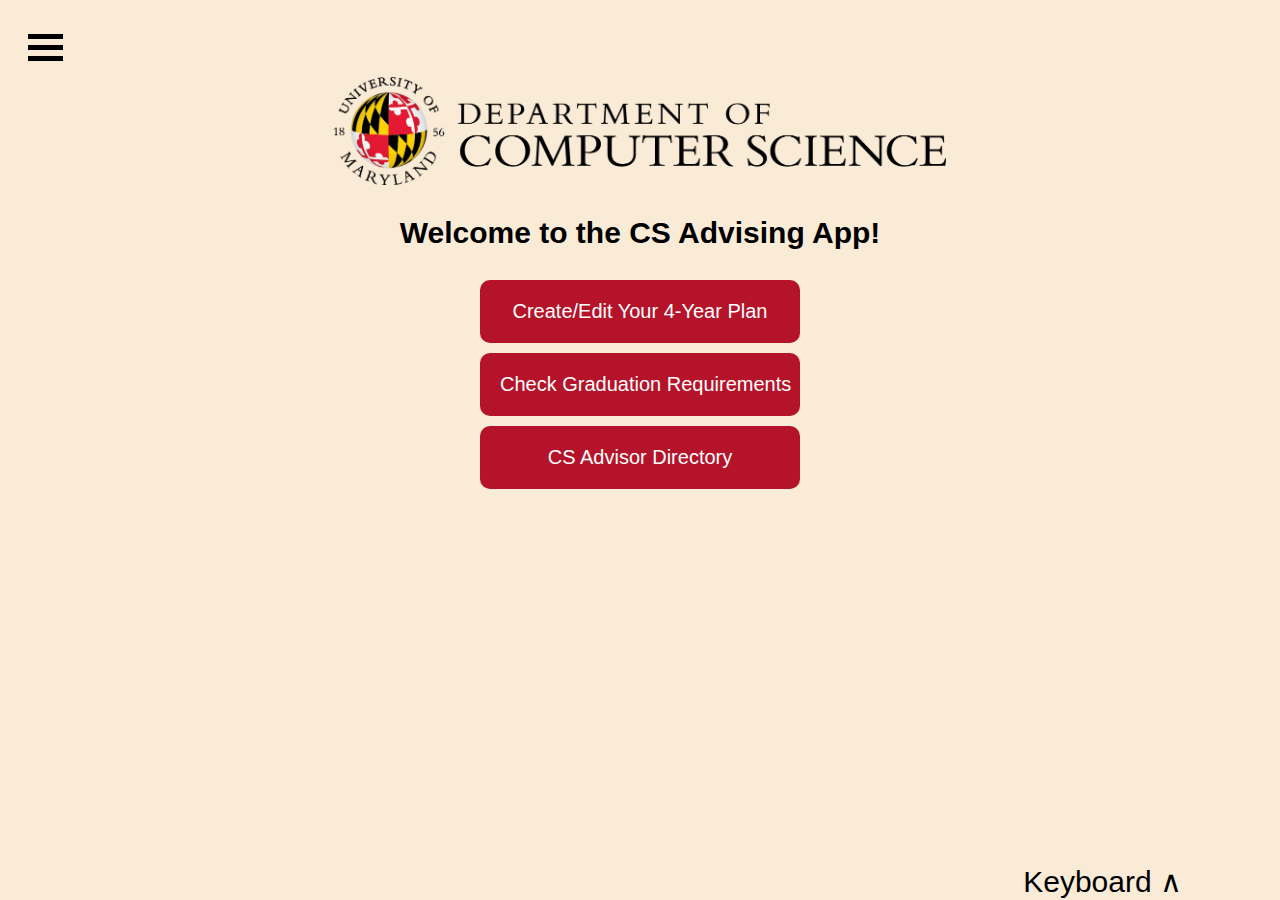
<file: html/index.html>
<!doctype html>
<html lang="en">

<head>
  <meta charset="utf-8" />
  <title>CS Major Homepage</title>
  <link rel="icon" type="image/x-icon" href="../logo.ico">
  <link rel="stylesheet" href="../css/index.css" type="text/css" />
  <script>
    isOpened = false;
    function swap(x) {
      x.classList.toggle("change");
      if (isOpened) {
        document.getElementById("sidebar").style.width = "0";
        document.getElementById("mainContainer").style.marginLeft = "0";
        isOpened = false;
      } else {
        document.getElementById("sidebar").style.width = "300px";
        document.getElementById("mainContainer").style.marginLeft = "300px";
        isOpened = true;
      }
    }
  </script>
</head>

<body>
  <div id="sidebar" class="sidebar">
    <h1>Menu</h1>
    <button onclick="location.href = 'index.html';" class="menu">Home</button>
    <button onclick="location.href = 'fourYearPlanner - revised.html';" class="menu">Create/Edit Your 4-year Plan</button>
    <button onclick="location.href = 'graduationRequirements.html';" class="menu">Check Graduation Requirements</button>
    <button onclick="location.href = 'ULC.html';" class="submenu">&nbsp;&nbsp;&#x2022 Upper Level Concentration</button>

    <button onclick="location.href = 'CSAdvisors.html';" class="menu">CS Advisor Directory</button>
    <button onclick="location.href = 'ContactAdvisor.html';" class="submenu">&nbsp;&nbsp;&#x2022 Contact an Advisor</button>
    <button onclick="location.href = 'ScheduleAppt.html';" class="submenu">&nbsp;&nbsp;&#x2022 Schedule an Appointment</button>

  </div>
  <div id="mainContainer">
    <div class="container" onclick="swap(this)">
      <div class="bar1"></div>
      <div class="bar2"></div>
      <div class="bar3"></div>
    </div>
    <p id="imgs">
      <img id="csdept" src="../deptcs.png" alt="DeptCS Image" />
    </p>
    <h1>Welcome to the CS Advising App!</h1>
    <div id="buttons">

      <button class="button" onclick="location.href = 'fourYearPlanner - revised.html';"><span>Create/Edit Your 4-Year
          Plan</span></button>
      <button class="button" onclick="location.href = 'graduationRequirements.html';"><span>Check Graduation
          Requirements</span></button>
      <button class="button" onclick="location.href = 'CSAdvisors.html';"><span>CS Advisor Directory</span></button>
      <!-- <hr>
      <button class="back" onclick="history.back()"><span>Go Back</span></button> -->

    </div>
    <div id="keyboard" class="keyboard">
      <button id="keyboardButton" onclick="switchKeyboard(this)">
        Keyboard &#8743
      </button>
      <img id="keyboardSvg" src="../keyboard.svg" alt="Keyboard" />
    </div>
    
  </div>
  <script>

    showKeyboard = false;
    function switchKeyboard(x) {
      x.classList.toggle("change");
      if (showKeyboard) {
        document.getElementById("keyboard").style.height = "0";
        document.getElementById("keyboardSvg").style.height = "0";
        document.getElementById("mainContainer").style.marginBottom = "0";
        document.getElementById("keyboardButton").style.marginBottom = "0";
        document.getElementById("keyboardButton").innerHTML = "Keyboard &#8743";
        showKeyboard = false;
      } else {
        document.getElementById("keyboard").style.height = "324px";
        document.getElementById("keyboardSvg").style.height = "304px";
        document.getElementById("mainContainer").style.marginBottom = "324px";
        document.getElementById("keyboardButton").style.marginBottom = "304px";
        document.getElementById("keyboardButton").innerHTML = "Keyboard &#8744";
        showKeyboard = true;
      }
    }
  </script>
</body>

</html>
</file>
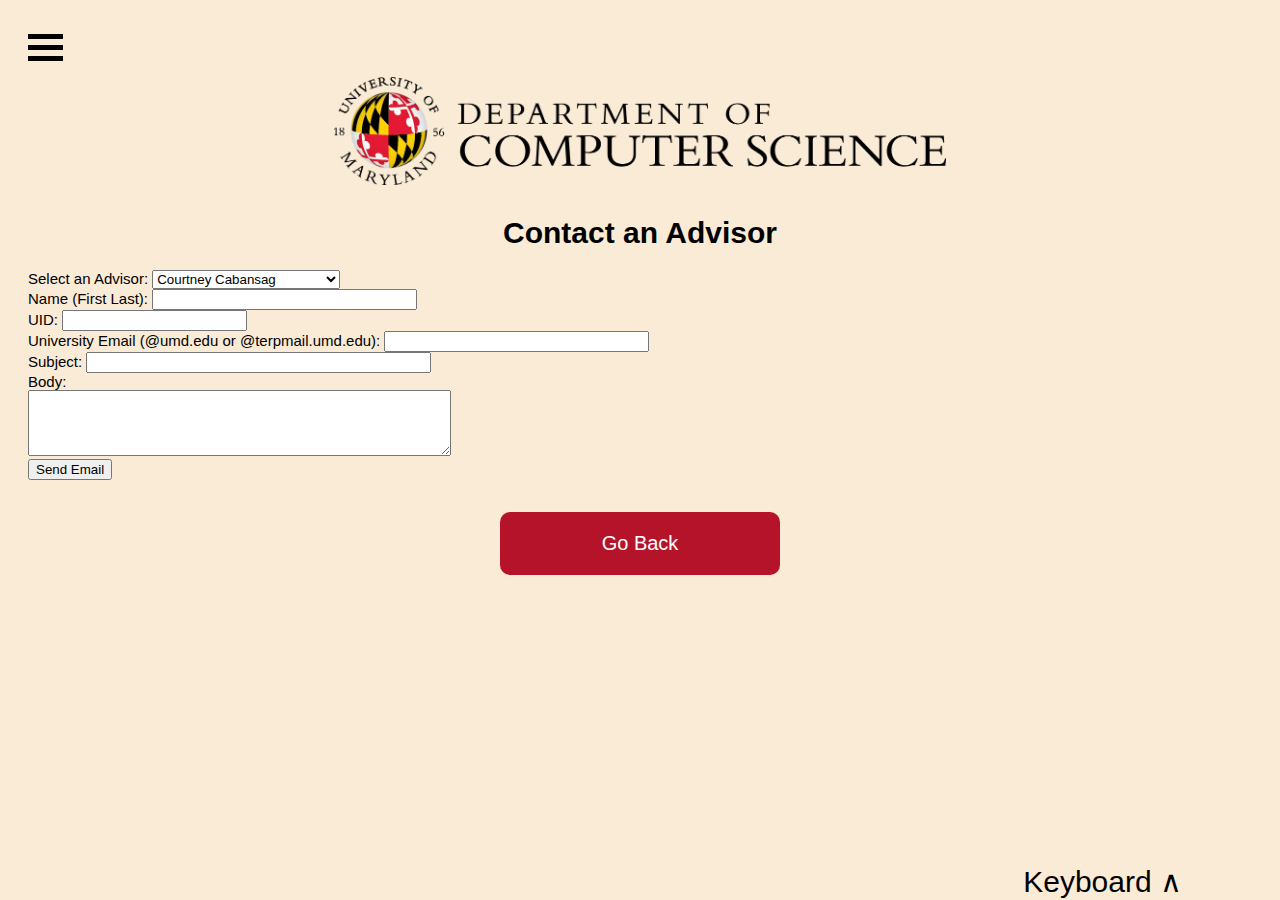
<file: html/ContactAdvisor.html>
<!doctype html>
<html lang="en">

<head>
  <meta charset="utf-8" />
  <title>Contact an Advisor</title>
  <link rel="icon" type="image/x-icon" href="../logo.ico">
  <link rel="stylesheet" href="../css/ContactAdvisor.css" type="text/css" />
  <script>
    isOpened = false;
    function swap(x) {
      x.classList.toggle("change");
      if (isOpened) {
        document.getElementById("sidebar").style.width = "0";
        document.getElementById("mainContainer").style.marginLeft = "0";
        isOpened = false;
      } else {
        document.getElementById("sidebar").style.width = "300px";
        document.getElementById("mainContainer").style.marginLeft = "300px";
        isOpened = true;
      }
    }
  </script>
</head>

<body>
  <div id="sidebar" class="sidebar">
    <h1>Menu</h1>
    <button onclick="location.href = 'index.html';" class="menu">Home</button>
    <button onclick="location.href = 'fourYearPlanner - revised.html';" class="menu">Create/Edit Your 4-year Plan</button>
    <button onclick="location.href = 'graduationRequirements.html';" class="menu">Check Graduation Requirements</button>
    <button onclick="location.href = 'ULC.html';" class="submenu">&nbsp;&nbsp;&#x2022 Upper Level Concentration</button>

    <button onclick="location.href = 'CSAdvisors.html';" class="menu">CS Advisor Directory</button>
    <button onclick="location.href = 'ContactAdvisor.html';" class="submenu">&nbsp;&nbsp;&#x2022 Contact an Advisor</button>
    <button onclick="location.href = 'ScheduleAppt.html';" class="submenu">&nbsp;&nbsp;&#x2022 Schedule an Appointment</button>

  </div>
  <div id="mainContainer">
    <div class="container" onclick="swap(this)">
      <div class="bar1"></div>
      <div class="bar2"></div>
      <div class="bar3"></div>
    </div>
    <p id="imgs">
      <img id="csdept" src="../deptcs.png" alt="DeptCS Image" />
    </p>
        <h1>Contact an Advisor</h1>
        <div>
            <label>Select an Advisor: </label>
            <select name = "advisors" id = "advisors">
                <optgroup label = "Senior Advisors">
                    <option>Courtney Cabansag</option>
                    <option>Christine Denis</option>
                    <option>Brittany Johnson</option>
                    <option>Natalie Lightfoot-Johnson</option>
                </optgroup>
                <optgroup label = "Advisors">
                    <option>Bryson Daniels</option>
                    <option>Erik Johanson</option>
                    <option>Maggie Loughlin</option>
                    <option>Ashley Lyles</option>
                    <option>Larry Petruccy</option>
                    <option>Brennan Rudy</option>
                    <option>Shreya Singh</option>
                </optgroup>
            </select>
        </div>
        <div>
        <form class="form" method="post" onSubmit= "alert('You have successfully sent an email to the advisor. Expect an email back from them in the next 3-5 business days.')">
            <label>Name (First Last): </label><input type="text" size = "30" pattern = "[a-zA-Z ]+" required><br>
            <label>UID: </label><input type="text" pattern = "[0-9]{9}" required><br>
            <label>University Email (@umd.edu or @terpmail.umd.edu): </label><input type="text" size = "30" minlength = 1 required><br>
            <label>Subject: </label><input type="text" size = "40" minlength = 1 required><br>
            <label>Body: </label><br><textarea rows="4" cols="50" minlength = 1 required></textarea><br>
            <button type="submit" >Send Email</button>
        </form>
      <label id = "submitted">"You have successfully sent an email to the advisor. Expect an email back from them in the next 3-5 business days."</label>
        </div>
      <div id="buttons">
      <button class="back" onclick="location.href = 'CSAdvisors.html'"><span>Go Back</span></button>
      </div>

      <div id="keyboard" class="keyboard">
        <button id="keyboardButton" onclick="switchKeyboard(this)">
          Keyboard &#8743
        </button>
        <img id="keyboardSvg" src="../keyboard.svg" alt="Keyboard" />
      </div>
  </div>

  <script>
    showKeyboard = false;
    function switchKeyboard(x) {
      x.classList.toggle("change");
      if (showKeyboard) {
        document.getElementById("keyboard").style.height = "0";
        document.getElementById("keyboardSvg").style.height = "0";
        document.getElementById("mainContainer").style.marginBottom = "0";
        document.getElementById("keyboardButton").style.marginBottom = "0";
        document.getElementById("keyboardButton").innerHTML = "Keyboard &#8743";
        showKeyboard = false;
      } else {
        document.getElementById("keyboard").style.height = "324px";
        document.getElementById("keyboardSvg").style.height = "304px";
        document.getElementById("mainContainer").style.marginBottom = "324px";
        document.getElementById("keyboardButton").style.marginBottom = "304px";
        document.getElementById("keyboardButton").innerHTML = "Keyboard &#8744";
        showKeyboard = true;
      }
    }
  </script>
</body>

</html>
</file>
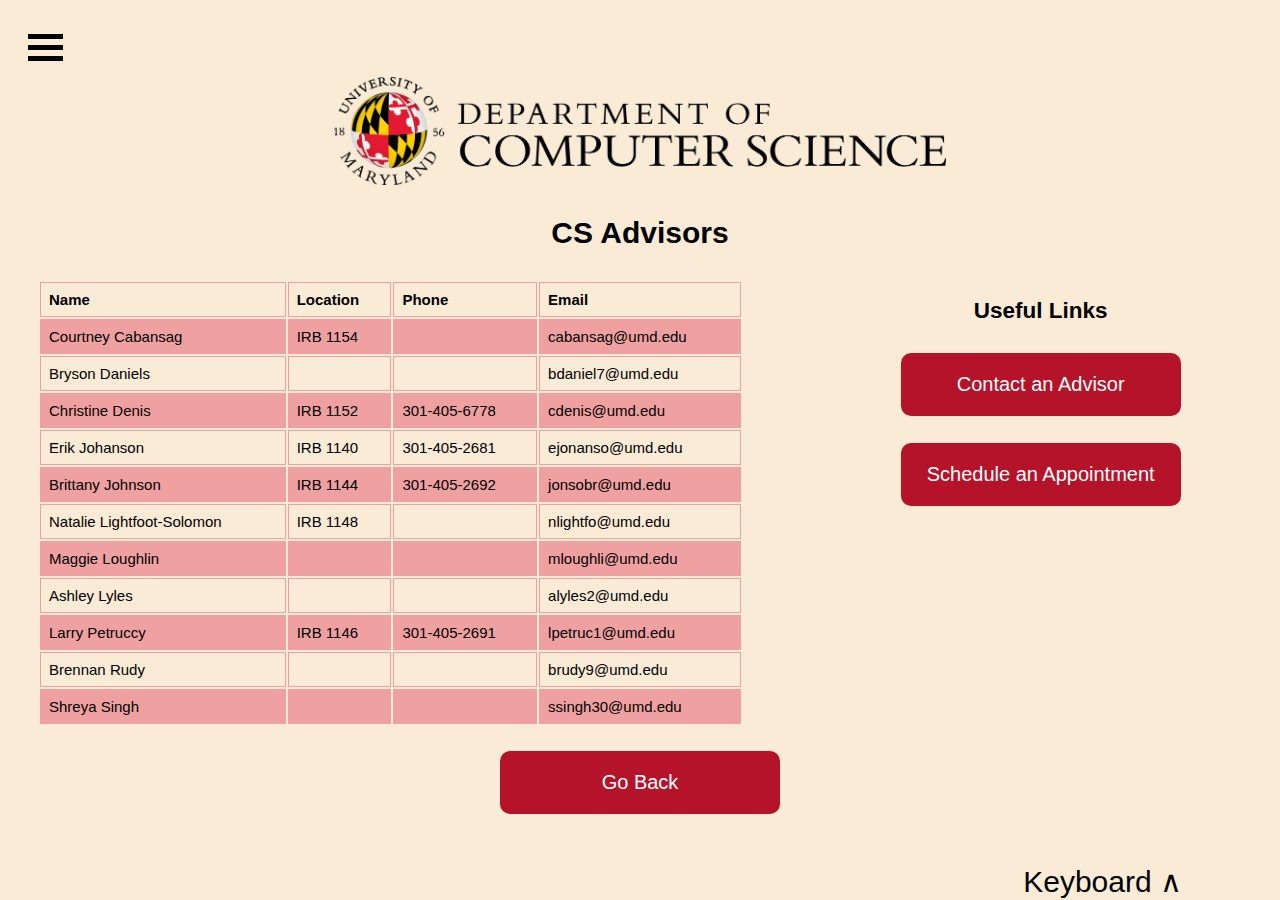
<file: html/CSAdvisors.html>
<!doctype html>
<html lang="en">

<head>
  <meta charset="utf-8" />
  <title>CS Advisors</title>
  <link rel="icon" type="image/x-icon" href="../logo.ico">
  <link rel="stylesheet" href="../css/CSAdvisors.css" type="text/css" />
  <script>
    isOpened = false;
    function swap(x) {
      x.classList.toggle("change");
      if (isOpened) {
        document.getElementById("sidebar").style.width = "0";
        document.getElementById("mainContainer").style.marginLeft = "0";
        isOpened = false;
      } else {
        document.getElementById("sidebar").style.width = "300px";
        document.getElementById("mainContainer").style.marginLeft = "300px";
        isOpened = true;
      }
    }
  </script>
</head>

<body>
  <div id="sidebar" class="sidebar">
    <h1>Menu</h1>
    <button onclick="location.href = 'index.html';" class="menu">Home</button>
    <button onclick="location.href = 'fourYearPlanner - revised.html';" class="menu">Create/Edit Your 4-year Plan</button>
    <button onclick="location.href = 'graduationRequirements.html';" class="menu">Check Graduation Requirements</button>
    <button onclick="location.href = 'ULC.html';" class="submenu">&nbsp;&nbsp;&#x2022 Upper Level Concentration</button>

    <button onclick="location.href = 'CSAdvisors.html';" class="menu">CS Advisor Directory</button>
    <button onclick="location.href = 'ContactAdvisor.html';" class="submenu">&nbsp;&nbsp;&#x2022 Contact an Advisor</button>
    <button onclick="location.href = 'ScheduleAppt.html';" class="submenu">&nbsp;&nbsp;&#x2022 Schedule an Appointment</button>

  </div>
  <div id="mainContainer">
    <div class="container" onclick="swap(this)">
      <div class="bar1"></div>
      <div class="bar2"></div>
      <div class="bar3"></div>
    </div>
    <p id="imgs">
      <img id="csdept" src="../deptcs.png" alt="DeptCS Image" />
    </p>
    <h1>CS Advisors</h1>
    <div class="row">
      <table width="100%">
        <tr style="border:0px">
          <td style="border:0px">
            <div>
              <table id="advisors" width="90%">
                <th>Name</th>
                <th>Location</th>
                <th>Phone</th>
                <th>Email</th>
                <tr>
                  <td>Courtney Cabansag</td>
                  <td>IRB 1154</td>
                  <td></td>
                  <td>cabansag@umd.edu</td>
                </tr>
                <tr>
                  <td>Bryson Daniels</td>
                  <td></td>
                  <td></td>
                  <td>bdaniel7@umd.edu</td>
                </tr>
                <tr>
                  <td>Christine Denis</td>
                  <td>IRB 1152</td>
                  <td>301-405-6778</td>
                  <td>cdenis@umd.edu</td>
                </tr>
                <tr>
                  <td>Erik Johanson</td>
                  <td>IRB 1140</td>
                  <td>301-405-2681</td>
                  <td>ejonanso@umd.edu</td>
                </tr>
                <tr>
                  <td>Brittany Johnson</td>
                  <td>IRB 1144</td>
                  <td>301-405-2692</td>
                  <td>jonsobr@umd.edu</td>
                </tr>
                <tr>
                  <td>Natalie Lightfoot-Solomon</td>
                  <td>IRB 1148</td>
                  <td></td>
                  <td>nlightfo@umd.edu</td>
                </tr>
                <tr>
                  <td>Maggie Loughlin</td>
                  <td></td>
                  <td></td>
                  <td>mloughli@umd.edu</td>
                </tr>
                <tr>
                  <td>Ashley Lyles</td>
                  <td></td>
                  <td></td>
                  <td>alyles2@umd.edu</td>
                </tr>

                <tr>
                  <td>Larry Petruccy</td>
                  <td>IRB 1146</td>
                  <td>301-405-2691</td>
                  <td>lpetruc1@umd.edu</td>
                </tr>
                <tr>
                  <td>Brennan Rudy</td>
                  <td></td>
                  <td></td>
                  <td>brudy9@umd.edu</td>
                </tr>
                <tr>
                  <td>Shreya Singh</td>
                  <td></td>
                  <td></td>
                  <td>ssingh30@umd.edu</td>
                </tr>
              </table>
            </div>
          </td>
          <td style="border:0px; text-align:center; vertical-align:top">
            <div id="buttons">
              <h2>Useful Links </h2>
              <button class="button" onclick="location.href = 'ContactAdvisor.html';"><span>Contact an
                  Advisor</span></button><br>
              <button class="button" onclick="location.href = 'ScheduleAppt.html';"><span>Schedule an
                  Appointment</span></button>
            </div>
          </td>
        </tr>
      </table>
    </div>
    <div style="text-align:center">
      <button class="back" onclick="location.href = 'graduationRequirements.html';"><span>Go Back</span></button>
    </div>

    <div id="keyboard" class="keyboard">
      <button id="keyboardButton" onclick="switchKeyboard(this)">
        Keyboard &#8743
      </button>
      <img id="keyboardSvg" src="../keyboard.svg" alt="Keyboard" />
    </div>
  </div>

  <script>

    showKeyboard = false;
    function switchKeyboard(x) {
      x.classList.toggle("change");
      if (showKeyboard) {
        document.getElementById("keyboard").style.height = "0";
        document.getElementById("keyboardSvg").style.height = "0";
        document.getElementById("mainContainer").style.marginBottom = "0";
        document.getElementById("keyboardButton").style.marginBottom = "0";
        document.getElementById("keyboardButton").innerHTML = "Keyboard &#8743";
        showKeyboard = false;
      } else {
        document.getElementById("keyboard").style.height = "324px";
        document.getElementById("keyboardSvg").style.height = "304px";
        document.getElementById("mainContainer").style.marginBottom = "324px";
        document.getElementById("keyboardButton").style.marginBottom = "304px";
        document.getElementById("keyboardButton").innerHTML = "Keyboard &#8744";
        showKeyboard = true;
      }
    }
  </script>
</body>

</html>
</file>
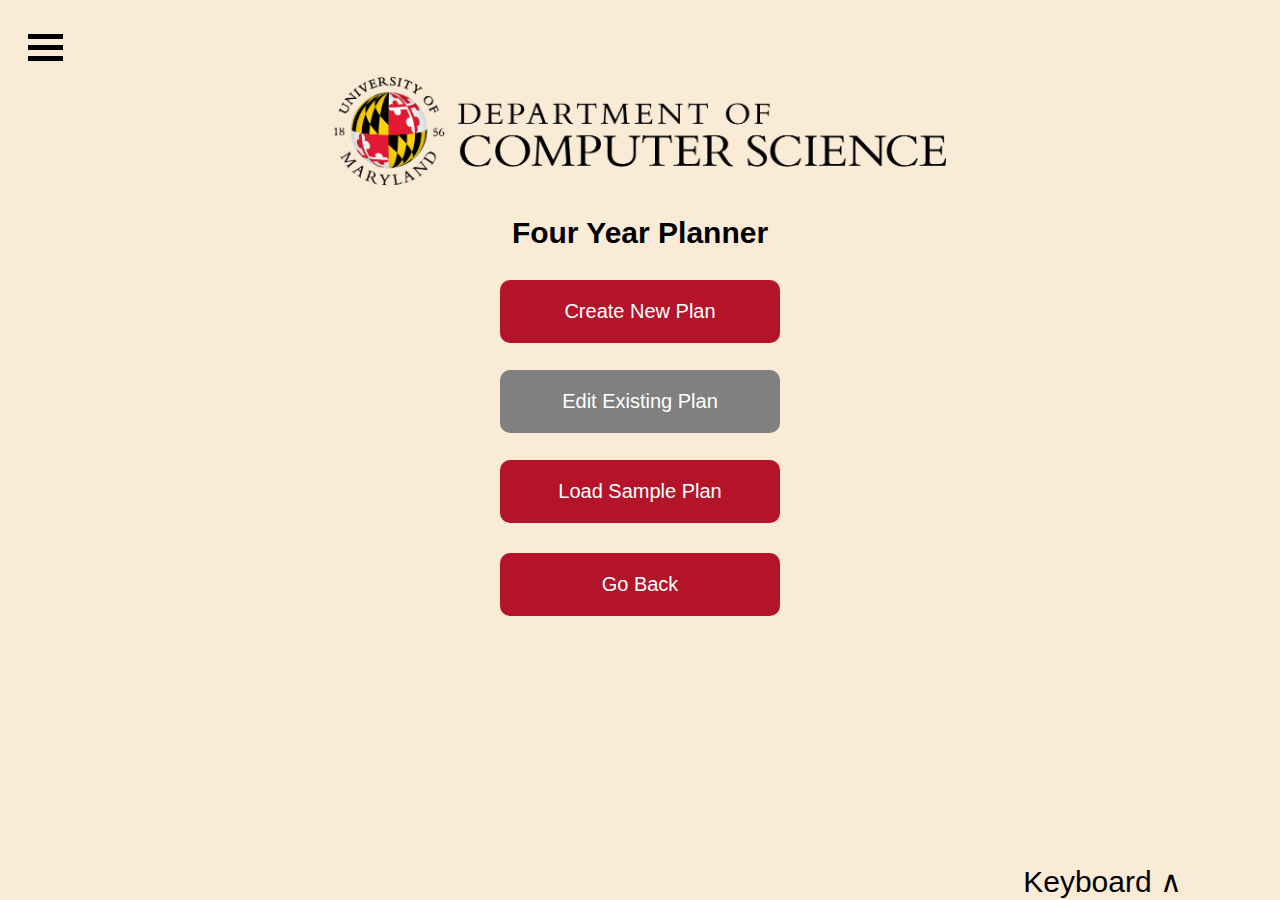
<file: html/fourYearPlanner - revised.html>
<!doctype html>
<html lang="en">

<head>
  <script src="../js/planner.js" defer></script>
  <script>

    if (localStorage) {
      console.log("Local Storage is supported");

    } else {
      console.log("Local Storage is not supported");
    }


    window.onload = function () {
      //Hide table and buttons on load-in
      document.getElementById("saveExit").classList.toggle("hidden");
      document.getElementById("plannerForm").classList.toggle("hidden");
      document.getElementById("willSaveCheck").classList.toggle("hidden");

      if (plannerEmpty()) {
        document.getElementById("editPlan").setAttribute("disabled", " ");
      }
      else {
        document.getElementById("editPlan").removeAttribute("disabled");
      }

      /*dropdown list for planner*/
      const csCourseList = ["CMSC100", "CMSC106", "CMSC122", "CMSC125", "CMSC131", "CMSC132", "CMSC198",
        "CMSC216", "CMSC250", "CMSC298", "CMSC320", "CMSC330", "CMSC351", "CMSC388", "CMSC389", "CMSC390",
        "CMSC395", "CMSC396", "CMSC402", "CMSC411", "CMSC412", "CMSC414", "CMSC416", "CMSC417", "CMSC420",
        "CMSC421", "CMSC422", "CMSC423", "CMSC424", "CMSC425", "CMSC426", "CMSC427", "CMSC430", "CMSC433",
        "CMSC434", "CMSC435", "CMSC436", "CMSC451", "CMSC452", "CMSC454", "CMSC456", "CMSC457", "CMSC460",
        "CMSC466", "CMSC470", "CMSC472", "CMSC473", "CMSC474", "CMSC475", "CMSC476", "CMSC477", "CMSC488",
        "CMSC499"];

      const csCourseList2 = ["100", "106", "122", "125", "131", "132", "198",
        "216", "250", "298", "320", "330", "351", "388", "389", "390",
        "395", "396", "402", "411", "412", "414", "416", "417", "420",
        "421", "422", "423", "424", "425", "426", "427", "430", "433",
        "434", "435", "436", "451", "452", "454", "456", "457", "460",
        "466", "470", "472", "473", "474", "475", "476", "477", "488",
        "499"];

      const csCourseList3 = ["CMSC", "MATH", "STAT"];

      var options = '';

      for (var i = 0; i < csCourseList.length; i++) {
        options += '<option value="' + csCourseList[i] + '"/>';
      }

      document.getElementById('csCourseList').innerHTML = options;
    }


    function plannerEmpty() {

      for (let i = 0; i < 336; i++) {
        if (localStorage.getItem("val" + i) != null) {
          return false;
        }
      }

      return true;
    }

    function dropdownFunction() {
      document.getElementById("myDropdown").classList.toggle("show");
    }

    //Regardless of which option the user picks in new, create empty plan for them to interact with
    //Afterwards, check requirements

    function newPlan() {
      if (plannerEmpty()) {
        editPlan();
      }
      else {
        //Alert user that they are deleting old plan
        if (confirm('You already have an existing plan created. Are you sure you want to delete it and make a new plan?')) {
          for (let i = 0; i < 336; i++) {
            localStorage.removeItem("val" + i);
            if (document.getElementById("val" + i) != null) {
              document.getElementById("val" + i).value = "";
            }
          }

          editPlan()
        }
      }
    }

    function editPlan() {

      //Hide buttons
      document.getElementById("newPlan").classList.toggle("hidden");
      document.getElementById("editPlan").classList.toggle("hidden");
      document.getElementById("samplePlan").classList.toggle("hidden");
      document.getElementById("goBack").classList.toggle("hidden");

      //Show new buttons
      document.getElementById("plannerForm").classList.toggle("hidden");
      document.getElementById("saveExit").classList.toggle("hidden");
      document.getElementById("willSaveCheck").classList.toggle("hidden");

    }

    function samplePlan() {
      newPlan();

      for (let i = 0; i < 336; i++) {
        document.getElementById("val0").value = "CMSC131";
        document.getElementById("val12").value = "CMSC100";
        document.getElementById("val24").value = "MATH140";
        document.getElementById("val36").value = "COMM107";
        document.getElementById("val48").value = "ENGL101";

        document.getElementById("val1").value = "4";
        document.getElementById("val13").value = "1";
        document.getElementById("val25").value = "4";
        document.getElementById("val37").value = "3";
        document.getElementById("val49").value = "3";

        document.getElementById("val6").value = "CMSC132";
        document.getElementById("val18").value = "MATH141";

        document.getElementById("val7").value = "4";
        document.getElementById("val19").value = "4";

        document.getElementById("val84").value = "CMSC216";
        document.getElementById("val96").value = "CMSC250";
        document.getElementById("val108").value = "MATH2XX";

        document.getElementById("val85").value = "4";
        document.getElementById("val97").value = "4";
        document.getElementById("val109").value = "4";

        document.getElementById("val90").value = "CMSC330";
        document.getElementById("val102").value = "CMSC351";
        document.getElementById("val114").value = "STAT4XX";

        document.getElementById("val91").value = "3";
        document.getElementById("val103").value = "3";
        document.getElementById("val115").value = "3";

        document.getElementById("val168").value = "CMSC4XX";
        document.getElementById("val180").value = "CMSC4XX";

        document.getElementById("val169").value = "3";
        document.getElementById("val181").value = "3";

        document.getElementById("val174").value = "CMSC4XX";
        document.getElementById("val186").value = "CMSC4XX";
        document.getElementById("val198").value = "ENGL393";

        document.getElementById("val175").value = "3";
        document.getElementById("val187").value = "3";
        document.getElementById("val199").value = "3";

        document.getElementById("val252").value = "CMSC4XX";
        document.getElementById("val264").value = "CMSC4XX";

        document.getElementById("val253").value = "3";
        document.getElementById("val265").value = "3";

        document.getElementById("val258").value = "CMSC4XX";
        document.getElementById("val259").value = "3";


      }

    }

    function saveExit() {


      for (let i = 0; i < 336; i++) {
        if (document.getElementById("val" + i) != null) {
          var currVal = document.getElementById("val" + i).value;
          localStorage.setItem("val" + i, currVal);
        }
      }

      if (!plannerEmpty()) {
        document.getElementById("editPlan").removeAttribute("disabled");
      }

      //hide buttons
      document.getElementById("plannerForm").classList.toggle("hidden");
      document.getElementById("saveExit").classList.toggle("hidden");
      document.getElementById("willSaveCheck").classList.toggle("hidden");

      //show old buttons
      document.getElementById("newPlan").classList.toggle("hidden");
      document.getElementById("editPlan").classList.toggle("hidden");
      document.getElementById("samplePlan").classList.toggle("hidden");
      document.getElementById("goBack").classList.toggle("hidden");

    }

    function saveCheck(whichTrack) {


      //Close dropdown menu
      var dropdowns = document.getElementsByClassName("dropdown-content");
      var i;
      for (i = 0; i < dropdowns.length; i++) {
        var openDropdown = dropdowns[i];
        if (openDropdown.classList.contains('show')) {
          openDropdown.classList.remove('show');
        }
      }

      for (let i = 0; i < 336; i++) {
        var currVal = document.getElementById("val" + i).value;
        localStorage.setItem("val" + i, currVal);
      }

      //Check Requirements Here - whichTrackToCheck has the track type

      localStorage.setItem("whichTrack", whichTrack);
      document.getElementById("plannerForm").dispatchEvent(new Event('submit'));

    }


    isOpened = false;
    function swap(x) {
      x.classList.toggle("change");
      if (isOpened) {
        document.getElementById("sidebar").style.width = "0";
        document.getElementById("mainContainer").style.marginLeft = "0";
        isOpened = false;
      } else {
        document.getElementById("sidebar").style.width = "300px";
        document.getElementById("mainContainer").style.marginLeft = "300px";
        isOpened = true;
      }
    }

  </script>
  <meta charset="utf-8" />
  <title>Four Year Planner</title>
  <link rel="icon" type="image/x-icon" href="../logo.ico">
  <link rel="stylesheet" href="../css/fourYearPlanner - revised.css" type="text/css" />

</head>

<body>
  <div id="sidebar" class="sidebar">
    <h1>Menu</h1>
    <button onclick="location.href = 'index.html';" class="menu">Home</button>
    <button onclick="location.href = 'fourYearPlanner - revised.html';" class="menu">Create/Edit Your 4-year
      Plan</button>
    <button onclick="location.href = 'graduationRequirements.html';" class="menu">Check Graduation Requirements</button>
    <button onclick="location.href = 'ULC.html';" class="submenu">&nbsp;&nbsp;&#x2022; Upper Level
      Concentration</button>

    <button onclick="location.href = 'CSAdvisors.html';" class="menu">CS Advisor Directory</button>
    <button onclick="location.href = 'ContactAdvisor.html';" class="submenu">&nbsp;&nbsp;&#x2022; Contact an
      Advisor</button>
    <button onclick="location.href = 'ScheduleAppt.html';" class="submenu">&nbsp;&nbsp;&#x2022 Schedule an
      Appointment</button>

  </div>

  <div id="mainContainer" style="text-align:center">
    <div class="container" onclick="swap(this)">
      <div class="bar1"></div>
      <div class="bar2"></div>
      <div class="bar3"></div>
    </div>
    <p id="imgs">
      <img id="csdept" src="../deptcs.png" alt="DeptCS Image" />
    </p>
    <h1>Four Year Planner</h1>
    <div id="buttons">
      <button id="newPlan" onclick="newPlan();" class="button"><span>Create New Plan</span></button>

      <br>
      <button id="editPlan" onclick="editPlan();" class="button"><span>Edit Existing Plan</span></button>

      <br>

      <button id="samplePlan" onclick="samplePlan();" class="button"><span>Load Sample Plan</span></button>
    </div>

    <datalist id="csCourseList2">
      <option value="100">
      <option value="106">
      <option value="122">
      <option value="125">
      <option value="131">
      <option value="132">
      <option value="198">
      <option value="216">
      <option value="250">
      <option value="298">
      <option value="320">
      <option value="330">
      <option value="351">
      <option value="388">
      <option value="389">
      <option value="390">
      <option value="395">
      <option value="396">
      <option value="402">
      <option value="411">
      <option value="412">
      <option value="414">
      <option value="416">
      <option value="417">
      <option value="420">
      <option value="421">
      <option value="422">
      <option value="423">
      <option value="424">
      <option value="425">
      <option value="426">
      <option value="427">
      <option value="430">
      <option value="433">
      <option value="434">
      <option value="435">
      <option value="436">
      <option value="451">
      <option value="452">
      <option value="454">
      <option value="456">
      <option value="457">
      <option value="460">
      <option value="466">
      <option value="470">
      <option value="472">
      <option value="473">
      <option value="474">
      <option value="476">
      <option value="477">
      <option value="488">
      <option value="499">
    </datalist>
    <datalist id="csCourseList3">
      <option value="CMSC">
      <option value="MATH">
      <option value="STAT">
      <option value="AASP">
      <option value="ANTH">
      <option value="AMSC">
      <option value="ARAB">
      <option value="ARHU">
      <option value="BCHM">
      <option value="BIOE">
      <option value="BIOL">
      <option value="BMGT">
    </datalist>

    <form id="plannerForm" onsubmit="validateData()" autocomplete="off">
      <div class="autocomplete">
        <div style="align-items: center;">
          <button
            style="border: none; background-color: rgb(181, 19, 41); border-radius: 10px; height: 100px; font-size: 50px; width: 1000px; color: white;">
            &#8593 Previous Academic Year (2021-2022)
          </button>
        </div>
        <h2>Current Academic Year (2022-2023)</h2>
        <div class="sub">
          <!-- <button
            style="border: none; background-color: rgb(181, 19, 41); border-radius: 10px; width: 100px; font-size: 50px; margin-left: 10%;">
            &#8592 <div class="left_right">Summer 2022</div>
          </button> -->

          <table style="margin-bottom: 30px; margin-left: 15%;" id="plannerYear1" border="1" class="subchild">

            <tr>
              <th colspan="4"> Fall 2022 </th>
            </tr>
            <tr>
              <td> Department Code </td>
              <td> Course Number </td>
              <td> Credits </td>
              <td> Grade </td>
            </tr>
            <tr>
              <td><input type="text" list="csCourseList3" style="border: 0; font-size: 20px;" /></td>
              <td><input type="text" list="csCourseList2" style="border: 0; font-size: 20px;" /></td>
              <td><select
                  style="width: 100%; height: 100%; background-color: white; border: 0; text-align: center; font-size: 20px;">
                  <option value="3"></option>
                  <option value="1">1</option>
                  <option value="2">2</option>
                  <option value="3">3</option>
                  <option value="4">4</option>
                </select></td>
              <td><select
                  style="width: 50%; height: 100%; background-color: white; border: 0; text-align: center; font-size: 20px;">
                  <option value="3"></option>
                  <option value="1">A</option>
                  <option value="2">B</option>
                  <option value="3">C</option>
                  <option value="4">D</option>
                  <option value="4">F</option>
                  <option value="4">XF</option>
                  <option value="4">I</option>
                  <option value="4">P</option>
                  <option value="4">S</option>
                  <option value="4">W</option>
                </select><select
                  style="width: 50%; height: 100%; background-color: white; border: 0; text-align: center; font-size: 20px;">
                  <option value="1"></option>
                  <option value="2">+</option>
                  <option value="3">-</option>
                </select></td>
            </tr>
            <tr>
              <td><input type="text" list="csCourseList3" style="border: 0; font-size: 20px;" /></td>
              <td><input type="text" list="csCourseList2" style="border: 0; font-size: 20px;" /></td>
              <td><select
                  style="width: 100%; height: 100%; background-color: white; border: 0; text-align: center; font-size: 20px;">
                  <option value="3"></option>
                  <option value="1">1</option>
                  <option value="2">2</option>
                  <option value="3">3</option>
                  <option value="4">4</option>
                </select></td>
              <td><select
                  style="width: 50%; height: 100%; background-color: white; border: 0; text-align: center; font-size: 20px;">
                  <option value="3"></option>
                  <option value="1">A</option>
                  <option value="2">B</option>
                  <option value="3">C</option>
                  <option value="4">D</option>
                  <option value="4">F</option>
                  <option value="4">XF</option>
                  <option value="4">I</option>
                  <option value="4">P</option>
                  <option value="4">S</option>
                  <option value="4">W</option>
                </select><select
                  style="width: 50%; height: 100%; background-color: white; border: 0; text-align: center; font-size: 20px;">
                  <option value="1"></option>
                  <option value="2">+</option>
                  <option value="3">-</option>
                </select></td>
            </tr>
            <tr>
              <td><input type="text" list="csCourseList3" style="border: 0; font-size: 20px;" /></td>
              <td><input type="text" list="csCourseList2" style="border: 0; font-size: 20px;" /></td>
              <td><select
                  style="width: 100%; height: 100%; background-color: white; border: 0; text-align: center; font-size: 20px;">
                  <option value="3"></option>
                  <option value="1">1</option>
                  <option value="2">2</option>
                  <option value="3">3</option>
                  <option value="4">4</option>
                </select></td>
              <td><select
                  style="width: 50%; height: 100%; background-color: white; border: 0; text-align: center; font-size: 20px;">
                  <option value="3"></option>
                  <option value="1">A</option>
                  <option value="2">B</option>
                  <option value="3">C</option>
                  <option value="4">D</option>
                  <option value="4">F</option>
                  <option value="4">XF</option>
                  <option value="4">I</option>
                  <option value="4">P</option>
                  <option value="4">S</option>
                  <option value="4">W</option>
                </select><select
                  style="width: 50%; height: 100%; background-color: white; border: 0; text-align: center; font-size: 20px;">
                  <option value="1"></option>
                  <option value="2">+</option>
                  <option value="3">-</option>
                </select></td>
            </tr>
            <tr>
              <td><input type="text" list="csCourseList3" style="border: 0; font-size: 20px;" /></td>
              <td><input type="text" list="csCourseList2" style="border: 0; font-size: 20px;" /></td>
              <td><select
                  style="width: 100%; height: 100%; background-color: white; border: 0; text-align: center; font-size: 20px;">
                  <option value="3"></option>
                  <option value="1">1</option>
                  <option value="2">2</option>
                  <option value="3">3</option>
                  <option value="4">4</option>
                </select></td>
              <td><select
                  style="width: 50%; height: 100%; background-color: white; border: 0; text-align: center; font-size: 20px;">
                  <option value="3"></option>
                  <option value="1">A</option>
                  <option value="2">B</option>
                  <option value="3">C</option>
                  <option value="4">D</option>
                  <option value="4">F</option>
                  <option value="4">XF</option>
                  <option value="4">I</option>
                  <option value="4">P</option>
                  <option value="4">S</option>
                  <option value="4">W</option>
                </select><select
                  style="width: 50%; height: 100%; background-color: white; border: 0; text-align: center; font-size: 20px;">
                  <option value="1"></option>
                  <option value="2">+</option>
                  <option value="3">-</option>
                </select></td>
            </tr>
            <tr>
              <td><input type="text" list="csCourseList3" style="border: 0; font-size: 20px;" /></td>
              <td><input type="text" list="csCourseList2" style="border: 0; font-size: 20px;" /></td>
              <td><select
                  style="width: 100%; height: 100%; background-color: white; border: 0; text-align: center; font-size: 20px;">
                  <option value="3"></option>
                  <option value="1">1</option>
                  <option value="2">2</option>
                  <option value="3">3</option>
                  <option value="4">4</option>
                </select></td>
              <td><select
                  style="width: 50%; height: 100%; background-color: white; border: 0; text-align: center; font-size: 20px;">
                  <option value="3"></option>
                  <option value="1">A</option>
                  <option value="2">B</option>
                  <option value="3">C</option>
                  <option value="4">D</option>
                  <option value="4">F</option>
                  <option value="4">XF</option>
                  <option value="4">I</option>
                  <option value="4">P</option>
                  <option value="4">S</option>
                  <option value="4">W</option>
                </select><select
                  style="width: 50%; height: 100%; background-color: white; border: 0; text-align: center; font-size: 20px;">
                  <option value="1"></option>
                  <option value="2">+</option>
                  <option value="3">-</option>
                </select></td>
            </tr>

          </table>
          <button
            style="border: none; background-color: rgb(181, 19, 41); border-radius: 10px; width: 100px; font-size: 50px; margin-left: 50px; height: 300px; color: white; margin-top: 25px; margin-right: 10%;">
            &#8594 <div class="left_right">Winter 2023</div>
          </button>
          <button
            style="border: none; background-color: rgb(181, 19, 41); border-radius: 10px; width: 100px; font-size: 50px; margin-right: 50px; height: 300px; color: white; margin-top: 25px; margin-left: 10%;">
            &#8592 <div class="left_right">Fall 2022</div>
          </button>
          <table style="margin-bottom: 30px;" id="plannerYear1" border="1" class="subchild">

            <tr>
              <th colspan="4"> Winter 2023 </th>
            </tr>
            <tr>
              <td> Department Code </td>
              <td> Course Number </td>
              <td> Credits </td>
              <td> Grade </td>
            </tr>
            <tr>
              <td><input type="text" list="csCourseList3" style="border: 0; font-size: 20px;" /></td>
              <td><input type="text" list="csCourseList2" style="border: 0; font-size: 20px;" /></td>
              <td><select
                  style="width: 100%; height: 100%; background-color: white; border: 0; text-align: center; font-size: 20px;">
                  <option value="3"></option>
                  <option value="1">1</option>
                  <option value="2">2</option>
                  <option value="3">3</option>
                  <option value="4">4</option>
                </select></td>
              <td><select
                  style="width: 50%; height: 100%; background-color: white; border: 0; text-align: center; font-size: 20px;">
                  <option value="3"></option>
                  <option value="1">A</option>
                  <option value="2">B</option>
                  <option value="3">C</option>
                  <option value="4">D</option>
                  <option value="4">F</option>
                  <option value="4">XF</option>
                  <option value="4">I</option>
                  <option value="4">P</option>
                  <option value="4">S</option>
                  <option value="4">W</option>
                </select><select
                  style="width: 50%; height: 100%; background-color: white; border: 0; text-align: center; font-size: 20px;">
                  <option value="1"></option>
                  <option value="2">+</option>
                  <option value="3">-</option>
                </select></td>
            </tr>
            <tr>
              <td><input type="text" list="csCourseList3" style="border: 0; font-size: 20px;" /></td>
              <td><input type="text" list="csCourseList2" style="border: 0; font-size: 20px;" /></td>
              <td><select
                  style="width: 100%; height: 100%; background-color: white; border: 0; text-align: center; font-size: 20px;">
                  <option value="3"></option>
                  <option value="1">1</option>
                  <option value="2">2</option>
                  <option value="3">3</option>
                  <option value="4">4</option>
                </select></td>
              <td><select
                  style="width: 50%; height: 100%; background-color: white; border: 0; text-align: center; font-size: 20px;">
                  <option value="3"></option>
                  <option value="1">A</option>
                  <option value="2">B</option>
                  <option value="3">C</option>
                  <option value="4">D</option>
                  <option value="4">F</option>
                  <option value="4">XF</option>
                  <option value="4">I</option>
                  <option value="4">P</option>
                  <option value="4">S</option>
                  <option value="4">W</option>
                </select><select
                  style="width: 50%; height: 100%; background-color: white; border: 0; text-align: center; font-size: 20px;">
                  <option value="1"></option>
                  <option value="2">+</option>
                  <option value="3">-</option>
                </select></td>
            </tr>


          </table>
          <button
            style="border: none; background-color: rgb(181, 19, 41); border-radius: 10px; width: 100px; font-size: 50px; margin-left: 50px; height: 300px; color: white; margin-top: 25px; margin-right: 10%;">
            &#8594 <div class="left_right">Spring 2023</div>
          </button>
          <button
            style="border: none; background-color: rgb(181, 19, 41); border-radius: 10px; width: 100px; font-size: 50px; margin-right: 50px; height: 300px; color: white; margin-top: 25px; margin-left: 10%;">
            &#8592 <div class="left_right">Winter 2023</div>
          </button>
          <table style="margin-bottom: 30px;" id="plannerYear1" border="1" class="subchild">

            <tr>
              <th colspan="4"> Spring 2023 </th>
            </tr>
            <tr>
              <td> Department Code </td>
              <td> Course Number </td>
              <td> Credits </td>
              <td> Grade </td>
            </tr>
            <tr>
              <td><input type="text" list="csCourseList3" style="border: 0; font-size: 20px;" /></td>
              <td><input type="text" list="csCourseList2" style="border: 0; font-size: 20px;" /></td>
              <td><select
                  style="width: 100%; height: 100%; background-color: white; border: 0; text-align: center; font-size: 20px;">
                  <option value="3"></option>
                  <option value="1">1</option>
                  <option value="2">2</option>
                  <option value="3">3</option>
                  <option value="4">4</option>
                </select></td>
              <td><select
                  style="width: 50%; height: 100%; background-color: white; border: 0; text-align: center; font-size: 20px;">
                  <option value="3"></option>
                  <option value="1">A</option>
                  <option value="2">B</option>
                  <option value="3">C</option>
                  <option value="4">D</option>
                  <option value="4">F</option>
                  <option value="4">XF</option>
                  <option value="4">I</option>
                  <option value="4">P</option>
                  <option value="4">S</option>
                  <option value="4">W</option>
                </select><select
                  style="width: 50%; height: 100%; background-color: white; border: 0; text-align: center; font-size: 20px;">
                  <option value="1"></option>
                  <option value="2">+</option>
                  <option value="3">-</option>
                </select></td>
            </tr>
            <tr>
              <td><input type="text" list="csCourseList3" style="border: 0; font-size: 20px;" /></td>
              <td><input type="text" list="csCourseList2" style="border: 0; font-size: 20px;" /></td>
              <td><select
                  style="width: 100%; height: 100%; background-color: white; border: 0; text-align: center; font-size: 20px;">
                  <option value="3"></option>
                  <option value="1">1</option>
                  <option value="2">2</option>
                  <option value="3">3</option>
                  <option value="4">4</option>
                </select></td>
              <td><select
                  style="width: 50%; height: 100%; background-color: white; border: 0; text-align: center; font-size: 20px;">
                  <option value="3"></option>
                  <option value="1">A</option>
                  <option value="2">B</option>
                  <option value="3">C</option>
                  <option value="4">D</option>
                  <option value="4">F</option>
                  <option value="4">XF</option>
                  <option value="4">I</option>
                  <option value="4">P</option>
                  <option value="4">S</option>
                  <option value="4">W</option>
                </select><select
                  style="width: 50%; height: 100%; background-color: white; border: 0; text-align: center; font-size: 20px;">
                  <option value="1"></option>
                  <option value="2">+</option>
                  <option value="3">-</option>
                </select></td>
            </tr>
            <tr>
              <td><input type="text" list="csCourseList3" style="border: 0; font-size: 20px;" /></td>
              <td><input type="text" list="csCourseList2" style="border: 0; font-size: 20px;" /></td>
              <td><select
                  style="width: 100%; height: 100%; background-color: white; border: 0; text-align: center; font-size: 20px;">
                  <option value="3"></option>
                  <option value="1">1</option>
                  <option value="2">2</option>
                  <option value="3">3</option>
                  <option value="4">4</option>
                </select></td>
              <td><select
                  style="width: 50%; height: 100%; background-color: white; border: 0; text-align: center; font-size: 20px;">
                  <option value="3"></option>
                  <option value="1">A</option>
                  <option value="2">B</option>
                  <option value="3">C</option>
                  <option value="4">D</option>
                  <option value="4">F</option>
                  <option value="4">XF</option>
                  <option value="4">I</option>
                  <option value="4">P</option>
                  <option value="4">S</option>
                  <option value="4">W</option>
                </select><select
                  style="width: 50%; height: 100%; background-color: white; border: 0; text-align: center; font-size: 20px;">
                  <option value="1"></option>
                  <option value="2">+</option>
                  <option value="3">-</option>
                </select></td>
            </tr>
            <tr>
              <td><input type="text" list="csCourseList3" style="border: 0; font-size: 20px;" /></td>
              <td><input type="text" list="csCourseList2" style="border: 0; font-size: 20px;" /></td>
              <td><select
                  style="width: 100%; height: 100%; background-color: white; border: 0; text-align: center; font-size: 20px;">
                  <option value="3"></option>
                  <option value="1">1</option>
                  <option value="2">2</option>
                  <option value="3">3</option>
                  <option value="4">4</option>
                </select></td>
              <td><select
                  style="width: 50%; height: 100%; background-color: white; border: 0; text-align: center; font-size: 20px;">
                  <option value="3"></option>
                  <option value="1">A</option>
                  <option value="2">B</option>
                  <option value="3">C</option>
                  <option value="4">D</option>
                  <option value="4">F</option>
                  <option value="4">XF</option>
                  <option value="4">I</option>
                  <option value="4">P</option>
                  <option value="4">S</option>
                  <option value="4">W</option>
                </select><select
                  style="width: 50%; height: 100%; background-color: white; border: 0; text-align: center; font-size: 20px;">
                  <option value="1"></option>
                  <option value="2">+</option>
                  <option value="3">-</option>
                </select></td>
            </tr>
            <tr>
              <td><input type="text" list="csCourseList3" style="border: 0; font-size: 20px;" /></td>
              <td><input type="text" list="csCourseList2" style="border: 0; font-size: 20px;" /></td>
              <td><select
                  style="width: 100%; height: 100%; background-color: white; border: 0; text-align: center; font-size: 20px;">
                  <option value="3"></option>
                  <option value="1">1</option>
                  <option value="2">2</option>
                  <option value="3">3</option>
                  <option value="4">4</option>
                </select></td>
              <td><select
                  style="width: 50%; height: 100%; background-color: white; border: 0; text-align: center; font-size: 20px;">
                  <option value="3"></option>
                  <option value="1">A</option>
                  <option value="2">B</option>
                  <option value="3">C</option>
                  <option value="4">D</option>
                  <option value="4">F</option>
                  <option value="4">XF</option>
                  <option value="4">I</option>
                  <option value="4">P</option>
                  <option value="4">S</option>
                  <option value="4">W</option>
                </select><select
                  style="width: 50%; height: 100%; background-color: white; border: 0; text-align: center; font-size: 20px;">
                  <option value="1"></option>
                  <option value="2">+</option>
                  <option value="3">-</option>
                </select></td>
            </tr>

          </table>
          <button
            style="border: none; background-color: rgb(181, 19, 41); border-radius: 10px; width: 100px; font-size: 50px; margin-left: 50px; height: 300px; color: white; margin-top: 25px; margin-right: 10%;">
            &#8594 <div class="left_right">Summer 2023</div>
          </button>
          <button
            style="border: none; background-color: rgb(181, 19, 41); border-radius: 10px; width: 100px; font-size: 50px; margin-right: 50px; height: 300px; color: white; margin-top: 25px; margin-left: 10%;">
            &#8592 <div class="left_right">Spring 2023</div>
          </button>
          <table style="margin-bottom: 30px; margin-right: 15%;" id="plannerYear1" border="1" class="subchild">

            <tr>
              <th colspan="4"> Summer 2023 </th>
            </tr>
            <tr>
              <td> Department Code </td>
              <td> Course Number </td>
              <td> Credits </td>
              <td> Grade </td>
            </tr>
            <tr>
              <td><input type="text" list="csCourseList3" style="border: 0; font-size: 20px;" /></td>
              <td><input type="text" list="csCourseList2" style="border: 0; font-size: 20px;" /></td>
              <td><select
                  style="width: 100%; height: 100%; background-color: white; border: 0; text-align: center; font-size: 20px;">
                  <option value="3"></option>
                  <option value="1">1</option>
                  <option value="2">2</option>
                  <option value="3">3</option>
                  <option value="4">4</option>
                </select></td>
              <td><select
                  style="width: 50%; height: 100%; background-color: white; border: 0; text-align: center; font-size: 20px;">
                  <option value="3"></option>
                  <option value="1">A</option>
                  <option value="2">B</option>
                  <option value="3">C</option>
                  <option value="4">D</option>
                  <option value="4">F</option>
                  <option value="4">XF</option>
                  <option value="4">I</option>
                  <option value="4">P</option>
                  <option value="4">S</option>
                  <option value="4">W</option>
                </select><select
                  style="width: 50%; height: 100%; background-color: white; border: 0; text-align: center; font-size: 20px;">
                  <option value="1"></option>
                  <option value="2">+</option>
                  <option value="3">-</option>
                </select></td>
            </tr>
            <tr>
              <td><input type="text" list="csCourseList3" style="border: 0; font-size: 20px;" /></td>
              <td><input type="text" list="csCourseList2" style="border: 0; font-size: 20px;" /></td>
              <td><select
                  style="width: 100%; height: 100%; background-color: white; border: 0; text-align: center; font-size: 20px;">
                  <option value="3"></option>
                  <option value="1">1</option>
                  <option value="2">2</option>
                  <option value="3">3</option>
                  <option value="4">4</option>
                </select></td>
              <td><select
                  style="width: 50%; height: 100%; background-color: white; border: 0; text-align: center; font-size: 20px;">
                  <option value="3"></option>
                  <option value="1">A</option>
                  <option value="2">B</option>
                  <option value="3">C</option>
                  <option value="4">D</option>
                  <option value="4">F</option>
                  <option value="4">XF</option>
                  <option value="4">I</option>
                  <option value="4">P</option>
                  <option value="4">S</option>
                  <option value="4">W</option>
                </select><select
                  style="width: 50%; height: 100%; background-color: white; border: 0; text-align: center; font-size: 20px;">
                  <option value="1"></option>
                  <option value="2">+</option>
                  <option value="3">-</option>
                </select></td>
            </tr>

          </table>
          <!-- <button
            style="border: none; background-color: rgb(181, 19, 41); border-radius: 10px; width: 100px; font-size: 50px; margin-left: 50px; height: 300px; color: white; margin-top: 25px; margin-right: 10%;">
            &#8594 <div class="left_right">Fall 2023</div>
          </button> -->
        </div>
        <div style="align-items: center;">
          <button
            style="border: none; background-color: rgb(181, 19, 41); border-radius: 10px; height: 100px; font-size: 50px; width: 1000px; color: white ;">
            &#8595 Next Academic Year (2023-2024)
          </button>
        </div>
        <br>

        <!--table style="margin-bottom: 30px;" id="plannerYear1" border="1" class="subchild">
          <tr>
            <th colspan="12">Year 1</th>
          </tr>
          <tr>
            <th colspan="3"> Fall </th>
            <th colspan="3"> Winter </th>
            <th colspan="3"> Spring </th>
            <th colspan="3"> Summer </th>
          </tr>
          <tr>
            <td> Course </td>
            <td> Credits </td>
            <td> Grade </td>
            <td> Course </td>
            <td> Credits </td>
            <td> Grade </td>
            <td> Course </td>
            <td> Credits </td>
            <td> Grade </td>
            <td> Course </td>
            <td> Credits </td>
            <td> Grade </td>
          </tr>

          <script>
            var currIndex = 0;
            document.write("<tr>")


            for (let i = 0; i < 12; i++) {
              if ((localStorage.getItem("val" + currIndex) != null)) {
                if (i % 3 == 0) {
                  document.write("<td><input type=\"text\" list=\"csCourseList\" id=\"val" + currIndex + "\" value=\"" + localStorage.getItem("val" + currIndex) + "\"></td>");
                }
                else {
                  document.write("<td><input type=\"text\" id=\"val" + currIndex + "\" value=\"" + localStorage.getItem("val" + currIndex) + "\"></td>");
                }
                currIndex += 1;
              }
              else if (i % 3 == 0) {
                document.write("<td><input type=\"text\" list=\"csCourseList\" id=\"val" + currIndex + "\"></td>");
                currIndex += 1;
              }
              else {
                document.write("<td><input type=\"text\" id=\"val" + currIndex + "\"></td>");
                currIndex += 1;
              }
            }
            document.write("</tr>")

            document.write("<tr>")


            for (let i = 0; i < 12; i++) {
              if ((localStorage.getItem("val" + currIndex) != null)) {
                if (i % 3 == 0) {
                  document.write("<td><input type=\"text\" list=\"csCourseList\" id=\"val" + currIndex + "\" value=\"" + localStorage.getItem("val" + currIndex) + "\"></td>");
                }
                else {
                  document.write("<td><input type=\"text\" id=\"val" + currIndex + "\" value=\"" + localStorage.getItem("val" + currIndex) + "\"></td>");
                }
                currIndex += 1;
              }
              else if (i % 3 == 0) {
                document.write("<td><input type=\"text\" list=\"csCourseList\" id=\"val" + currIndex + "\"></td>");
                currIndex += 1;
              }
              else {
                document.write("<td><input type=\"text\" id=\"val" + currIndex + "\"></td>");
                currIndex += 1;
              }
            }
            document.write("</tr>")
            document.write("<tr>")


            for (let i = 0; i < 12; i++) {
              if ((localStorage.getItem("val" + currIndex) != null)) {
                if (i % 3 == 0) {
                  document.write("<td><input type=\"text\" list=\"csCourseList\" id=\"val" + currIndex + "\" value=\"" + localStorage.getItem("val" + currIndex) + "\"></td>");
                }
                else {
                  document.write("<td><input type=\"text\" id=\"val" + currIndex + "\" value=\"" + localStorage.getItem("val" + currIndex) + "\"></td>");
                }
                currIndex += 1;
              }
              else if (i % 3 == 0) {
                document.write("<td><input type=\"text\" list=\"csCourseList\" id=\"val" + currIndex + "\"></td>");
                currIndex += 1;
              }
              else {
                document.write("<td><input type=\"text\" id=\"val" + currIndex + "\"></td>");
                currIndex += 1;
              }
            }
            document.write("</tr>")
            document.write("<tr>")


            for (let i = 0; i < 12; i++) {
              if ((localStorage.getItem("val" + currIndex) != null)) {
                if (i % 3 == 0) {
                  document.write("<td><input type=\"text\" list=\"csCourseList\" id=\"val" + currIndex + "\" value=\"" + localStorage.getItem("val" + currIndex) + "\"></td>");
                }
                else {
                  document.write("<td><input type=\"text\" id=\"val" + currIndex + "\" value=\"" + localStorage.getItem("val" + currIndex) + "\"></td>");
                }
                currIndex += 1;
              }
              else if (i % 3 == 0) {
                document.write("<td><input type=\"text\" list=\"csCourseList\" id=\"val" + currIndex + "\"></td>");
                currIndex += 1;
              }
              else {
                document.write("<td><input type=\"text\" id=\"val" + currIndex + "\"></td>");
                currIndex += 1;
              }
            }
            document.write("</tr>")
            document.write("<tr>")


            for (let i = 0; i < 12; i++) {
              if ((localStorage.getItem("val" + currIndex) != null)) {
                if (i % 3 == 0) {
                  document.write("<td><input type=\"text\" list=\"csCourseList\" id=\"val" + currIndex + "\" value=\"" + localStorage.getItem("val" + currIndex) + "\"></td>");
                }
                else {
                  document.write("<td><input type=\"text\" id=\"val" + currIndex + "\" value=\"" + localStorage.getItem("val" + currIndex) + "\"></td>");
                }
                currIndex += 1;
              }
              else if (i % 3 == 0) {
                document.write("<td><input type=\"text\" list=\"csCourseList\" id=\"val" + currIndex + "\"></td>");
                currIndex += 1;
              }
              else {
                document.write("<td><input type=\"text\" id=\"val" + currIndex + "\"></td>");
                currIndex += 1;
              }
            }
            document.write("</tr>")
            document.write("<tr>")


            for (let i = 0; i < 12; i++) {
              if ((localStorage.getItem("val" + currIndex) != null)) {
                if (i % 3 == 0) {
                  document.write("<td><input type=\"text\" list=\"csCourseList\" id=\"val" + currIndex + "\" value=\"" + localStorage.getItem("val" + currIndex) + "\"></td>");
                }
                else {
                  document.write("<td><input type=\"text\" id=\"val" + currIndex + "\" value=\"" + localStorage.getItem("val" + currIndex) + "\"></td>");
                }
                currIndex += 1;
              }
              else if (i % 3 == 0) {
                document.write("<td><input type=\"text\" list=\"csCourseList\" id=\"val" + currIndex + "\"></td>");
                currIndex += 1;
              }
              else {
                document.write("<td><input type=\"text\" id=\"val" + currIndex + "\"></td>");
                currIndex += 1;
              }
            }
            document.write("</tr>")
            document.write("<tr>")


            for (let i = 0; i < 12; i++) {
              if ((localStorage.getItem("val" + currIndex) != null)) {
                if (i % 3 == 0) {
                  document.write("<td><input type=\"text\" list=\"csCourseList\" id=\"val" + currIndex + "\" value=\"" + localStorage.getItem("val" + currIndex) + "\"></td>");
                }
                else {
                  document.write("<td><input type=\"text\" id=\"val" + currIndex + "\" value=\"" + localStorage.getItem("val" + currIndex) + "\"></td>");
                }
                currIndex += 1;
              }
              else if (i % 3 == 0) {
                document.write("<td><input type=\"text\" list=\"csCourseList\" id=\"val" + currIndex + "\"></td>");
                currIndex += 1;
              }
              else {
                document.write("<td><input type=\"text\" id=\"val" + currIndex + "\"></td>");
                currIndex += 1;
              }
            }
            document.write("</tr>")
          </script>
          </table-->





        <!--table style="margin-bottom: 30px;" id="plannerYear2" border="1" class="child">
          <tr>
            <th colspan="12">Year 2</th>
          </tr>
          <tr>
            <th colspan="3"> Fall </th>
            <th colspan="3"> Winter </th>
            <th colspan="3"> Spring </th>
            <th colspan="3"> Summer </th>
          </tr>
          <tr>
            <td> Course </td>
            <td> Credits </td>
            <td> Grade </td>
            <td> Course </td>
            <td> Credits </td>
            <td> Grade </td>
            <td> Course </td>
            <td> Credits </td>
            <td> Grade </td>
            <td> Course </td>
            <td> Credits </td>
            <td> Grade </td>
          </tr>

          <script>
            document.write("<tr>")


            for (let i = 0; i < 12; i++) {
              if (localStorage.getItem("val" + currIndex) != null) {
                if (i % 3 == 0) {
                  document.write("<td><input type=\"text\" list=\"csCourseList\" id=\"val" + currIndex + "\" value=\"" + localStorage.getItem("val" + currIndex) + "\"></td>");
                }
                else {
                  document.write("<td><input type=\"text\" id=\"val" + currIndex + "\" value=\"" + localStorage.getItem("val" + currIndex) + "\"></td>");
                }
                currIndex += 1;
              }
              else if (i % 3 == 0) {
                document.write("<td><input type=\"text\" list=\"csCourseList\" id=\"val" + currIndex + "\"></td>");
                currIndex += 1;
              }
              else {
                document.write("<td><input type=\"text\" id=\"val" + currIndex + "\"></td>");
                currIndex += 1;
              }
            }
            document.write("</tr>")

            document.write("<tr>")


            for (let i = 0; i < 12; i++) {
              if (localStorage.getItem("val" + currIndex) != null) {
                if (i % 3 == 0) {
                  document.write("<td><input type=\"text\" list=\"csCourseList\" id=\"val" + currIndex + "\" value=\"" + localStorage.getItem("val" + currIndex) + "\"></td>");
                }
                else {
                  document.write("<td><input type=\"text\" id=\"val" + currIndex + "\" value=\"" + localStorage.getItem("val" + currIndex) + "\"></td>");
                }
                currIndex += 1;
              }
              else if (i % 3 == 0) {
                document.write("<td><input type=\"text\" list=\"csCourseList\" id=\"val" + currIndex + "\"></td>");
                currIndex += 1;
              }
              else {
                document.write("<td><input type=\"text\" id=\"val" + currIndex + "\"></td>");
                currIndex += 1;
              }
            }
            document.write("</tr>")
            document.write("<tr>")


            for (let i = 0; i < 12; i++) {
              if (localStorage.getItem("val" + currIndex) != null) {
                if (i % 3 == 0) {
                  document.write("<td><input type=\"text\" list=\"csCourseList\" id=\"val" + currIndex + "\" value=\"" + localStorage.getItem("val" + currIndex) + "\"></td>");
                }
                else {
                  document.write("<td><input type=\"text\" id=\"val" + currIndex + "\" value=\"" + localStorage.getItem("val" + currIndex) + "\"></td>");
                }
                currIndex += 1;
              }
              else if (i % 3 == 0) {
                document.write("<td><input type=\"text\" list=\"csCourseList\" id=\"val" + currIndex + "\"></td>");
                currIndex += 1;
              }
              else {
                document.write("<td><input type=\"text\" id=\"val" + currIndex + "\"></td>");
                currIndex += 1;
              }
            }
            document.write("</tr>")
            document.write("<tr>")


            for (let i = 0; i < 12; i++) {
              if (localStorage.getItem("val" + currIndex) != null) {
                if (i % 3 == 0) {
                  document.write("<td><input type=\"text\" list=\"csCourseList\" id=\"val" + currIndex + "\" value=\"" + localStorage.getItem("val" + currIndex) + "\"></td>");
                }
                else {
                  document.write("<td><input type=\"text\" id=\"val" + currIndex + "\" value=\"" + localStorage.getItem("val" + currIndex) + "\"></td>");
                }
                currIndex += 1;
              }
              else if (i % 3 == 0) {
                document.write("<td><input type=\"text\" list=\"csCourseList\" id=\"val" + currIndex + "\"></td>");
                currIndex += 1;
              }
              else {
                document.write("<td><input type=\"text\" id=\"val" + currIndex + "\"></td>");
                currIndex += 1;
              }
            }
            document.write("</tr>")
            document.write("<tr>")


            for (let i = 0; i < 12; i++) {
              if (localStorage.getItem("val" + currIndex) != null) {
                if (i % 3 == 0) {
                  document.write("<td><input type=\"text\" list=\"csCourseList\" id=\"val" + currIndex + "\" value=\"" + localStorage.getItem("val" + currIndex) + "\"></td>");
                }
                else {
                  document.write("<td><input type=\"text\" id=\"val" + currIndex + "\" value=\"" + localStorage.getItem("val" + currIndex) + "\"></td>");
                }
                currIndex += 1;
              }
              else if (i % 3 == 0) {
                document.write("<td><input type=\"text\" list=\"csCourseList\" id=\"val" + currIndex + "\"></td>");
                currIndex += 1;
              }
              else {
                document.write("<td><input type=\"text\" id=\"val" + currIndex + "\"></td>");
                currIndex += 1;
              }
            }
            document.write("</tr>")
            document.write("<tr>")


            for (let i = 0; i < 12; i++) {
              if (localStorage.getItem("val" + currIndex) != null) {
                if (i % 3 == 0) {
                  document.write("<td><input type=\"text\" list=\"csCourseList\" id=\"val" + currIndex + "\" value=\"" + localStorage.getItem("val" + currIndex) + "\"></td>");
                }
                else {
                  document.write("<td><input type=\"text\" id=\"val" + currIndex + "\" value=\"" + localStorage.getItem("val" + currIndex) + "\"></td>");
                }
                currIndex += 1;
              }
              else if (i % 3 == 0) {
                document.write("<td><input type=\"text\" list=\"csCourseList\" id=\"val" + currIndex + "\"></td>");
                currIndex += 1;
              }
              else {
                document.write("<td><input type=\"text\" id=\"val" + currIndex + "\"></td>");
                currIndex += 1;
              }
            }
            document.write("</tr>")
            document.write("<tr>")


            for (let i = 0; i < 12; i++) {
              if (localStorage.getItem("val" + currIndex) != null) {
                if (i % 3 == 0) {
                  document.write("<td><input type=\"text\" list=\"csCourseList\" id=\"val" + currIndex + "\" value=\"" + localStorage.getItem("val" + currIndex) + "\"></td>");
                }
                else {
                  document.write("<td><input type=\"text\" id=\"val" + currIndex + "\" value=\"" + localStorage.getItem("val" + currIndex) + "\"></td>");
                }
                currIndex += 1;
              }
              else if (i % 3 == 0) {
                document.write("<td><input type=\"text\" list=\"csCourseList\" id=\"val" + currIndex + "\"></td>");
                currIndex += 1;
              }
              else {
                document.write("<td><input type=\"text\" id=\"val" + currIndex + "\"></td>");
                currIndex += 1;
              }
            }
            document.write("</tr>")
          </script>
        </table-->


        <!--table style="margin-bottom: 30px;" id="plannerYear3" border="1" class="child">
          <tr>
            <th colspan="12">Year 3</th>
          </tr>
          <tr>
            <th colspan="3"> Fall </th>
            <th colspan="3"> Winter </th>
            <th colspan="3"> Spring </th>
            <th colspan="3"> Summer </th>
          </tr>
          <tr>
            <td> Course </td>
            <td> Credits </td>
            <td> Grade </td>
            <td> Course </td>
            <td> Credits </td>
            <td> Grade </td>
            <td> Course </td>
            <td> Credits </td>
            <td> Grade </td>
            <td> Course </td>
            <td> Credits </td>
            <td> Grade </td>
          </tr>

          <script>
            document.write("<tr>")


            for (let i = 0; i < 12; i++) {
              if (localStorage.getItem("val" + currIndex) != null) {
                if (i % 3 == 0) {
                  document.write("<td><input type=\"text\" list=\"csCourseList\" id=\"val" + currIndex + "\" value=\"" + localStorage.getItem("val" + currIndex) + "\"></td>");
                }
                else {
                  document.write("<td><input type=\"text\" id=\"val" + currIndex + "\" value=\"" + localStorage.getItem("val" + currIndex) + "\"></td>");
                }
                currIndex += 1;
              }
              else if (i % 3 == 0) {
                document.write("<td><input type=\"text\" list=\"csCourseList\" id=\"val" + currIndex + "\"></td>");
                currIndex += 1;
              }
              else {
                document.write("<td><input type=\"text\" id=\"val" + currIndex + "\"></td>");
                currIndex += 1;
              }
            }
            document.write("</tr>")

            document.write("<tr>")


            for (let i = 0; i < 12; i++) {
              if (localStorage.getItem("val" + currIndex) != null) {
                if (i % 3 == 0) {
                  document.write("<td><input type=\"text\" list=\"csCourseList\" id=\"val" + currIndex + "\" value=\"" + localStorage.getItem("val" + currIndex) + "\"></td>");
                }
                else {
                  document.write("<td><input type=\"text\" id=\"val" + currIndex + "\" value=\"" + localStorage.getItem("val" + currIndex) + "\"></td>");
                }
                currIndex += 1;
              }
              else if (i % 3 == 0) {
                document.write("<td><input type=\"text\" list=\"csCourseList\" id=\"val" + currIndex + "\"></td>");
                currIndex += 1;
              }
              else {
                document.write("<td><input type=\"text\" id=\"val" + currIndex + "\"></td>");
                currIndex += 1;
              }
            }
            document.write("</tr>")
            document.write("<tr>")


            for (let i = 0; i < 12; i++) {
              if (localStorage.getItem("val" + currIndex) != null) {
                if (i % 3 == 0) {
                  document.write("<td><input type=\"text\" list=\"csCourseList\" id=\"val" + currIndex + "\" value=\"" + localStorage.getItem("val" + currIndex) + "\"></td>");
                }
                else {
                  document.write("<td><input type=\"text\" id=\"val" + currIndex + "\" value=\"" + localStorage.getItem("val" + currIndex) + "\"></td>");
                }
                currIndex += 1;
              }
              else if (i % 3 == 0) {
                document.write("<td><input type=\"text\" list=\"csCourseList\" id=\"val" + currIndex + "\"></td>");
                currIndex += 1;
              }
              else {
                document.write("<td><input type=\"text\" id=\"val" + currIndex + "\"></td>");
                currIndex += 1;
              }
            }
            document.write("</tr>")
            document.write("<tr>")


            for (let i = 0; i < 12; i++) {
              if (localStorage.getItem("val" + currIndex) != null) {
                if (i % 3 == 0) {
                  document.write("<td><input type=\"text\" list=\"csCourseList\" id=\"val" + currIndex + "\" value=\"" + localStorage.getItem("val" + currIndex) + "\"></td>");
                }
                else {
                  document.write("<td><input type=\"text\" id=\"val" + currIndex + "\" value=\"" + localStorage.getItem("val" + currIndex) + "\"></td>");
                }
                currIndex += 1;
              }
              else if (i % 3 == 0) {
                document.write("<td><input type=\"text\" list=\"csCourseList\" id=\"val" + currIndex + "\"></td>");
                currIndex += 1;
              }
              else {
                document.write("<td><input type=\"text\" id=\"val" + currIndex + "\"></td>");
                currIndex += 1;
              }
            }
            document.write("</tr>")
            document.write("<tr>")


            for (let i = 0; i < 12; i++) {
              if (localStorage.getItem("val" + currIndex) != null) {
                if (i % 3 == 0) {
                  document.write("<td><input type=\"text\" list=\"csCourseList\" id=\"val" + currIndex + "\" value=\"" + localStorage.getItem("val" + currIndex) + "\"></td>");
                }
                else {
                  document.write("<td><input type=\"text\" id=\"val" + currIndex + "\" value=\"" + localStorage.getItem("val" + currIndex) + "\"></td>");
                }
                currIndex += 1;
              }
              else if (i % 3 == 0) {
                document.write("<td><input type=\"text\" list=\"csCourseList\" id=\"val" + currIndex + "\"></td>");
                currIndex += 1;
              }
              else {
                document.write("<td><input type=\"text\" id=\"val" + currIndex + "\"></td>");
                currIndex += 1;
              }
            }
            document.write("</tr>")
            document.write("<tr>")


            for (let i = 0; i < 12; i++) {
              if (localStorage.getItem("val" + currIndex) != null) {
                if (i % 3 == 0) {
                  document.write("<td><input type=\"text\" list=\"csCourseList\" id=\"val" + currIndex + "\" value=\"" + localStorage.getItem("val" + currIndex) + "\"></td>");
                }
                else {
                  document.write("<td><input type=\"text\" id=\"val" + currIndex + "\" value=\"" + localStorage.getItem("val" + currIndex) + "\"></td>");
                }
                currIndex += 1;
              }
              else if (i % 3 == 0) {
                document.write("<td><input type=\"text\" list=\"csCourseList\" id=\"val" + currIndex + "\"></td>");
                currIndex += 1;
              }
              else {
                document.write("<td><input type=\"text\" id=\"val" + currIndex + "\"></td>");
                currIndex += 1;
              }
            }
            document.write("</tr>")
            document.write("<tr>")


            for (let i = 0; i < 12; i++) {
              if (localStorage.getItem("val" + currIndex) != null) {
                if (i % 3 == 0) {
                  document.write("<td><input type=\"text\" list=\"csCourseList\" id=\"val" + currIndex + "\" value=\"" + localStorage.getItem("val" + currIndex) + "\"></td>");
                }
                else {
                  document.write("<td><input type=\"text\" id=\"val" + currIndex + "\" value=\"" + localStorage.getItem("val" + currIndex) + "\"></td>");
                }
                currIndex += 1;
              }
              else if (i % 3 == 0) {
                document.write("<td><input type=\"text\" list=\"csCourseList\" id=\"val" + currIndex + "\"></td>");
                currIndex += 1;
              }
              else {
                document.write("<td><input type=\"text\" id=\"val" + currIndex + "\"></td>");
                currIndex += 1;
              }
            }
            document.write("</tr>")
          </script>
        </table-->


        <!--table id="plannerYear4" border="1" class="child">
          <tr>
            <th colspan="12">Year 4</th>
          </tr>
          <tr>
            <th colspan="3"> Fall </th>
            <th colspan="3"> Winter </th>
            <th colspan="3"> Spring </th>
            <th colspan="3"> Summer </th>
          </tr>
          <tr>
            <td> Course </td>
            <td> Credits </td>
            <td> Grade </td>
            <td> Course </td>
            <td> Credits </td>
            <td> Grade </td>
            <td> Course </td>
            <td> Credits </td>
            <td> Grade </td>
            <td> Course </td>
            <td> Credits </td>
            <td> Grade </td>
          </tr>


          <script>
            document.write("<tr>")


            for (let i = 0; i < 12; i++) {
              if (localStorage.getItem("val" + currIndex) != null) {
                if (i % 3 == 0) {
                  document.write("<td><input type=\"text\" list=\"csCourseList\" id=\"val" + currIndex + "\" value=\"" + localStorage.getItem("val" + currIndex) + "\"></td>");
                }
                else {
                  document.write("<td><input type=\"text\" id=\"val" + currIndex + "\" value=\"" + localStorage.getItem("val" + currIndex) + "\"></td>");
                }
                currIndex += 1;
              }
              else if (i % 3 == 0) {
                document.write("<td><input type=\"text\" list=\"csCourseList\" id=\"val" + currIndex + "\"></td>");
                currIndex += 1;
              }
              else {
                document.write("<td><input type=\"text\" id=\"val" + currIndex + "\"></td>");
                currIndex += 1;
              }
            }
            document.write("</tr>")

            document.write("<tr>")


            for (let i = 0; i < 12; i++) {
              if (localStorage.getItem("val" + currIndex) != null) {
                if (i % 3 == 0) {
                  document.write("<td><input type=\"text\" list=\"csCourseList\" id=\"val" + currIndex + "\" value=\"" + localStorage.getItem("val" + currIndex) + "\"></td>");
                }
                else {
                  document.write("<td><input type=\"text\" id=\"val" + currIndex + "\" value=\"" + localStorage.getItem("val" + currIndex) + "\"></td>");
                }
                currIndex += 1;
              }
              else if (i % 3 == 0) {
                document.write("<td><input type=\"text\" list=\"csCourseList\" id=\"val" + currIndex + "\"></td>");
                currIndex += 1;
              }
              else {
                document.write("<td><input type=\"text\" id=\"val" + currIndex + "\"></td>");
                currIndex += 1;
              }
            }
            document.write("</tr>")
            document.write("<tr>")


            for (let i = 0; i < 12; i++) {
              if (localStorage.getItem("val" + currIndex) != null) {
                if (i % 3 == 0) {
                  document.write("<td><input type=\"text\" list=\"csCourseList\" id=\"val" + currIndex + "\" value=\"" + localStorage.getItem("val" + currIndex) + "\"></td>");
                }
                else {
                  document.write("<td><input type=\"text\" id=\"val" + currIndex + "\" value=\"" + localStorage.getItem("val" + currIndex) + "\"></td>");
                }
                currIndex += 1;
              }
              else if (i % 3 == 0) {
                document.write("<td><input type=\"text\" list=\"csCourseList\" id=\"val" + currIndex + "\"></td>");
                currIndex += 1;
              }
              else {
                document.write("<td><input type=\"text\" id=\"val" + currIndex + "\"></td>");
                currIndex += 1;
              }
            }
            document.write("</tr>")
            document.write("<tr>")


            for (let i = 0; i < 12; i++) {
              if (localStorage.getItem("val" + currIndex) != null) {
                if (i % 3 == 0) {
                  document.write("<td><input type=\"text\" list=\"csCourseList\" id=\"val" + currIndex + "\" value=\"" + localStorage.getItem("val" + currIndex) + "\"></td>");
                }
                else {
                  document.write("<td><input type=\"text\" id=\"val" + currIndex + "\" value=\"" + localStorage.getItem("val" + currIndex) + "\"></td>");
                }
                currIndex += 1;
              }
              else if (i % 3 == 0) {
                document.write("<td><input type=\"text\" list=\"csCourseList\" id=\"val" + currIndex + "\"></td>");
                currIndex += 1;
              }
              else {
                document.write("<td><input type=\"text\" id=\"val" + currIndex + "\"></td>");
                currIndex += 1;
              }
            }
            document.write("</tr>")
            document.write("<tr>")


            for (let i = 0; i < 12; i++) {
              if (localStorage.getItem("val" + currIndex) != null) {
                if (i % 3 == 0) {
                  document.write("<td><input type=\"text\" list=\"csCourseList\" id=\"val" + currIndex + "\" value=\"" + localStorage.getItem("val" + currIndex) + "\"></td>");
                }
                else {
                  document.write("<td><input type=\"text\" id=\"val" + currIndex + "\" value=\"" + localStorage.getItem("val" + currIndex) + "\"></td>");
                }
                currIndex += 1;
              }
              else if (i % 3 == 0) {
                document.write("<td><input type=\"text\" list=\"csCourseList\" id=\"val" + currIndex + "\"></td>");
                currIndex += 1;
              }
              else {
                document.write("<td><input type=\"text\" id=\"val" + currIndex + "\"></td>");
                currIndex += 1;
              }
            }
            document.write("</tr>")
            document.write("<tr>")


            for (let i = 0; i < 12; i++) {
              if (localStorage.getItem("val" + currIndex) != null) {
                if (i % 3 == 0) {
                  document.write("<td><input type=\"text\" list=\"csCourseList\" id=\"val" + currIndex + "\" value=\"" + localStorage.getItem("val" + currIndex) + "\"></td>");
                }
                else {
                  document.write("<td><input type=\"text\" id=\"val" + currIndex + "\" value=\"" + localStorage.getItem("val" + currIndex) + "\"></td>");
                }
                currIndex += 1;
              }
              else if (i % 3 == 0) {
                document.write("<td><input type=\"text\" list=\"csCourseList\" id=\"val" + currIndex + "\"></td>");
                currIndex += 1;
              }
              else {
                document.write("<td><input type=\"text\" id=\"val" + currIndex + "\"></td>");
                currIndex += 1;
              }
            }
            document.write("</tr>")
            document.write("<tr>")


            for (let i = 0; i < 12; i++) {
              if (localStorage.getItem("val" + currIndex) != null) {
                if (i % 3 == 0) {
                  document.write("<td><input type=\"text\" list=\"csCourseList\" id=\"val" + currIndex + "\" value=\"" + localStorage.getItem("val" + currIndex) + "\"></td>");
                }
                else {
                  document.write("<td><input type=\"text\" id=\"val" + currIndex + "\" value=\"" + localStorage.getItem("val" + currIndex) + "\"></td>");
                }
                currIndex += 1;
              }
              else if (i % 3 == 0) {
                document.write("<td><input type=\"text\" list=\"csCourseList\" id=\"val" + currIndex + "\"></td>");
                currIndex += 1;
              }
              else {
                document.write("<td><input type=\"text\" id=\"val" + currIndex + "\"></td>");
                currIndex += 1;
              }
            }
            document.write("</tr>")
          </script>

          <script>
            for (let i = 0; i < 336; i++) {
              if ((i - 1) % 3 == 0) {
                document.getElementById('val' + i).setAttribute("oninput", "this.value = this.value.replace(/[^0-9.]/g, '').replace(/(\..*?)\..*/g, '$1');");
              }
            }

            elementsArray1 = []
            elementsArray2 = []
            elementsArray3 = []
            elementsArray4 = []
            elementsArray5 = []
            elementsArray6 = []
            elementsArray7 = []
            elementsArray8 = []
            elementsArray9 = []
            elementsArray10 = []
            elementsArray11 = []
            elementsArray12 = []
            elementsArray13 = []
            elementsArray14 = []
            elementsArray15 = []
            elementsArray16 = []
            elementsArray17 = []
            elementsArray18 = []
            elementsArray19 = []
            elementsArray20 = []
            elementsArray21 = []
            elementsArray22 = []
            elementsArray23 = []
            elementsArray24 = []
            elementsArray25 = []
            elementsArray26 = []
            elementsArray27 = []
            elementsArray28 = []
            elementsArray29 = []
            elementsArray30 = []
            elementsArray31 = []
            elementsArray32 = []

            for (let i = 0; i < 336; i++) {
              if (i % 12 == 0 && i < 84) {
                elementsArray1.push(document.getElementById("val" + i));
              }
              if (i % 12 == 1 && i < 84) {
                elementsArray2.push(document.getElementById("val" + i));
              }
              if (i % 12 == 3 && i < 84) {
                elementsArray3.push(document.getElementById("val" + i));
              }
              if (i % 12 == 4 && i < 84) {
                elementsArray4.push(document.getElementById("val" + i));
              }
              if (i % 12 == 6 && i < 84) {
                elementsArray5.push(document.getElementById("val" + i));
              }
              if (i % 12 == 7 && i < 84) {
                elementsArray6.push(document.getElementById("val" + i));
              }
              if (i % 12 == 9 && i < 84) {
                elementsArray7.push(document.getElementById("val" + i));
              }
              if (i % 12 == 10 && i < 84) {
                elementsArray8.push(document.getElementById("val" + i));
              }
              if (i % 12 == 0 && i > 84 && i < 128) {
                elementsArray9.push(document.getElementById("val" + i));
              }
              if (i % 12 == 1 && i > 84 && i < 128) {
                elementsArray10.push(document.getElementById("val" + i));
              }
              if (i % 12 == 3 && i > 84 && i < 128) {
                elementsArray11.push(document.getElementById("val" + i));
              }
              if (i % 12 == 4 && i > 84 && i < 128) {
                elementsArray12.push(document.getElementById("val" + i));
              }
              if (i % 12 == 6 && i > 84 && i < 128) {
                elementsArray13.push(document.getElementById("val" + i));
              }
              if (i % 12 == 7 && i > 84 && i < 128) {
                elementsArray14.push(document.getElementById("val" + i));
              }
              if (i % 12 == 9 && i > 84 && i < 128) {
                elementsArray15.push(document.getElementById("val" + i));
              }
              if (i % 12 == 10 && i > 84 && i < 128) {
                elementsArray16.push(document.getElementById("val" + i));
              }
              if (i % 12 == 0 && i > 128 && i < 252) {
                elementsArray17.push(document.getElementById("val" + i));
              }
              if (i % 12 == 1 && i > 128 && i < 252) {
                elementsArray18.push(document.getElementById("val" + i));
              }
              if (i % 12 == 3 && i > 128 && i < 252) {
                elementsArray19.push(document.getElementById("val" + i));
              }
              if (i % 12 == 4 && i > 128 && i < 252) {
                elementsArray20.push(document.getElementById("val" + i));
              }
              if (i % 12 == 6 && i > 128 && i < 252) {
                elementsArray21.push(document.getElementById("val" + i));
              }
              if (i % 12 == 7 && i > 128 && i < 252) {
                elementsArray22.push(document.getElementById("val" + i));
              }
              if (i % 12 == 9 && i > 128 && i < 252) {
                elementsArray23.push(document.getElementById("val" + i));
              }
              if (i % 12 == 10 && i > 128 && i < 252) {
                elementsArray24.push(document.getElementById("val" + i));
              }
              if (i % 12 == 0 && i > 252 && i < 336) {
                elementsArray25.push(document.getElementById("val" + i));
              }
              if (i % 12 == 1 && i > 252 && i < 336) {
                elementsArray26.push(document.getElementById("val" + i));
              }
              if (i % 12 == 3 && i > 252 && i < 336) {
                elementsArray27.push(document.getElementById("val" + i));
              }
              if (i % 12 == 4 && i > 252 && i < 336) {
                elementsArray28.push(document.getElementById("val" + i));
              }
              if (i % 12 == 6 && i > 252 && i < 336) {
                elementsArray29.push(document.getElementById("val" + i));
              }
              if (i % 12 == 7 && i > 252 && i < 336) {
                elementsArray30.push(document.getElementById("val" + i));
              }
              if (i % 12 == 9 && i > 252 && i < 336) {
                elementsArray31.push(document.getElementById("val" + i));
              }
              if (i % 12 == 10 && i > 252 && i < 336) {
                elementsArray32.push(document.getElementById("val" + i));
              }

            }

            const csCourseList = ["CMSC100", "CMSC106", "CMSC122", "CMSC125", "CMSC131", "CMSC132", "CMSC198",
              "CMSC216", "CMSC250", "CMSC298", "CMSC320", "CMSC330", "CMSC351", "CMSC388", "CMSC389", "CMSC390",
              "CMSC395", "CMSC396", "CMSC402", "CMSC411", "CMSC412", "CMSC414", "CMSC416", "CMSC417", "CMSC420",
              "CMSC421", "CMSC422", "CMSC423", "CMSC424", "CMSC425", "CMSC426", "CMSC427", "CMSC430", "CMSC433",
              "CMSC434", "CMSC435", "CMSC436", "CMSC451", "CMSC452", "CMSC454", "CMSC456", "CMSC457", "CMSC460",
              "CMSC466", "CMSC470", "CMSC472", "CMSC473", "CMSC474", "CMSC475", "CMSC476", "CMSC477", "CMSC488",
              "CMSC499"];

            courses = [elementsArray1, elementsArray3, elementsArray5, elementsArray7,
              elementsArray9, elementsArray11, elementsArray13, elementsArray15, elementsArray17, elementsArray19,
              elementsArray21, elementsArray23, elementsArray25, elementsArray27, elementsArray29, elementsArray31]


            credits = [elementsArray2, elementsArray4, elementsArray6, elementsArray8,
              elementsArray10, elementsArray12, elementsArray14, elementsArray16, elementsArray18, elementsArray20,
              elementsArray22, elementsArray24, elementsArray26, elementsArray28, elementsArray30, elementsArray32]

            for (let i = 0; i < courses.length; i++) {
              for (let j = 0; j < courses[i].length; j++) {
                courses[i][j].addEventListener("input", function () {
                  csClassCounter = 0
                  for (let k = 0; k < courses[i].length; k++) {
                    if (csCourseList.includes(courses[i][k].value)) {
                      csClassCounter++;
                    }
                  }

                  if (csClassCounter >= 3) {
                    alert("You are advised not to take more than 2 CS classes in one semester.");
                  }
                });
              }
            }


            for (let i = 0; i < credits.length; i++) {
              for (let j = 0; j < credits[i].length; j++) {
                credits[i][j].addEventListener("input", function () {
                  creditsCounter = 0;
                  for (let k = 0; k < credits[i].length; k++) {
                    if (credits[i][k].value != null) {
                      creditsCounter += Number(credits[i][k].value);
                    }
                  }

                  console.log(creditsCounter);
                  if (creditsCounter > 15) {
                    alert("You are advised not to take more than 15 credits in one semester.");
                  }
                });
              }
            }



          </script>

        </table-->


        <div class="dropdown">
          <button id="willSaveCheck" type="button" class="dropbtn" onclick="dropdownFunction();"><span> Save & Check
              Requirements</span></button>
          <div id="myDropdown" class="dropdown-content">
            <a href="#" onclick="saveCheck('gentrack');" style="font-size : 20px;">CS General Track</a>
            <a href="#" onclick="saveCheck('cybsec');" style="font-size : 20px;">Cybersecurity</a>
            <a href="#" onclick="saveCheck('datsci');" style="font-size : 20px;">Data Science</a>
            <a href="#" onclick="saveCheck('maclearn');" style="font-size : 20px;">Machine Learning</a>
            <a href="#" onclick="saveCheck('quant');" style="font-size : 20px;">Quantum Information</a>
          </div>
        </div>

        <datalist id="csCourseList"></datalist>
      </div>
    </form>


    <div id="buttons" style="text-align:center">
      <button id="goBack" class="back" onclick="location.href = 'index.html';"><span>Go Back</span></button>
      <button id="saveExit" class="back" onclick="saveExit();"><span> Save & Close Plan</span></button>

    </div>
    <div id="keyboard" class="keyboard">
      <button id="keyboardButton" onclick="switchKeyboard(this)">
        Keyboard &#8743
      </button>
      <img id="keyboardSvg" src="../keyboard.svg" alt="Keyboard" />
    </div>
  </div>
  <script>
    showKeyboard = false;
    function switchKeyboard(x) {
      x.classList.toggle("change");
      if (showKeyboard) {
        document.getElementById("keyboard").style.height = "0";
        document.getElementById("keyboardSvg").style.height = "0";
        document.getElementById("mainContainer").style.marginBottom = "0";
        document.getElementById("keyboardButton").style.marginBottom = "0";
        document.getElementById("keyboardButton").innerHTML = "Keyboard &#8743";
        showKeyboard = false;
      } else {
        document.getElementById("keyboard").style.height = "324px";
        document.getElementById("keyboardSvg").style.height = "304px";
        document.getElementById("mainContainer").style.marginBottom = "324px";
        document.getElementById("keyboardButton").style.marginBottom = "304px";
        document.getElementById("keyboardButton").innerHTML = "Keyboard &#8744";
        showKeyboard = true;
      }
    }
  </script>
</body>

</html>
</file>
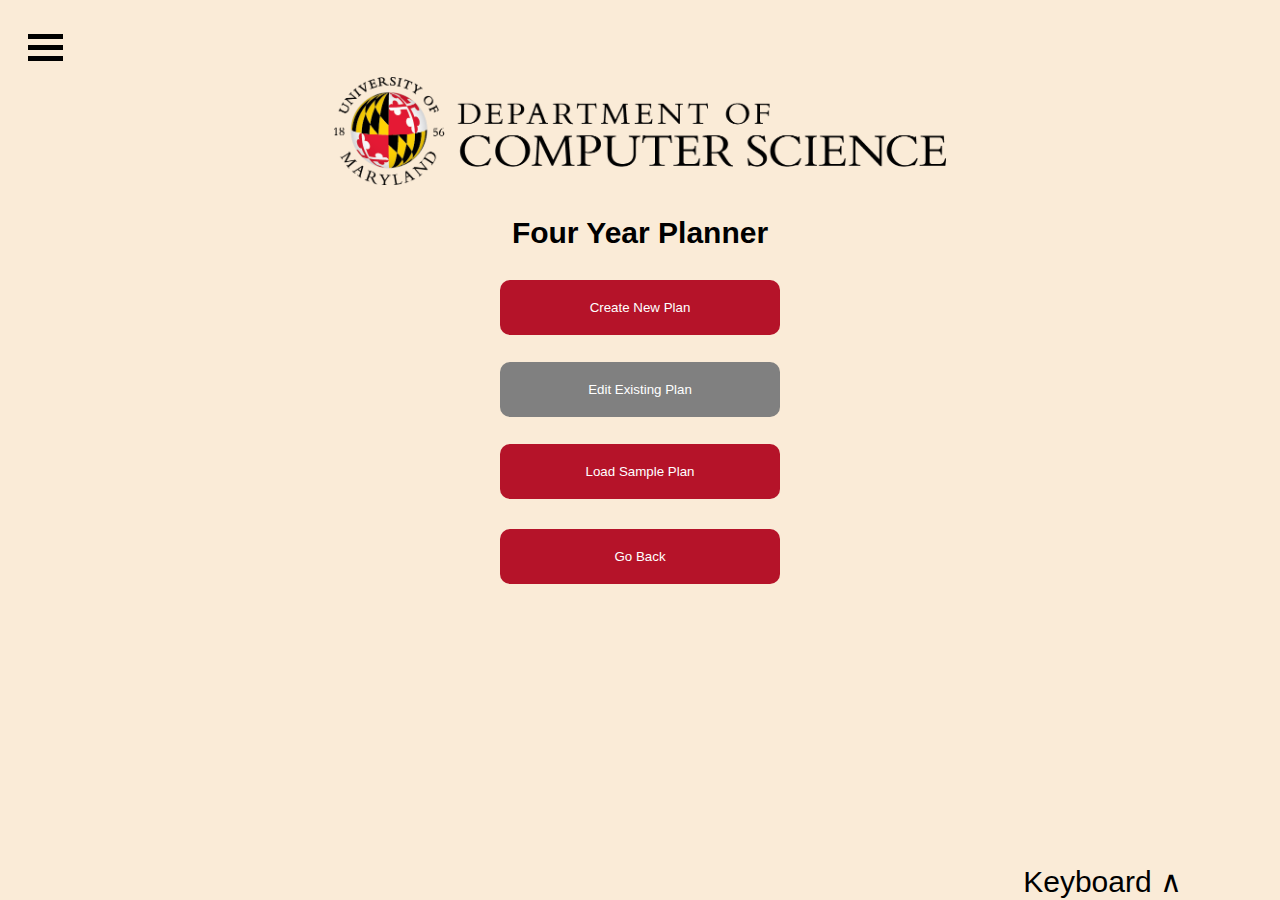
<file: html/fourYearPlanner.html>
<!doctype html>
<html lang="en">

<head>
  <script src="../js/planner.js" defer></script>
  <script>

    if (localStorage) {
      console.log("Local Storage is supported");

    } else {
      console.log("Local Storage is not supported");
    }


    window.onload = function () {
      //Hide table and buttons on load-in
      document.getElementById("saveExit").classList.toggle("hidden");
      document.getElementById("plannerForm").classList.toggle("hidden");
      document.getElementById("willSaveCheck").classList.toggle("hidden");

      if (plannerEmpty()) {
        document.getElementById("editPlan").setAttribute("disabled", " ");
      }
      else {
        document.getElementById("editPlan").removeAttribute("disabled");
      }

      /*dropdown list for planner*/
      const csCourseList = ["CMSC100", "CMSC106", "CMSC122", "CMSC125", "CMSC131", "CMSC132", "CMSC198",
        "CMSC216", "CMSC250", "CMSC298", "CMSC320", "CMSC330", "CMSC351", "CMSC388", "CMSC389", "CMSC390",
        "CMSC395", "CMSC396", "CMSC402", "CMSC411", "CMSC412", "CMSC414", "CMSC416", "CMSC417", "CMSC420",
        "CMSC421", "CMSC422", "CMSC423", "CMSC424", "CMSC425", "CMSC426", "CMSC427", "CMSC430", "CMSC433",
        "CMSC434", "CMSC435", "CMSC436", "CMSC451", "CMSC452", "CMSC454", "CMSC456", "CMSC457", "CMSC460",
        "CMSC466", "CMSC470", "CMSC472", "CMSC473", "CMSC474", "CMSC475", "CMSC476", "CMSC477", "CMSC488",
        "CMSC499"];

      var options = '';

      for (var i = 0; i < csCourseList.length; i++) {
        options += '<option value="' + csCourseList[i] + '"/>';
      }

      document.getElementById('csCourseList').innerHTML = options;
    }


    function plannerEmpty() {

      for (let i = 0; i < 336; i++) {
        if (localStorage.getItem("val" + i) != null) {
          return false;
        }
      }

      return true;
    }

    function dropdownFunction() {
      document.getElementById("myDropdown").classList.toggle("show");
    }

    //Regardless of which option the user picks in new, create empty plan for them to interact with
    //Afterwards, check requirements

    function newPlan() {
      if (plannerEmpty()) {
        editPlan();
      }
      else {
        //Alert user that they are deleting old plan
        if (confirm('You already have an existing plan created. Are you sure you want to delete it and make a new plan?')) {
          for (let i = 0; i < 336; i++) {
            localStorage.removeItem("val" + i);
            if (document.getElementById("val" + i) != null) {
              document.getElementById("val" + i).value = "";
            }
          }

          editPlan()
        }
      }
    }

    function editPlan() {

      //Hide buttons
      document.getElementById("newPlan").classList.toggle("hidden");
      document.getElementById("editPlan").classList.toggle("hidden");
      document.getElementById("samplePlan").classList.toggle("hidden");
      document.getElementById("goBack").classList.toggle("hidden");

      //Show new buttons
      document.getElementById("plannerForm").classList.toggle("hidden");
      document.getElementById("saveExit").classList.toggle("hidden");
      document.getElementById("willSaveCheck").classList.toggle("hidden");

    }

    function samplePlan() {
      newPlan();

      for (let i = 0; i < 336; i++) {
        document.getElementById("val0").value = "CMSC131";
        document.getElementById("val12").value = "CMSC100";
        document.getElementById("val24").value = "MATH140";
        document.getElementById("val36").value = "COMM107";
        document.getElementById("val48").value = "ENGL101";

        document.getElementById("val1").value = "4";
        document.getElementById("val13").value = "1";
        document.getElementById("val25").value = "4";
        document.getElementById("val37").value = "3";
        document.getElementById("val49").value = "3";

        document.getElementById("val6").value = "CMSC132";
        document.getElementById("val18").value = "MATH141";

        document.getElementById("val7").value = "4";
        document.getElementById("val19").value = "4";

        document.getElementById("val84").value = "CMSC216";
        document.getElementById("val96").value = "CMSC250";
        document.getElementById("val108").value = "MATH2XX";

        document.getElementById("val85").value = "4";
        document.getElementById("val97").value = "4";
        document.getElementById("val109").value = "4";

        document.getElementById("val90").value = "CMSC330";
        document.getElementById("val102").value = "CMSC351";
        document.getElementById("val114").value = "STAT4XX";

        document.getElementById("val91").value = "3";
        document.getElementById("val103").value = "3";
        document.getElementById("val115").value = "3";

        document.getElementById("val168").value = "CMSC4XX";
        document.getElementById("val180").value = "CMSC4XX";

        document.getElementById("val169").value = "3";
        document.getElementById("val181").value = "3";

        document.getElementById("val174").value = "CMSC4XX";
        document.getElementById("val186").value = "CMSC4XX";
        document.getElementById("val198").value = "ENGL393";

        document.getElementById("val175").value = "3";
        document.getElementById("val187").value = "3";
        document.getElementById("val199").value = "3";

        document.getElementById("val252").value = "CMSC4XX";
        document.getElementById("val264").value = "CMSC4XX";

        document.getElementById("val253").value = "3";
        document.getElementById("val265").value = "3";

        document.getElementById("val258").value = "CMSC4XX";
        document.getElementById("val259").value = "3";


      }

    }

    function saveExit() {


      for (let i = 0; i < 336; i++) {
        if (document.getElementById("val" + i) != null) {
          var currVal = document.getElementById("val" + i).value;
          localStorage.setItem("val" + i, currVal);
        }
      }

      if (!plannerEmpty()) {
        document.getElementById("editPlan").removeAttribute("disabled");
      }

      //hide buttons
      document.getElementById("plannerForm").classList.toggle("hidden");
      document.getElementById("saveExit").classList.toggle("hidden");
      document.getElementById("willSaveCheck").classList.toggle("hidden");

      //show old buttons
      document.getElementById("newPlan").classList.toggle("hidden");
      document.getElementById("editPlan").classList.toggle("hidden");
      document.getElementById("samplePlan").classList.toggle("hidden");
      document.getElementById("goBack").classList.toggle("hidden");

    }

    function saveCheck(whichTrack) {


      //Close dropdown menu
      var dropdowns = document.getElementsByClassName("dropdown-content");
      var i;
      for (i = 0; i < dropdowns.length; i++) {
        var openDropdown = dropdowns[i];
        if (openDropdown.classList.contains('show')) {
          openDropdown.classList.remove('show');
        }
      }

      for (let i = 0; i < 336; i++) {
        var currVal = document.getElementById("val" + i).value;
        localStorage.setItem("val" + i, currVal);
      }

      //Check Requirements Here - whichTrackToCheck has the track type

      localStorage.setItem("whichTrack", whichTrack);
      document.getElementById("plannerForm").dispatchEvent(new Event('submit'));

    }


    isOpened = false;
    function swap(x) {
      x.classList.toggle("change");
      if (isOpened) {
        document.getElementById("sidebar").style.width = "0";
        document.getElementById("mainContainer").style.marginLeft = "0";
        isOpened = false;
      } else {
        document.getElementById("sidebar").style.width = "300px";
        document.getElementById("mainContainer").style.marginLeft = "300px";
        isOpened = true;
      }
    }

  </script>
  <meta charset="utf-8" />
  <title>Four Year Planner</title>
  <link rel="icon" type="image/x-icon" href="../logo.ico">
  <link rel="stylesheet" href="../css/fourYearPlanner.css" type="text/css" />

</head>

<body>
  <div id="sidebar" class="sidebar">
    <h1>Menu</h1>
    <button onclick="location.href = 'index.html';" class="menu">Home</button>
    <button onclick="location.href = 'fourYearPlanner.html';" class="menu">Create/Edit Your 4-year Plan</button>
    <button onclick="location.href = 'graduationRequirements.html';" class="menu">Check Graduation Requirements</button>
    <button onclick="location.href = 'ULC.html';" class="submenu">&nbsp;&nbsp;&#x2022; Upper Level
      Concentration</button>

    <button onclick="location.href = 'CSAdvisors.html';" class="menu">Contact a CS Advisor</button>
    <button onclick="location.href = 'ContactAdvisor.html';" class="submenu">&nbsp;&nbsp;&#x2022; Contact an
      Advisor</button>

  </div>

  <div id="mainContainer" style="text-align:center">
    <div class="container" onclick="swap(this)">
      <div class="bar1"></div>
      <div class="bar2"></div>
      <div class="bar3"></div>
    </div>
    <p id="imgs">
      <img id="csdept" src="../deptcs.png" alt="DeptCS Image" />
    </p>
    <h1>Four Year Planner</h1>
    <div id="buttons">
    <button id="newPlan" onclick="newPlan();" class="button"><span>Create New Plan</span></button>

    <br>
    <button id="editPlan" onclick="editPlan();" class="button"><span>Edit Existing Plan</span></button>

    <br>

    <button id="samplePlan" onclick="samplePlan();" class="button"><span>Load Sample Plan</span></button>
  </div>

    <form id="plannerForm" onsubmit="validateData()" autocomplete="off">
      <div class="autocomplete">
        <table style="margin-bottom: 30px;" id="plannerYear1" border="1">
          <tr>
            <th colspan="12">Year 1</th>
          </tr>
          <tr>
            <th colspan="3"> Fall </th>
            <th colspan="3"> Winter </th>
            <th colspan="3"> Spring </th>
            <th colspan="3"> Summer </th>
          </tr>
          <tr>
            <td> Course </td>
            <td> Credits </td>
            <td> Grade </td>
            <td> Course </td>
            <td> Credits </td>
            <td> Grade </td>
            <td> Course </td>
            <td> Credits </td>
            <td> Grade </td>
            <td> Course </td>
            <td> Credits </td>
            <td> Grade </td>
          </tr>
          <!--  -->

          <!-- for ($i = 0; $i < 12; $i++) { -->
          <!-- if isset($_SESSION["val".$currentIndex]) { -->
          <!-- echo "<td><input type=\"text\" name=\"val".$currentIndex."\" value=\"".$_SESSION["val".$currentIndex]."\"><\td>"; -->
          <!-- } -->
          <!-- else { -->
          <!-- echo "<td><input type=\"text\" name=\"val".$currentIndex."\"><\td>"; -->
          <!-- } -->
          <!-- $currIndex += 1; -->
          <!-- } -->

          <!--  -->
          <!-- Script for saving in localStorage -->
          <script>
            var currIndex = 0;
            document.write("<tr>")


            for (let i = 0; i < 12; i++) {
              if ((localStorage.getItem("val" + currIndex) != null)) {
                if (i % 3 == 0) {
                  document.write("<td><input type=\"text\" list=\"csCourseList\" id=\"val" + currIndex + "\" value=\"" + localStorage.getItem("val" + currIndex) + "\"></td>");
                }
                else {
                  document.write("<td><input type=\"text\" id=\"val" + currIndex + "\" value=\"" + localStorage.getItem("val" + currIndex) + "\"></td>");
                }
                currIndex += 1;
              }
              else if (i % 3 == 0) {
                document.write("<td><input type=\"text\" list=\"csCourseList\" id=\"val" + currIndex + "\"></td>");
                currIndex += 1;
              }
              else {
                document.write("<td><input type=\"text\" id=\"val" + currIndex + "\"></td>");
                currIndex += 1;
              }
            }
            document.write("</tr>")

            document.write("<tr>")


            for (let i = 0; i < 12; i++) {
              if ((localStorage.getItem("val" + currIndex) != null)) {
                if (i % 3 == 0) {
                  document.write("<td><input type=\"text\" list=\"csCourseList\" id=\"val" + currIndex + "\" value=\"" + localStorage.getItem("val" + currIndex) + "\"></td>");
                }
                else {
                  document.write("<td><input type=\"text\" id=\"val" + currIndex + "\" value=\"" + localStorage.getItem("val" + currIndex) + "\"></td>");
                }
                currIndex += 1;
              }
              else if (i % 3 == 0) {
                document.write("<td><input type=\"text\" list=\"csCourseList\" id=\"val" + currIndex + "\"></td>");
                currIndex += 1;
              }
              else {
                document.write("<td><input type=\"text\" id=\"val" + currIndex + "\"></td>");
                currIndex += 1;
              }
            }
            document.write("</tr>")
            document.write("<tr>")


            for (let i = 0; i < 12; i++) {
              if ((localStorage.getItem("val" + currIndex) != null)) {
                if (i % 3 == 0) {
                  document.write("<td><input type=\"text\" list=\"csCourseList\" id=\"val" + currIndex + "\" value=\"" + localStorage.getItem("val" + currIndex) + "\"></td>");
                }
                else {
                  document.write("<td><input type=\"text\" id=\"val" + currIndex + "\" value=\"" + localStorage.getItem("val" + currIndex) + "\"></td>");
                }
                currIndex += 1;
              }
              else if (i % 3 == 0) {
                document.write("<td><input type=\"text\" list=\"csCourseList\" id=\"val" + currIndex + "\"></td>");
                currIndex += 1;
              }
              else {
                document.write("<td><input type=\"text\" id=\"val" + currIndex + "\"></td>");
                currIndex += 1;
              }
            }
            document.write("</tr>")
            document.write("<tr>")


            for (let i = 0; i < 12; i++) {
              if ((localStorage.getItem("val" + currIndex) != null)) {
                if (i % 3 == 0) {
                  document.write("<td><input type=\"text\" list=\"csCourseList\" id=\"val" + currIndex + "\" value=\"" + localStorage.getItem("val" + currIndex) + "\"></td>");
                }
                else {
                  document.write("<td><input type=\"text\" id=\"val" + currIndex + "\" value=\"" + localStorage.getItem("val" + currIndex) + "\"></td>");
                }
                currIndex += 1;
              }
              else if (i % 3 == 0) {
                document.write("<td><input type=\"text\" list=\"csCourseList\" id=\"val" + currIndex + "\"></td>");
                currIndex += 1;
              }
              else {
                document.write("<td><input type=\"text\" id=\"val" + currIndex + "\"></td>");
                currIndex += 1;
              }
            }
            document.write("</tr>")
            document.write("<tr>")


            for (let i = 0; i < 12; i++) {
              if ((localStorage.getItem("val" + currIndex) != null)) {
                if (i % 3 == 0) {
                  document.write("<td><input type=\"text\" list=\"csCourseList\" id=\"val" + currIndex + "\" value=\"" + localStorage.getItem("val" + currIndex) + "\"></td>");
                }
                else {
                  document.write("<td><input type=\"text\" id=\"val" + currIndex + "\" value=\"" + localStorage.getItem("val" + currIndex) + "\"></td>");
                }
                currIndex += 1;
              }
              else if (i % 3 == 0) {
                document.write("<td><input type=\"text\" list=\"csCourseList\" id=\"val" + currIndex + "\"></td>");
                currIndex += 1;
              }
              else {
                document.write("<td><input type=\"text\" id=\"val" + currIndex + "\"></td>");
                currIndex += 1;
              }
            }
            document.write("</tr>")
            document.write("<tr>")


            for (let i = 0; i < 12; i++) {
              if ((localStorage.getItem("val" + currIndex) != null)) {
                if (i % 3 == 0) {
                  document.write("<td><input type=\"text\" list=\"csCourseList\" id=\"val" + currIndex + "\" value=\"" + localStorage.getItem("val" + currIndex) + "\"></td>");
                }
                else {
                  document.write("<td><input type=\"text\" id=\"val" + currIndex + "\" value=\"" + localStorage.getItem("val" + currIndex) + "\"></td>");
                }
                currIndex += 1;
              }
              else if (i % 3 == 0) {
                document.write("<td><input type=\"text\" list=\"csCourseList\" id=\"val" + currIndex + "\"></td>");
                currIndex += 1;
              }
              else {
                document.write("<td><input type=\"text\" id=\"val" + currIndex + "\"></td>");
                currIndex += 1;
              }
            }
            document.write("</tr>")
            document.write("<tr>")


            for (let i = 0; i < 12; i++) {
              if ((localStorage.getItem("val" + currIndex) != null)) {
                if (i % 3 == 0) {
                  document.write("<td><input type=\"text\" list=\"csCourseList\" id=\"val" + currIndex + "\" value=\"" + localStorage.getItem("val" + currIndex) + "\"></td>");
                }
                else {
                  document.write("<td><input type=\"text\" id=\"val" + currIndex + "\" value=\"" + localStorage.getItem("val" + currIndex) + "\"></td>");
                }
                currIndex += 1;
              }
              else if (i % 3 == 0) {
                document.write("<td><input type=\"text\" list=\"csCourseList\" id=\"val" + currIndex + "\"></td>");
                currIndex += 1;
              }
              else {
                document.write("<td><input type=\"text\" id=\"val" + currIndex + "\"></td>");
                currIndex += 1;
              }
            }
            document.write("</tr>")
          </script>
        </table>

        <table style="margin-bottom: 30px;" id="plannerYear2" border="1">
          <tr>
            <th colspan="12">Year 2</th>
          </tr>
          <tr>
            <th colspan="3"> Fall </th>
            <th colspan="3"> Winter </th>
            <th colspan="3"> Spring </th>
            <th colspan="3"> Summer </th>
          </tr>
          <tr>
            <td> Course </td>
            <td> Credits </td>
            <td> Grade </td>
            <td> Course </td>
            <td> Credits </td>
            <td> Grade </td>
            <td> Course </td>
            <td> Credits </td>
            <td> Grade </td>
            <td> Course </td>
            <td> Credits </td>
            <td> Grade </td>
          </tr>

          <script>
            document.write("<tr>")


            for (let i = 0; i < 12; i++) {
              if (localStorage.getItem("val" + currIndex) != null) {
                if (i % 3 == 0) {
                  document.write("<td><input type=\"text\" list=\"csCourseList\" id=\"val" + currIndex + "\" value=\"" + localStorage.getItem("val" + currIndex) + "\"></td>");
                }
                else {
                  document.write("<td><input type=\"text\" id=\"val" + currIndex + "\" value=\"" + localStorage.getItem("val" + currIndex) + "\"></td>");
                }
                currIndex += 1;
              }
              else if (i % 3 == 0) {
                document.write("<td><input type=\"text\" list=\"csCourseList\" id=\"val" + currIndex + "\"></td>");
                currIndex += 1;
              }
              else {
                document.write("<td><input type=\"text\" id=\"val" + currIndex + "\"></td>");
                currIndex += 1;
              }
            }
            document.write("</tr>")

            document.write("<tr>")


            for (let i = 0; i < 12; i++) {
              if (localStorage.getItem("val" + currIndex) != null) {
                if (i % 3 == 0) {
                  document.write("<td><input type=\"text\" list=\"csCourseList\" id=\"val" + currIndex + "\" value=\"" + localStorage.getItem("val" + currIndex) + "\"></td>");
                }
                else {
                  document.write("<td><input type=\"text\" id=\"val" + currIndex + "\" value=\"" + localStorage.getItem("val" + currIndex) + "\"></td>");
                }
                currIndex += 1;
              }
              else if (i % 3 == 0) {
                document.write("<td><input type=\"text\" list=\"csCourseList\" id=\"val" + currIndex + "\"></td>");
                currIndex += 1;
              }
              else {
                document.write("<td><input type=\"text\" id=\"val" + currIndex + "\"></td>");
                currIndex += 1;
              }
            }
            document.write("</tr>")
            document.write("<tr>")


            for (let i = 0; i < 12; i++) {
              if (localStorage.getItem("val" + currIndex) != null) {
                if (i % 3 == 0) {
                  document.write("<td><input type=\"text\" list=\"csCourseList\" id=\"val" + currIndex + "\" value=\"" + localStorage.getItem("val" + currIndex) + "\"></td>");
                }
                else {
                  document.write("<td><input type=\"text\" id=\"val" + currIndex + "\" value=\"" + localStorage.getItem("val" + currIndex) + "\"></td>");
                }
                currIndex += 1;
              }
              else if (i % 3 == 0) {
                document.write("<td><input type=\"text\" list=\"csCourseList\" id=\"val" + currIndex + "\"></td>");
                currIndex += 1;
              }
              else {
                document.write("<td><input type=\"text\" id=\"val" + currIndex + "\"></td>");
                currIndex += 1;
              }
            }
            document.write("</tr>")
            document.write("<tr>")


            for (let i = 0; i < 12; i++) {
              if (localStorage.getItem("val" + currIndex) != null) {
                if (i % 3 == 0) {
                  document.write("<td><input type=\"text\" list=\"csCourseList\" id=\"val" + currIndex + "\" value=\"" + localStorage.getItem("val" + currIndex) + "\"></td>");
                }
                else {
                  document.write("<td><input type=\"text\" id=\"val" + currIndex + "\" value=\"" + localStorage.getItem("val" + currIndex) + "\"></td>");
                }
                currIndex += 1;
              }
              else if (i % 3 == 0) {
                document.write("<td><input type=\"text\" list=\"csCourseList\" id=\"val" + currIndex + "\"></td>");
                currIndex += 1;
              }
              else {
                document.write("<td><input type=\"text\" id=\"val" + currIndex + "\"></td>");
                currIndex += 1;
              }
            }
            document.write("</tr>")
            document.write("<tr>")


            for (let i = 0; i < 12; i++) {
              if (localStorage.getItem("val" + currIndex) != null) {
                if (i % 3 == 0) {
                  document.write("<td><input type=\"text\" list=\"csCourseList\" id=\"val" + currIndex + "\" value=\"" + localStorage.getItem("val" + currIndex) + "\"></td>");
                }
                else {
                  document.write("<td><input type=\"text\" id=\"val" + currIndex + "\" value=\"" + localStorage.getItem("val" + currIndex) + "\"></td>");
                }
                currIndex += 1;
              }
              else if (i % 3 == 0) {
                document.write("<td><input type=\"text\" list=\"csCourseList\" id=\"val" + currIndex + "\"></td>");
                currIndex += 1;
              }
              else {
                document.write("<td><input type=\"text\" id=\"val" + currIndex + "\"></td>");
                currIndex += 1;
              }
            }
            document.write("</tr>")
            document.write("<tr>")


            for (let i = 0; i < 12; i++) {
              if (localStorage.getItem("val" + currIndex) != null) {
                if (i % 3 == 0) {
                  document.write("<td><input type=\"text\" list=\"csCourseList\" id=\"val" + currIndex + "\" value=\"" + localStorage.getItem("val" + currIndex) + "\"></td>");
                }
                else {
                  document.write("<td><input type=\"text\" id=\"val" + currIndex + "\" value=\"" + localStorage.getItem("val" + currIndex) + "\"></td>");
                }
                currIndex += 1;
              }
              else if (i % 3 == 0) {
                document.write("<td><input type=\"text\" list=\"csCourseList\" id=\"val" + currIndex + "\"></td>");
                currIndex += 1;
              }
              else {
                document.write("<td><input type=\"text\" id=\"val" + currIndex + "\"></td>");
                currIndex += 1;
              }
            }
            document.write("</tr>")
            document.write("<tr>")


            for (let i = 0; i < 12; i++) {
              if (localStorage.getItem("val" + currIndex) != null) {
                if (i % 3 == 0) {
                  document.write("<td><input type=\"text\" list=\"csCourseList\" id=\"val" + currIndex + "\" value=\"" + localStorage.getItem("val" + currIndex) + "\"></td>");
                }
                else {
                  document.write("<td><input type=\"text\" id=\"val" + currIndex + "\" value=\"" + localStorage.getItem("val" + currIndex) + "\"></td>");
                }
                currIndex += 1;
              }
              else if (i % 3 == 0) {
                document.write("<td><input type=\"text\" list=\"csCourseList\" id=\"val" + currIndex + "\"></td>");
                currIndex += 1;
              }
              else {
                document.write("<td><input type=\"text\" id=\"val" + currIndex + "\"></td>");
                currIndex += 1;
              }
            }
            document.write("</tr>")
          </script>
        </table>


        <table style="margin-bottom: 30px;" id="plannerYear3" border="1">
          <tr>
            <th colspan="12">Year 3</th>
          </tr>
          <tr>
            <th colspan="3"> Fall </th>
            <th colspan="3"> Winter </th>
            <th colspan="3"> Spring </th>
            <th colspan="3"> Summer </th>
          </tr>
          <tr>
            <td> Course </td>
            <td> Credits </td>
            <td> Grade </td>
            <td> Course </td>
            <td> Credits </td>
            <td> Grade </td>
            <td> Course </td>
            <td> Credits </td>
            <td> Grade </td>
            <td> Course </td>
            <td> Credits </td>
            <td> Grade </td>
          </tr>

          <script>
            document.write("<tr>")


            for (let i = 0; i < 12; i++) {
              if (localStorage.getItem("val" + currIndex) != null) {
                if (i % 3 == 0) {
                  document.write("<td><input type=\"text\" list=\"csCourseList\" id=\"val" + currIndex + "\" value=\"" + localStorage.getItem("val" + currIndex) + "\"></td>");
                }
                else {
                  document.write("<td><input type=\"text\" id=\"val" + currIndex + "\" value=\"" + localStorage.getItem("val" + currIndex) + "\"></td>");
                }
                currIndex += 1;
              }
              else if (i % 3 == 0) {
                document.write("<td><input type=\"text\" list=\"csCourseList\" id=\"val" + currIndex + "\"></td>");
                currIndex += 1;
              }
              else {
                document.write("<td><input type=\"text\" id=\"val" + currIndex + "\"></td>");
                currIndex += 1;
              }
            }
            document.write("</tr>")

            document.write("<tr>")


            for (let i = 0; i < 12; i++) {
              if (localStorage.getItem("val" + currIndex) != null) {
                if (i % 3 == 0) {
                  document.write("<td><input type=\"text\" list=\"csCourseList\" id=\"val" + currIndex + "\" value=\"" + localStorage.getItem("val" + currIndex) + "\"></td>");
                }
                else {
                  document.write("<td><input type=\"text\" id=\"val" + currIndex + "\" value=\"" + localStorage.getItem("val" + currIndex) + "\"></td>");
                }
                currIndex += 1;
              }
              else if (i % 3 == 0) {
                document.write("<td><input type=\"text\" list=\"csCourseList\" id=\"val" + currIndex + "\"></td>");
                currIndex += 1;
              }
              else {
                document.write("<td><input type=\"text\" id=\"val" + currIndex + "\"></td>");
                currIndex += 1;
              }
            }
            document.write("</tr>")
            document.write("<tr>")


            for (let i = 0; i < 12; i++) {
              if (localStorage.getItem("val" + currIndex) != null) {
                if (i % 3 == 0) {
                  document.write("<td><input type=\"text\" list=\"csCourseList\" id=\"val" + currIndex + "\" value=\"" + localStorage.getItem("val" + currIndex) + "\"></td>");
                }
                else {
                  document.write("<td><input type=\"text\" id=\"val" + currIndex + "\" value=\"" + localStorage.getItem("val" + currIndex) + "\"></td>");
                }
                currIndex += 1;
              }
              else if (i % 3 == 0) {
                document.write("<td><input type=\"text\" list=\"csCourseList\" id=\"val" + currIndex + "\"></td>");
                currIndex += 1;
              }
              else {
                document.write("<td><input type=\"text\" id=\"val" + currIndex + "\"></td>");
                currIndex += 1;
              }
            }
            document.write("</tr>")
            document.write("<tr>")


            for (let i = 0; i < 12; i++) {
              if (localStorage.getItem("val" + currIndex) != null) {
                if (i % 3 == 0) {
                  document.write("<td><input type=\"text\" list=\"csCourseList\" id=\"val" + currIndex + "\" value=\"" + localStorage.getItem("val" + currIndex) + "\"></td>");
                }
                else {
                  document.write("<td><input type=\"text\" id=\"val" + currIndex + "\" value=\"" + localStorage.getItem("val" + currIndex) + "\"></td>");
                }
                currIndex += 1;
              }
              else if (i % 3 == 0) {
                document.write("<td><input type=\"text\" list=\"csCourseList\" id=\"val" + currIndex + "\"></td>");
                currIndex += 1;
              }
              else {
                document.write("<td><input type=\"text\" id=\"val" + currIndex + "\"></td>");
                currIndex += 1;
              }
            }
            document.write("</tr>")
            document.write("<tr>")


            for (let i = 0; i < 12; i++) {
              if (localStorage.getItem("val" + currIndex) != null) {
                if (i % 3 == 0) {
                  document.write("<td><input type=\"text\" list=\"csCourseList\" id=\"val" + currIndex + "\" value=\"" + localStorage.getItem("val" + currIndex) + "\"></td>");
                }
                else {
                  document.write("<td><input type=\"text\" id=\"val" + currIndex + "\" value=\"" + localStorage.getItem("val" + currIndex) + "\"></td>");
                }
                currIndex += 1;
              }
              else if (i % 3 == 0) {
                document.write("<td><input type=\"text\" list=\"csCourseList\" id=\"val" + currIndex + "\"></td>");
                currIndex += 1;
              }
              else {
                document.write("<td><input type=\"text\" id=\"val" + currIndex + "\"></td>");
                currIndex += 1;
              }
            }
            document.write("</tr>")
            document.write("<tr>")


            for (let i = 0; i < 12; i++) {
              if (localStorage.getItem("val" + currIndex) != null) {
                if (i % 3 == 0) {
                  document.write("<td><input type=\"text\" list=\"csCourseList\" id=\"val" + currIndex + "\" value=\"" + localStorage.getItem("val" + currIndex) + "\"></td>");
                }
                else {
                  document.write("<td><input type=\"text\" id=\"val" + currIndex + "\" value=\"" + localStorage.getItem("val" + currIndex) + "\"></td>");
                }
                currIndex += 1;
              }
              else if (i % 3 == 0) {
                document.write("<td><input type=\"text\" list=\"csCourseList\" id=\"val" + currIndex + "\"></td>");
                currIndex += 1;
              }
              else {
                document.write("<td><input type=\"text\" id=\"val" + currIndex + "\"></td>");
                currIndex += 1;
              }
            }
            document.write("</tr>")
            document.write("<tr>")


            for (let i = 0; i < 12; i++) {
              if (localStorage.getItem("val" + currIndex) != null) {
                if (i % 3 == 0) {
                  document.write("<td><input type=\"text\" list=\"csCourseList\" id=\"val" + currIndex + "\" value=\"" + localStorage.getItem("val" + currIndex) + "\"></td>");
                }
                else {
                  document.write("<td><input type=\"text\" id=\"val" + currIndex + "\" value=\"" + localStorage.getItem("val" + currIndex) + "\"></td>");
                }
                currIndex += 1;
              }
              else if (i % 3 == 0) {
                document.write("<td><input type=\"text\" list=\"csCourseList\" id=\"val" + currIndex + "\"></td>");
                currIndex += 1;
              }
              else {
                document.write("<td><input type=\"text\" id=\"val" + currIndex + "\"></td>");
                currIndex += 1;
              }
            }
            document.write("</tr>")
          </script>
        </table>


        <table id="plannerYear4" border="1">
          <tr>
            <th colspan="12">Year 4</th>
          </tr>
          <tr>
            <th colspan="3"> Fall </th>
            <th colspan="3"> Winter </th>
            <th colspan="3"> Spring </th>
            <th colspan="3"> Summer </th>
          </tr>
          <tr>
            <td> Course </td>
            <td> Credits </td>
            <td> Grade </td>
            <td> Course </td>
            <td> Credits </td>
            <td> Grade </td>
            <td> Course </td>
            <td> Credits </td>
            <td> Grade </td>
            <td> Course </td>
            <td> Credits </td>
            <td> Grade </td>
          </tr>


          <script>
            document.write("<tr>")


            for (let i = 0; i < 12; i++) {
              if (localStorage.getItem("val" + currIndex) != null) {
                if (i % 3 == 0) {
                  document.write("<td><input type=\"text\" list=\"csCourseList\" id=\"val" + currIndex + "\" value=\"" + localStorage.getItem("val" + currIndex) + "\"></td>");
                }
                else {
                  document.write("<td><input type=\"text\" id=\"val" + currIndex + "\" value=\"" + localStorage.getItem("val" + currIndex) + "\"></td>");
                }
                currIndex += 1;
              }
              else if (i % 3 == 0) {
                document.write("<td><input type=\"text\" list=\"csCourseList\" id=\"val" + currIndex + "\"></td>");
                currIndex += 1;
              }
              else {
                document.write("<td><input type=\"text\" id=\"val" + currIndex + "\"></td>");
                currIndex += 1;
              }
            }
            document.write("</tr>")

            document.write("<tr>")


            for (let i = 0; i < 12; i++) {
              if (localStorage.getItem("val" + currIndex) != null) {
                if (i % 3 == 0) {
                  document.write("<td><input type=\"text\" list=\"csCourseList\" id=\"val" + currIndex + "\" value=\"" + localStorage.getItem("val" + currIndex) + "\"></td>");
                }
                else {
                  document.write("<td><input type=\"text\" id=\"val" + currIndex + "\" value=\"" + localStorage.getItem("val" + currIndex) + "\"></td>");
                }
                currIndex += 1;
              }
              else if (i % 3 == 0) {
                document.write("<td><input type=\"text\" list=\"csCourseList\" id=\"val" + currIndex + "\"></td>");
                currIndex += 1;
              }
              else {
                document.write("<td><input type=\"text\" id=\"val" + currIndex + "\"></td>");
                currIndex += 1;
              }
            }
            document.write("</tr>")
            document.write("<tr>")


            for (let i = 0; i < 12; i++) {
              if (localStorage.getItem("val" + currIndex) != null) {
                if (i % 3 == 0) {
                  document.write("<td><input type=\"text\" list=\"csCourseList\" id=\"val" + currIndex + "\" value=\"" + localStorage.getItem("val" + currIndex) + "\"></td>");
                }
                else {
                  document.write("<td><input type=\"text\" id=\"val" + currIndex + "\" value=\"" + localStorage.getItem("val" + currIndex) + "\"></td>");
                }
                currIndex += 1;
              }
              else if (i % 3 == 0) {
                document.write("<td><input type=\"text\" list=\"csCourseList\" id=\"val" + currIndex + "\"></td>");
                currIndex += 1;
              }
              else {
                document.write("<td><input type=\"text\" id=\"val" + currIndex + "\"></td>");
                currIndex += 1;
              }
            }
            document.write("</tr>")
            document.write("<tr>")


            for (let i = 0; i < 12; i++) {
              if (localStorage.getItem("val" + currIndex) != null) {
                if (i % 3 == 0) {
                  document.write("<td><input type=\"text\" list=\"csCourseList\" id=\"val" + currIndex + "\" value=\"" + localStorage.getItem("val" + currIndex) + "\"></td>");
                }
                else {
                  document.write("<td><input type=\"text\" id=\"val" + currIndex + "\" value=\"" + localStorage.getItem("val" + currIndex) + "\"></td>");
                }
                currIndex += 1;
              }
              else if (i % 3 == 0) {
                document.write("<td><input type=\"text\" list=\"csCourseList\" id=\"val" + currIndex + "\"></td>");
                currIndex += 1;
              }
              else {
                document.write("<td><input type=\"text\" id=\"val" + currIndex + "\"></td>");
                currIndex += 1;
              }
            }
            document.write("</tr>")
            document.write("<tr>")


            for (let i = 0; i < 12; i++) {
              if (localStorage.getItem("val" + currIndex) != null) {
                if (i % 3 == 0) {
                  document.write("<td><input type=\"text\" list=\"csCourseList\" id=\"val" + currIndex + "\" value=\"" + localStorage.getItem("val" + currIndex) + "\"></td>");
                }
                else {
                  document.write("<td><input type=\"text\" id=\"val" + currIndex + "\" value=\"" + localStorage.getItem("val" + currIndex) + "\"></td>");
                }
                currIndex += 1;
              }
              else if (i % 3 == 0) {
                document.write("<td><input type=\"text\" list=\"csCourseList\" id=\"val" + currIndex + "\"></td>");
                currIndex += 1;
              }
              else {
                document.write("<td><input type=\"text\" id=\"val" + currIndex + "\"></td>");
                currIndex += 1;
              }
            }
            document.write("</tr>")
            document.write("<tr>")


            for (let i = 0; i < 12; i++) {
              if (localStorage.getItem("val" + currIndex) != null) {
                if (i % 3 == 0) {
                  document.write("<td><input type=\"text\" list=\"csCourseList\" id=\"val" + currIndex + "\" value=\"" + localStorage.getItem("val" + currIndex) + "\"></td>");
                }
                else {
                  document.write("<td><input type=\"text\" id=\"val" + currIndex + "\" value=\"" + localStorage.getItem("val" + currIndex) + "\"></td>");
                }
                currIndex += 1;
              }
              else if (i % 3 == 0) {
                document.write("<td><input type=\"text\" list=\"csCourseList\" id=\"val" + currIndex + "\"></td>");
                currIndex += 1;
              }
              else {
                document.write("<td><input type=\"text\" id=\"val" + currIndex + "\"></td>");
                currIndex += 1;
              }
            }
            document.write("</tr>")
            document.write("<tr>")


            for (let i = 0; i < 12; i++) {
              if (localStorage.getItem("val" + currIndex) != null) {
                if (i % 3 == 0) {
                  document.write("<td><input type=\"text\" list=\"csCourseList\" id=\"val" + currIndex + "\" value=\"" + localStorage.getItem("val" + currIndex) + "\"></td>");
                }
                else {
                  document.write("<td><input type=\"text\" id=\"val" + currIndex + "\" value=\"" + localStorage.getItem("val" + currIndex) + "\"></td>");
                }
                currIndex += 1;
              }
              else if (i % 3 == 0) {
                document.write("<td><input type=\"text\" list=\"csCourseList\" id=\"val" + currIndex + "\"></td>");
                currIndex += 1;
              }
              else {
                document.write("<td><input type=\"text\" id=\"val" + currIndex + "\"></td>");
                currIndex += 1;
              }
            }
            document.write("</tr>")
          </script>

          <!-- Check for credits & courses -->
          <script>
            for (let i = 0; i < 336; i++) {
              if ((i - 1) % 3 == 0) {
                document.getElementById('val' + i).setAttribute("oninput", "this.value = this.value.replace(/[^0-9.]/g, '').replace(/(\..*?)\..*/g, '$1');");
              }
            }

            elementsArray1 = []
            elementsArray2 = []
            elementsArray3 = []
            elementsArray4 = []
            elementsArray5 = []
            elementsArray6 = []
            elementsArray7 = []
            elementsArray8 = []
            elementsArray9 = []
            elementsArray10 = []
            elementsArray11 = []
            elementsArray12 = []
            elementsArray13 = []
            elementsArray14 = []
            elementsArray15 = []
            elementsArray16 = []
            elementsArray17 = []
            elementsArray18 = []
            elementsArray19 = []
            elementsArray20 = []
            elementsArray21 = []
            elementsArray22 = []
            elementsArray23 = []
            elementsArray24 = []
            elementsArray25 = []
            elementsArray26 = []
            elementsArray27 = []
            elementsArray28 = []
            elementsArray29 = []
            elementsArray30 = []
            elementsArray31 = []
            elementsArray32 = []

            for (let i = 0; i < 336; i++) {
              if (i % 12 == 0 && i < 84) {
                elementsArray1.push(document.getElementById("val" + i));
              }
              if (i % 12 == 1 && i < 84) {
                elementsArray2.push(document.getElementById("val" + i));
              }
              if (i % 12 == 3 && i < 84) {
                elementsArray3.push(document.getElementById("val" + i));
              }
              if (i % 12 == 4 && i < 84) {
                elementsArray4.push(document.getElementById("val" + i));
              }
              if (i % 12 == 6 && i < 84) {
                elementsArray5.push(document.getElementById("val" + i));
              }
              if (i % 12 == 7 && i < 84) {
                elementsArray6.push(document.getElementById("val" + i));
              }
              if (i % 12 == 9 && i < 84) {
                elementsArray7.push(document.getElementById("val" + i));
              }
              if (i % 12 == 10 && i < 84) {
                elementsArray8.push(document.getElementById("val" + i));
              }
              if (i % 12 == 0 && i > 84 && i < 128) {
                elementsArray9.push(document.getElementById("val" + i));
              }
              if (i % 12 == 1 && i > 84 && i < 128) {
                elementsArray10.push(document.getElementById("val" + i));
              }
              if (i % 12 == 3 && i > 84 && i < 128) {
                elementsArray11.push(document.getElementById("val" + i));
              }
              if (i % 12 == 4 && i > 84 && i < 128) {
                elementsArray12.push(document.getElementById("val" + i));
              }
              if (i % 12 == 6 && i > 84 && i < 128) {
                elementsArray13.push(document.getElementById("val" + i));
              }
              if (i % 12 == 7 && i > 84 && i < 128) {
                elementsArray14.push(document.getElementById("val" + i));
              }
              if (i % 12 == 9 && i > 84 && i < 128) {
                elementsArray15.push(document.getElementById("val" + i));
              }
              if (i % 12 == 10 && i > 84 && i < 128) {
                elementsArray16.push(document.getElementById("val" + i));
              }
              if (i % 12 == 0 && i > 128 && i < 252) {
                elementsArray17.push(document.getElementById("val" + i));
              }
              if (i % 12 == 1 && i > 128 && i < 252) {
                elementsArray18.push(document.getElementById("val" + i));
              }
              if (i % 12 == 3 && i > 128 && i < 252) {
                elementsArray19.push(document.getElementById("val" + i));
              }
              if (i % 12 == 4 && i > 128 && i < 252) {
                elementsArray20.push(document.getElementById("val" + i));
              }
              if (i % 12 == 6 && i > 128 && i < 252) {
                elementsArray21.push(document.getElementById("val" + i));
              }
              if (i % 12 == 7 && i > 128 && i < 252) {
                elementsArray22.push(document.getElementById("val" + i));
              }
              if (i % 12 == 9 && i > 128 && i < 252) {
                elementsArray23.push(document.getElementById("val" + i));
              }
              if (i % 12 == 10 && i > 128 && i < 252) {
                elementsArray24.push(document.getElementById("val" + i));
              }
              if (i % 12 == 0 && i > 252 && i < 336) {
                elementsArray25.push(document.getElementById("val" + i));
              }
              if (i % 12 == 1 && i > 252 && i < 336) {
                elementsArray26.push(document.getElementById("val" + i));
              }
              if (i % 12 == 3 && i > 252 && i < 336) {
                elementsArray27.push(document.getElementById("val" + i));
              }
              if (i % 12 == 4 && i > 252 && i < 336) {
                elementsArray28.push(document.getElementById("val" + i));
              }
              if (i % 12 == 6 && i > 252 && i < 336) {
                elementsArray29.push(document.getElementById("val" + i));
              }
              if (i % 12 == 7 && i > 252 && i < 336) {
                elementsArray30.push(document.getElementById("val" + i));
              }
              if (i % 12 == 9 && i > 252 && i < 336) {
                elementsArray31.push(document.getElementById("val" + i));
              }
              if (i % 12 == 10 && i > 252 && i < 336) {
                elementsArray32.push(document.getElementById("val" + i));
              }

            }

            const csCourseList = ["CMSC100", "CMSC106", "CMSC122", "CMSC125", "CMSC131", "CMSC132", "CMSC198",
              "CMSC216", "CMSC250", "CMSC298", "CMSC320", "CMSC330", "CMSC351", "CMSC388", "CMSC389", "CMSC390",
              "CMSC395", "CMSC396", "CMSC402", "CMSC411", "CMSC412", "CMSC414", "CMSC416", "CMSC417", "CMSC420",
              "CMSC421", "CMSC422", "CMSC423", "CMSC424", "CMSC425", "CMSC426", "CMSC427", "CMSC430", "CMSC433",
              "CMSC434", "CMSC435", "CMSC436", "CMSC451", "CMSC452", "CMSC454", "CMSC456", "CMSC457", "CMSC460",
              "CMSC466", "CMSC470", "CMSC472", "CMSC473", "CMSC474", "CMSC475", "CMSC476", "CMSC477", "CMSC488",
              "CMSC499"];

            courses = [elementsArray1, elementsArray3, elementsArray5, elementsArray7,
              elementsArray9, elementsArray11, elementsArray13, elementsArray15, elementsArray17, elementsArray19,
              elementsArray21, elementsArray23, elementsArray25, elementsArray27, elementsArray29, elementsArray31]


            credits = [elementsArray2, elementsArray4, elementsArray6, elementsArray8,
              elementsArray10, elementsArray12, elementsArray14, elementsArray16, elementsArray18, elementsArray20,
              elementsArray22, elementsArray24, elementsArray26, elementsArray28, elementsArray30, elementsArray32]

            for (let i = 0; i < courses.length; i++) {
              for (let j = 0; j < courses[i].length; j++) {
                courses[i][j].addEventListener("input", function () {
                  csClassCounter = 0
                  for (let k = 0; k < courses[i].length; k++) {
                    if (csCourseList.includes(courses[i][k].value)) {
                      csClassCounter++;
                    }
                  }

                  if (csClassCounter >= 3) {
                    alert("You are advised not to take more than 2 CS classes in one semester.");
                  }
                });
              }
            }


            for (let i = 0; i < credits.length; i++) {
              for (let j = 0; j < credits[i].length; j++) {
                credits[i][j].addEventListener("input", function () {
                  creditsCounter = 0;
                  for (let k = 0; k < credits[i].length; k++) {
                    if (credits[i][k].value != null) {
                      creditsCounter += Number(credits[i][k].value);
                    }
                  }

                  console.log(creditsCounter);
                  if (creditsCounter > 15) {
                    alert("You are advised not to take more than 15 credits in one semester.");
                  }
                });
              }
            }



          </script>

        </table>
        <div class="dropdown">
          <button id="willSaveCheck" type="button" class="dropbtn" onclick="dropdownFunction();"><span> Save & Check
              Requirements</span></button>
          <div id="myDropdown" class="dropdown-content">
            <a href="#" onclick="saveCheck('gentrack');">CS General Track</a>
            <a href="#" onclick="saveCheck('cybsec');">Cybersecurity</a>
            <a href="#" onclick="saveCheck('datsci');">Data Science</a>
            <a href="#" onclick="saveCheck('maclearn');">Machine Learning</a>
            <a href="#" onclick="saveCheck('quant');">Quantum Information</a>
          </div>
        </div>

        <datalist id="csCourseList"></datalist>
      </div>
    </form>


    <div id="buttons" style="text-align:center">
      <button id="goBack" class="back" onclick="location.href = 'index.html';"><span>Go Back</span></button>
      <button id="saveExit" class="back" onclick="saveExit();"><span> Save & Exit</span></button>

    </div>
    <div id="keyboard" class="keyboard">
      <button id="keyboardButton" onclick="switchKeyboard(this)">
        Keyboard &#8743
      </button>
      <img id="keyboardSvg" src="../keyboard.svg" alt="Keyboard" />
    </div>
  </div>
  <script>
    showKeyboard = false;
    function switchKeyboard(x) {
      x.classList.toggle("change");
      if (showKeyboard) {
        document.getElementById("keyboard").style.height = "0";
        document.getElementById("keyboardSvg").style.height = "0";
        document.getElementById("mainContainer").style.marginBottom = "0";
        document.getElementById("keyboardButton").style.marginBottom = "0";
        document.getElementById("keyboardButton").innerHTML = "Keyboard &#8743";
        showKeyboard = false;
      } else {
        document.getElementById("keyboard").style.height = "324px";
        document.getElementById("keyboardSvg").style.height = "304px";
        document.getElementById("mainContainer").style.marginBottom = "324px";
        document.getElementById("keyboardButton").style.marginBottom = "304px";
        document.getElementById("keyboardButton").innerHTML = "Keyboard &#8744";
        showKeyboard = true;
      }
    }
  </script>
</body>

</html>
</file>
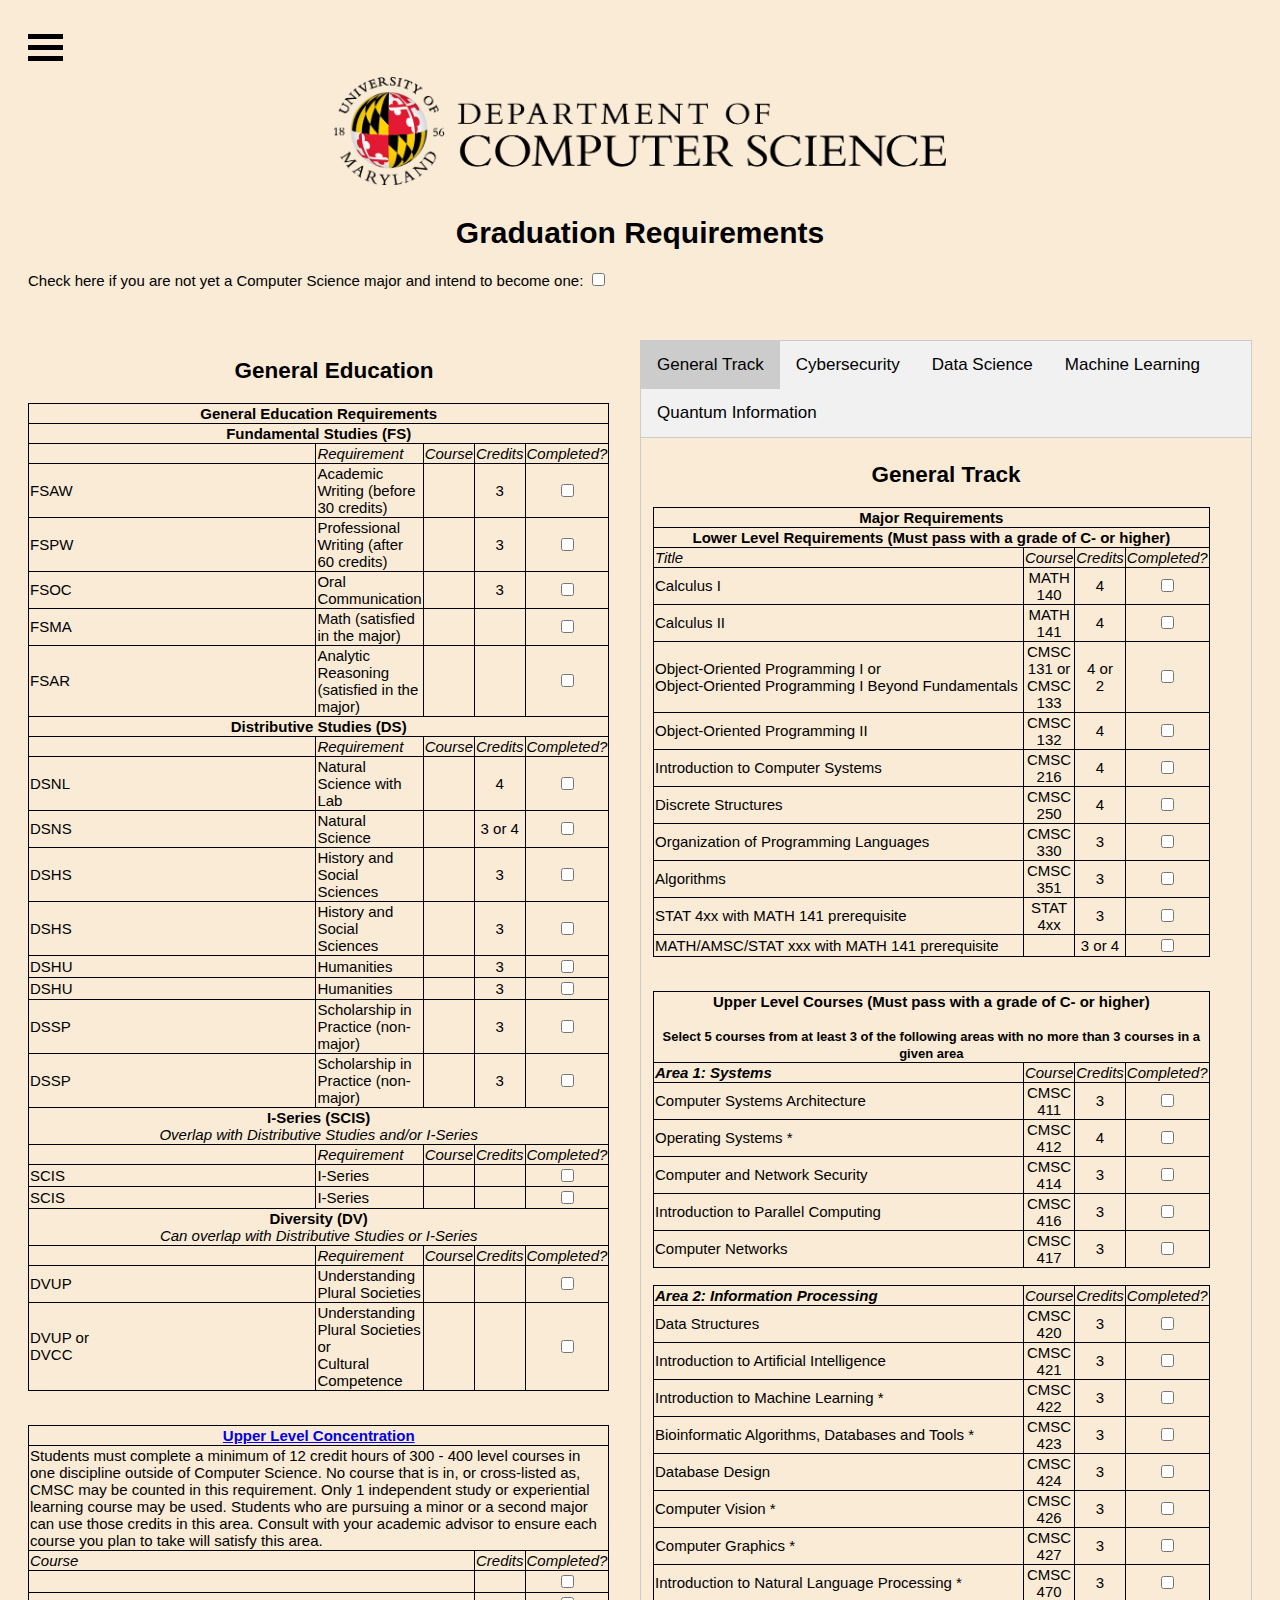
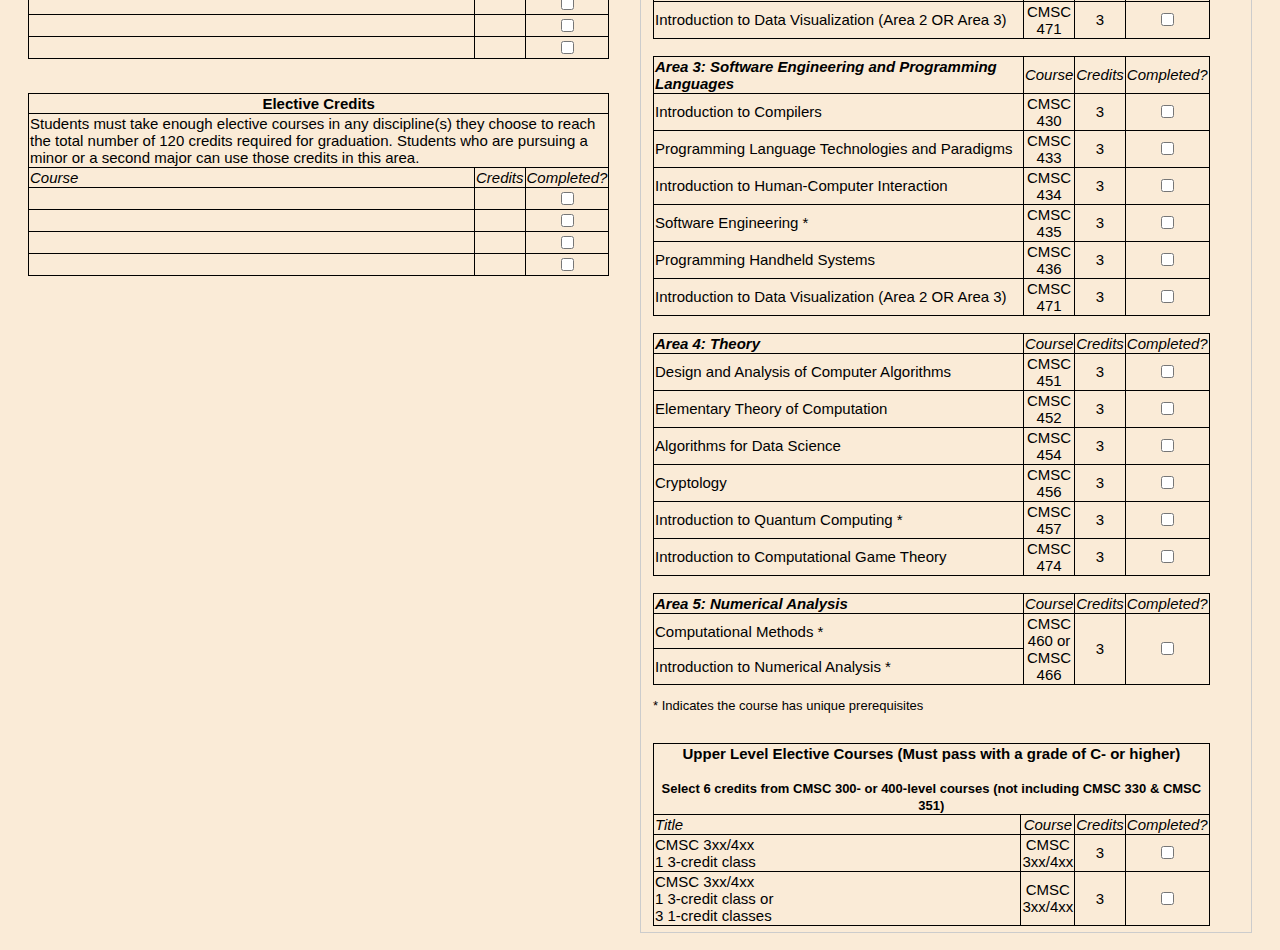
<file: html/graduationRequirements.html>
<!doctype html>
<html lang="en">

<head>
  <meta charset="utf-8" />
  <title>Graduation Requirements</title>
  <link rel="icon" type="image/x-icon" href="../logo.ico">
  <link rel="stylesheet" href="../css/graduationRequirements.css" type="text/css" />
  <script src="../js/gradReqs.js" defer></script>
  
  <script>
  function toggleLEP() {
	if (document.getElementById("LEPtable").getAttribute("hidden") != null) {
		document.getElementById("LEPtable").removeAttribute("hidden");
	}
	else {
		document.getElementById("LEPtable").hidden = true;
	}
  }
  </script>
</head>

<body>
  <div id="sidebar" class="sidebar">
    <h1>Menu</h1>
    <button onclick="location.href = 'index.html';" class="menu">Home</button>
    <button onclick="location.href = 'fourYearPlanner - revised.html';" class="menu">Create/Edit Your 4-year Plan</button>
    <button onclick="location.href = 'graduationRequirements.html';" class="menu">Check Graduation Requirements</button>
    <button onclick="location.href = 'ULC.html';" class="submenu">&nbsp;&nbsp;&#x2022 Upper Level Concentration</button>
    <button onclick="location.href = 'CSAdvisors.html';" class="menu">CS Advisor Directory</button>
    <button onclick="location.href = 'ContactAdvisor.html';" class="submenu">&nbsp;&nbsp;&#x2022 Contact an Advisor</button>
    <button onclick="location.href = 'ScheduleAppt.html';" class="submenu">&nbsp;&nbsp;&#x2022 Schedule an Appointment</button>
  </div>
  <div id="mainContainer">
    <div class="container" onclick="swap(this)">
      <div class="bar1"></div>
      <div class="bar2"></div>
      <div class="bar3"></div>
    </div>
    <p id="imgs">
      <img id="csdept" src="../deptcs.png" alt="DeptCS Image" />
    </p>
    <h1>Graduation Requirements</h1>

    <!-- LEP Requirements -->
    <div id="lep">
      <label>Check here if you are not yet a Computer Science major and intend to become one:</label>
      <input class="checkbox" type="checkbox" name="LEP" onchange="toggleLEP(); changeAll(name)">
      <br>
      <br>
      <table id="LEPtable" hidden>
        <tr>
          <th colspan="4">Computer Science Limited Enrollment Program (LEP) Requirements (Must pass with a grade of C- or
            higher)</th>
        </tr>
        <tr>
          <td class="left"><em>Title</em></td>
          <td><em>Course</em></td>
          <td><em>Credits</em></td>
          <td><em>Completed?</em></td>
        </tr>
        <tr>
          <td class="left">Calculus I</td>
          <td>MATH 140</td>
          <td class="credit">4</td>
          <td><input class="checkbox" type="checkbox" name="MATH 140" onchange="changeAll(name)" onchange="changeAll(name)"></td>
        </tr>
        <tr>
          <td class="left">Object-Oriented Programming I or
            <br>Object-Oriented Programming I Beyond Fundamentals
          </td>
          <td>CMSC 131 or
            <br>CMSC 133
          </td>
          <td class="credit">4 or
            <br>2
          </td>
          <td><input class="checkbox" type="checkbox" name="CMSC 131/133" onchange="changeAll(name)"></td>
        </tr>
        <tr>
          <td class="left">Object-Oriented Programming II</td>
          <td>CMSC 132</td>
          <td class="credit">4</td>
          <td><input class="checkbox" type="checkbox" name="CMSC 132" onchange="changeAll(name)"></td>
        </tr>
      </table>
      <br>
      <br>
    </div>

    <!-- Left column (STATIC; FINISHED) -->
    <div class="column">
      <h2>General Education</h2>
      <!-- Gen Ed -->
      <table>
        <tr>
          <th colspan="5">General Education Requirements</th>
        </tr>

        <!-- Fundamental Studies (FS) -->
        <div id="fs">
          <tr>
            <th colspan="5">Fundamental Studies (FS)</th>
          </tr>
          <tr>
            <td></td>
            <td class="left"><em>Requirement</em></td>
            <td><em>Course</em></td>
            <td><em>Credits</em></td>
            <td><em>Completed?</em></td>
          </tr>
          <tr>
            <td class="left">FSAW</td>
            <td class="left">Academic Writing (before 30 credits)</td>
            <td></td>
            <td class="credit">3</td>
            <td><input class="checkbox" type="checkbox" name="FSAW" onchange="changeAll(name)" onchange="changeAll(name)"></td>
          </tr>
          <tr>
            <td class="left">FSPW</td>
            <td class="left">Professional Writing (after 60 credits)</td>
            <td></td>
            <td class="credit">3</td>
            <td><input class="checkbox" type="checkbox" name="FSPW" onchange="changeAll(name)"></td>
          </tr>
          <tr>
            <td class="left">FSOC</td>
            <td class="left">Oral Communication</td>
            <td></td>
            <td class="credit">3</td>
            <td><input class="checkbox" type="checkbox" name="FSOC" onchange="changeAll(name)"></td>
          </tr>
          <tr>
            <td class="left">FSMA</td>
            <td class="left">Math (satisfied in the major)</td>
            <td></td>
            <td></td>
            <td><input class="checkbox" type="checkbox" name="FSMA" onchange="changeAll(name)"></td>
          </tr>
          <tr>
            <td class="left">FSAR</td>
            <td class="left">Analytic Reasoning (satisfied in the major)</td>
            <td></td>
            <td></td>
            <td><input class="checkbox" type="checkbox" name="FSAR" onchange="changeAll(name)"></td>
          </tr>
        </div>

        <!-- Distributive Studies (DS) -->
        <div id="ds">
          <tr>
            <th colspan="5">Distributive Studies (DS)</th>
          </tr>
          <tr>
            <td></td>
            <td class="left"><em>Requirement</em></td>
            <td><em>Course</em></td>
            <td><em>Credits</em></td>
            <td><em>Completed?</em></td>
          </tr>
          <tr>
            <td class="left">DSNL</td>
            <td class="left">Natural Science with Lab</td>
            <td></td>
            <td class="credit">4</td>
            <td><input class="checkbox" type="checkbox" name="DSNL" onchange="changeAll(name)"></td>
          </tr>
          <tr>
            <td class="left">DSNS</td>
            <td class="left">Natural Science</td>
            <td></td>
            <td class="credit">3 or 4</td>
            <td><input class="checkbox" type="checkbox" name="DSNS" onchange="changeAll(name)"></td>
          </tr>
          <tr>
            <td class="left">DSHS</td>
            <td class="left">History and Social Sciences</td>
            <td></td>
            <td class="credit">3</td>
            <td><input class="checkbox" type="checkbox" name="DSHS-1" onchange="changeAll(name)"></td>
          </tr>
          <tr>
            <td class="left">DSHS</td>
            <td class="left">History and Social Sciences</td>
            <td></td>
            <td class="credit">3</td>
            <td><input class="checkbox" type="checkbox" name="DSHS-2" onchange="changeAll(name)"></td>
          </tr>
          <tr>
            <td class="left">DSHU</td>
            <td class="left">Humanities</td>
            <td></td>
            <td class="credit">3</td>
            <td><input class="checkbox" type="checkbox" name="DSHU-1" onchange="changeAll(name)"></td>
          </tr>
          <tr>
            <td class="left">DSHU</td>
            <td class="left">Humanities</td>
            <td></td>
            <td class="credit">3</td>
            <td><input class="checkbox" type="checkbox" name="DSHU-2" onchange="changeAll(name)"></td>
          </tr>
          <tr>
            <td class="left">DSSP</td>
            <td class="left">Scholarship in Practice (non-major)</td>
            <td></td>
            <td class="credit">3</td>
            <td><input class="checkbox" type="checkbox" name="DSSP-1" onchange="changeAll(name)"></td>
          </tr>
          <tr>
            <td class="left">DSSP</td>
            <td class="left">Scholarship in Practice (non-major)</td>
            <td></td>
            <td class="credit">3</td>
            <td><input class="checkbox" type="checkbox" name="DSSP-2" onchange="changeAll(name)"></td>
          </tr>
        </div>

        <!-- I-Series (SCIS) -->
        <div id="is">
          <tr>
            <th colspan="5">I-Series (SCIS)
              <br><span style="font-weight: normal"><em>Overlap with Distributive Studies and/or
                  I-Series</span></em>
            </th>
          </tr>
          <tr>
            <td></td>
            <td class="left"><em>Requirement</em></td>
            <td><em>Course</em></td>
            <td><em>Credits</em></td>
            <td><em>Completed?</em></td>
          </tr>
          <tr>
            <td class="left">SCIS</td>
            <td class="left">I-Series</td>
            <td></td>
            <td></td>
            <td><input class="checkbox" type="checkbox" name="SCIS-1" onchange="changeAll(name)"></td>
          </tr>
          <tr>
            <td class="left">SCIS</td>
            <td class="left">I-Series</td>
            <td></td>
            <td></td>
            <td><input class="checkbox" type="checkbox" name="SCIS-2" onchange="changeAll(name)"></td>
          </tr>
        </div>

        <!-- Diversity (DV) -->
        <div id="dv">
          <tr>
            <th colspan="5">Diversity (DV)
              <br><span style="font-weight: normal"><em>Can overlap with Distributive Studies or
                  I-Series</span></em>
            </th>
          </tr>
          <tr>
            <td></td>
            <td class="left"><em>Requirement</em></td>
            <td><em>Course</em></td>
            <td><em>Credits</em></td>
            <td><em>Completed?</em></td>
          </tr>
          <tr>
            <td class="left">DVUP</td>
            <td class="left">Understanding Plural Societies</td>
            <td></td>
            <td></td>
            <td><input class="checkbox" type="checkbox" name="DVUP" onchange="changeAll(name)"></td>
          </tr>
          <tr>
            <td class="left">DVUP or
              <br>DVCC
            </td>
            <td class="left">Understanding Plural Societies or
              <br>Cultural Competence
            </td>
            <td></td>
            <td></td>
            <td><input class="checkbox" type="checkbox" name="DVUP/DVCC" onchange="changeAll(name)"></td>
          </tr>
        </div>
      </table>

      <!-- Upper Level Concentration -->
      <div id="ulc">
        <br>
        <br>
        <table>
          <tr>
            <th colspan="3"><a href="./ULC.html">Upper Level Concentration</a></th>
          </tr>
          <tr>
            <td colspan="3" class="left">Students must complete a minimum of 12 credit hours of 300 - 400 level courses in
              one discipline
              outside of Computer Science. No course that is in, or cross-listed as, CMSC may be counted in
              this
              requirement. Only 1 independent study or experiential learning course may be used. Students who
              are pursuing a minor or a second major can use those credits in this area. Consult with your
              academic advisor to ensure each course you plan to take will satisfy this area.</td>
          </tr>
          <tr>
            <td class="left"><em>Course</em></td>
            <td><em>Credits</em></td>
            <td><em>Completed?</em></td>
          </tr>
          <tr>
            <td class="left"><br /></td>
            <td></td>
            <td><input class="checkbox" type="checkbox" name="ULC-1" onchange="changeAll(name)"></td>
          </tr>
          <tr>
            <td class="left"><br /></td>
            <td></td>
            <td><input class="checkbox" type="checkbox" name="ULC-2" onchange="changeAll(name)"></td>
          </tr>
          <tr>
            <td class="left"><br /></td>
            <td></td>
            <td><input class="checkbox" type="checkbox" name="ULC-3" onchange="changeAll(name)"></td>
          </tr>
          <tr>
            <td class="left"><br /></td>
            <td></td>
            <td><input class="checkbox" type="checkbox" name="ULC-4" onchange="changeAll(name)"></td>
          </tr>
        </table>
      </div>

      <!-- Non-CMSC Electives -->
      <div id="nonCMSCElectives">
        <br>
        <br>
        <table>
          <tr>
            <th colspan="3">Elective Credits</th>
          </tr>
          <tr>
            <td colspan="3" class="left">Students must take enough elective courses in any discipline(s) they choose to
              reach
              the total
              number of 120 credits required for graduation. Students who are pursuing a minor or a second
              major can use
              those credits in this area.</td>
          </tr>
          <tr>
            <td class="left"><em>Course</em></td>
            <td><em>Credits</em></td>
            <td><em>Completed?</em></td>
          </tr>
          <tr>
            <td class="left"><br /></td>
            <td></td>
            <td><input class="checkbox" type="checkbox" name="Non-CMSC Elective 1" onchange="changeAll(name)"></td>
          </tr>
          <tr>
            <td class="left"><br /></td>
            <td></td>
            <td><input class="checkbox" type="checkbox" name="Non-CMSC Elective 2" onchange="changeAll(name)"></td>
          </tr>
          <tr>
            <td class="left"><br /></td>
            <td></td>
            <td><input class="checkbox" type="checkbox" name="Non-CMSC Elective 3" onchange="changeAll(name)"></td>
          </tr>
          <tr>
            <td class="left"><br /></td>
            <td></td>
            <td><input class="checkbox" type="checkbox" name="Non-CMSC Elective 4" onchange="changeAll(name)"></td>
          </tr>
        </table>
      </div>
      <br>
    </div>

    <!-- Right column (DYNAMIC; UNFINISHED) -->
    <div class="column">
      <!-- There are 5 tabs, 1 for each track -->
      <div class="tab">
        <button class="tablinks" onclick="openTrack(event, 'GeneralTrack')" id="defaultOpen">General Track</button>
        <button class="tablinks" onclick="openTrack(event, 'Cybersecurity')">Cybersecurity</button>
        <button class="tablinks" onclick="openTrack(event, 'DataScience')">Data Science</button>
        <button class="tablinks" onclick="openTrack(event, 'MachineLearning')">Machine Learning</button>
        <button class="tablinks" onclick="openTrack(event, 'QuantumInformation')">Quantum Information</button>
        <!-- <button class="tablinks" onclick="openTrack(event, 'GeneralTrack')" id="defaultOpen">
          <a href="#GeneralTrack">General Track</a></button>
        <button class="tablinks" onclick="openTrack(event, 'Cybersecurity')">
          <a href="#Cybersecurity">Cybersecurity</a></button>
        <button class="tablinks" onclick="openTrack(event, 'DataScience')">
          <a href="#DataScience">Data Science</a></button>
        <button class="tablinks" onclick="openTrack(event, 'MachineLearning')">
          <a href="#MachineLearning">Machine Learning</a></button>
        <button class="tablinks" onclick="openTrack(event, 'QuantumInformation')">
          <a href="#QuantumInformation">Quantum Information</a></button> -->
      </div>

      <!-- General Track -->
      <div id="GeneralTrack" class="tabcontent">
        <h2>General Track</h2>
        <!-- Lower Level Requirements -->
        <table>
          <tr>
            <th colspan="4">Major Requirements</th>
          </tr>
          <tr>
            <th colspan="4">Lower Level Requirements (Must pass with a grade of C- or higher)</th>
          </tr>
          <tr>
            <td class="left"><em>Title</em></td>
            <td><em>Course</em></td>
            <td><em>Credits</em></td>
            <td><em>Completed?</em></td>
          </tr>

          <!-- Courses that are the SAME regardless of track -->
          <tr>
            <td class="left">Calculus I</td>
            <td>MATH 140</td>
            <td class="credit">4</td>
            <td><input class="checkbox" type="checkbox" name="MATH 140" onchange="changeAll(name)"></td>
          </tr>
          <tr>
            <td class="left">Calculus II</td>
            <td>MATH 141</td>
            <td class="credit">4</td>
            <td><input class="checkbox" type="checkbox" name="MATH 141" onchange="changeAll(name)"></td>
          </tr>
          <tr>
            <td class="left">Object-Oriented Programming I or
              <br>Object-Oriented Programming I Beyond Fundamentals
            </td>
            <td>CMSC 131 or
              <br>CMSC 133
            </td>
            <td class="credit">4 or
              <br>2
            </td>
            <td><input class="checkbox" type="checkbox" name="CMSC 131/133" onchange="changeAll(name)"></td>
          </tr>
          <tr>
            <td class="left">Object-Oriented Programming II</td>
            <td>CMSC 132</td>
            <td class="credit">4</td>
            <td><input class="checkbox" type="checkbox" name="CMSC 132" onchange="changeAll(name)"></td>
          </tr>
          <tr>
            <td class="left">Introduction to Computer Systems</td>
            <td>CMSC 216</td>
            <td class="credit">4</td>
            <td><input class="checkbox" type="checkbox" name="CMSC 216" onchange="changeAll(name)"></td>
          </tr>
          <tr>
            <td class="left">Discrete Structures</td>
            <td>CMSC 250</td>
            <td class="credit">4</td>
            <td><input class="checkbox" type="checkbox" name="CMSC 250" onchange="changeAll(name)"></td>
          </tr>
          <tr>
            <td class="left">Organization of Programming Languages</td>
            <td>CMSC 330</td>
            <td class="credit">3</td>
            <td><input class="checkbox" type="checkbox" name="CMSC 330" onchange="changeAll(name)"></td>
          </tr>
          <tr>
            <td class="left">Algorithms</td>
            <td>CMSC 351</td>
            <td class="credit">3</td>
            <td><input class="checkbox" type="checkbox" name="CMSC 351" onchange="changeAll(name)"></td>
          </tr>

          <!-- Courses that are DIFFERENT based on track -->
          <tr>
            <td class="left">STAT 4xx with MATH 141 prerequisite</td>
            <td>STAT 4xx</td>
            <td class="credit">3</td>
            <td><input class="checkbox" type="checkbox" name="STAT 4xx" onchange="changeAll(name)"></td>
          </tr>
          <tr>
            <td class="left">MATH/AMSC/STAT xxx with MATH 141 prerequisite</td>
            <td></td>
            <td class="credit">3 or 4</td>
            <td><input class="checkbox" type="checkbox" name="MATH/AMSC/STAT xxx" onchange="changeAll(name)"></td>
          </tr>
        </table>

        <!-- Upper Level Courses -->
        <br>
        <br>
        <table>
          <tr>
            <th colspan="4">Upper Level Courses (Must pass with a grade of C- or higher)
              <span style="font-weight: bold; font-size: 13px;"><br><br>Select 5 courses from at
                least 3 of the following areas with no more than 3 courses in a given area</span>
            </th>
          </tr>

          <!-- Area 1 -->
          <tr>
            <td class="left"><em><b>Area 1: Systems</b></em></td>
            <td><em>Course</em></td>
            <td><em>Credits</em></td>
            <td><em>Completed?</em></td>
          </tr>
          <tr>
            <td class="left">Computer Systems Architecture</td>
            <td>CMSC 411</td>
            <td class="credit">3</td>
            <td><input class="checkbox" type="checkbox" name="CMSC 411" onchange="changeAll(name)"></td>
          </tr>
          <tr>
            <td class="left">Operating Systems *</td>
            <td>CMSC 412</td>
            <td class="credit">4</td>
            <td><input class="checkbox" type="checkbox" name="CMSC 412" onchange="changeAll(name)"></td>
          </tr>
          <tr>
            <td class="left">Computer and Network Security</td>
            <td>CMSC 414</td>
            <td class="credit">3</td>
            <td><input class="checkbox" type="checkbox" name="CMSC 414" onchange="changeAll(name)"></td>
          </tr>
          <tr>
            <td class="left">Introduction to Parallel Computing</td>
            <td>CMSC 416</td>
            <td class="credit">3</td>
            <td><input class="checkbox" type="checkbox" name="CMSC 416" onchange="changeAll(name)"></td>
          </tr>
          <tr>
            <td class="left">Computer Networks</td>
            <td>CMSC 417</td>
            <td class="credit">3</td>
            <td><input class="checkbox" type="checkbox" name="CMSC 417" onchange="changeAll(name)"></td>
          </tr>
        </table>

        <!-- Area 2 -->
        <br>
        <table>
          <tr>
            <td class="left"><em><b>Area 2: Information Processing</b></em></td>
            <td><em>Course</em></td>
            <td><em>Credits</em></td>
            <td><em>Completed?</em></td>
          </tr>
          <tr>
            <td class="left">Data Structures</td>
            <td>CMSC 420</td>
            <td class="credit">3</td>
            <td><input class="checkbox" type="checkbox" name="CMSC 420" onchange="changeAll(name)"></td>
          </tr>
          <tr>
            <td class="left">Introduction to Artificial Intelligence</td>
            <td>CMSC 421</td>
            <td class="credit">3</td>
            <td><input class="checkbox" type="checkbox" name="CMSC 421" onchange="changeAll(name)"></td>
          </tr>
          <tr>
            <td class="left">Introduction to Machine Learning *</td>
            <td>CMSC 422</td>
            <td class="credit">3</td>
            <td><input class="checkbox" type="checkbox" name="CMSC 422" onchange="changeAll(name)"></td>
          </tr>
          <tr>
            <td class="left">Bioinformatic Algorithms, Databases and Tools *</td>
            <td>CMSC 423</td>
            <td class="credit">3</td>
            <td><input class="checkbox" type="checkbox" name="CMSC 423" onchange="changeAll(name)"></td>
          </tr>
          <tr>
            <td class="left">Database Design</td>
            <td>CMSC 424</td>
            <td class="credit">3</td>
            <td><input class="checkbox" type="checkbox" name="CMSC 424" onchange="changeAll(name)"></td>
          </tr>
          <tr>
            <td class="left">Computer Vision *</td>
            <td>CMSC 426</td>
            <td class="credit">3</td>
            <td><input class="checkbox" type="checkbox" name="CMSC 426" onchange="changeAll(name)"></td>
          </tr>
          <tr>
            <td class="left">Computer Graphics *</td>
            <td>CMSC 427</td>
            <td class="credit">3</td>
            <td><input class="checkbox" type="checkbox" name="CMSC 427" onchange="changeAll(name)"></td>
          </tr>
          <tr>
            <td class="left">Introduction to Natural Language Processing *</td>
            <td>CMSC 470</td>
            <td class="credit">3</td>
            <td><input class="checkbox" type="checkbox" name="CMSC 470" onchange="changeAll(name)"></td>
          </tr>
          <tr>
            <td class="left">Introduction to Data Visualization (Area 2 OR Area 3)</td>
            <td>CMSC 471</td>
            <td class="credit">3</td>
            <td><input class="checkbox" type="checkbox" name="CMSC 471" onchange="changeAll(name)"></td>
          </tr>
        </table>

        <!-- Area 3 -->
        <br>
        <table>
          <tr>
            <td class="left"><em><b>Area 3: Software Engineering and Programming Languages</b></em></td>
            <td><em>Course</em></td>
            <td><em>Credits</em></td>
            <td><em>Completed?</em></td>
          </tr>
          <tr>
            <td class="left">Introduction to Compilers</td>
            <td>CMSC 430</td>
            <td class="credit">3</td>
            <td><input class="checkbox" type="checkbox" name="CMSC 430" onchange="changeAll(name)"></td>
          </tr>
          <tr>
            <td class="left">Programming Language Technologies and Paradigms</td>
            <td>CMSC 433</td>
            <td class="credit">3</td>
            <td><input class="checkbox" type="checkbox" name="CMSC 433" onchange="changeAll(name)"></td>
          </tr>
          <tr>
            <td class="left">Introduction to Human-Computer Interaction</td>
            <td>CMSC 434</td>
            <td class="credit">3</td>
            <td><input class="checkbox" type="checkbox" name="CMSC 434" onchange="changeAll(name)"></td>
          </tr>
          <tr>
            <td class="left">Software Engineering *</td>
            <td>CMSC 435</td>
            <td class="credit">3</td>
            <td><input class="checkbox" type="checkbox" name="CMSC 435" onchange="changeAll(name)"></td>
          </tr>
          <tr>
            <td class="left">Programming Handheld Systems</td>
            <td>CMSC 436</td>
            <td class="credit">3</td>
            <td><input class="checkbox" type="checkbox" name="CMSC 436" onchange="changeAll(name)"></td>
          </tr>
          <tr>
            <td class="left">Introduction to Data Visualization (Area 2 OR Area 3)</td>
            <td>CMSC 471</td>
            <td class="credit">3</td>
            <td><input class="checkbox" type="checkbox" name="CMSC 471" onchange="changeAll(name)"></td>
          </tr>
        </table>

        <!-- Area 4 -->
        <br>
        <table>
          <tr>
            <td class="left"><em><b>Area 4: Theory</b></em></td>
            <td><em>Course</em></td>
            <td><em>Credits</em></td>
            <td><em>Completed?</em></td>
          </tr>
          <tr>
            <td class="left">Design and Analysis of Computer Algorithms</td>
            <td>CMSC 451</td>
            <td class="credit">3</td>
            <td><input class="checkbox" type="checkbox" name="CMSC 451" onchange="changeAll(name)"></td>
          </tr>
          <tr>
            <td class="left">Elementary Theory of Computation</td>
            <td>CMSC 452</td>
            <td class="credit">3</td>
            <td><input class="checkbox" type="checkbox" name="CMSC 452" onchange="changeAll(name)"></td>
          </tr>
          <tr>
            <td class="left">Algorithms for Data Science</td>
            <td>CMSC 454</td>
            <td class="credit">3</td>
            <td><input class="checkbox" type="checkbox" name="CMSC 454" onchange="changeAll(name)"></td>
          </tr>
          <tr>
            <td class="left">Cryptology</td>
            <td>CMSC 456</td>
            <td class="credit">3</td>
            <td><input class="checkbox" type="checkbox" name="CMSC 456" onchange="changeAll(name)"></td>
          </tr>
          <tr>
            <td class="left">Introduction to Quantum Computing *</td>
            <td>CMSC 457</td>
            <td class="credit">3</td>
            <td><input class="checkbox" type="checkbox" name="CMSC 457" onchange="changeAll(name)"></td>
          </tr>
          <tr>
            <td class="left">Introduction to Computational Game Theory</td>
            <td>CMSC 474</td>
            <td class="credit">3</td>
            <td><input class="checkbox" type="checkbox" name="CMSC 474" onchange="changeAll(name)"></td>
          </tr>
        </table>

        <!-- Area 5 -->
        <br>
        <table>
          <tr>
            <td class="left"><em><b>Area 5: Numerical Analysis</b></em></td>
            <td><em>Course</em></td>
            <td><em>Credits</em></td>
            <td><em>Completed?</em></td>
          </tr>
          <tr>
            <td class="left">Computational Methods *</td>
            <td rowspan="2">CMSC 460 or
              <br>CMSC 466
            </td>
            <td rowspan="2" class="credit">3</td>
            <td rowspan="2" class="checkbox"><input type="checkbox" name="CMSC 460/466" onchange="changeAll(name)"></td>
          </tr>
          <tr>
            <td class="left">Introduction to Numerical Analysis *</td>
          </tr>
        </table>

        <p style="font-size: 13px;">* Indicates the course has unique prerequisites</p>

        <!-- Upper Level Electives -->
        <br>
        <table>
          <tr>
            <th colspan="4">Upper Level Elective Courses (Must pass with a grade of C- or higher)
              <span style="font-weight: bold; font-size: 13px;"><br><br>Select 6 credits from
                CMSC 300- or 400-level courses (not including CMSC 330 & CMSC 351)</span>
            </th>
          </tr>
          <tr>
            <td class="left"><em>Title</em></td>
            <td><em>Course</em></td>
            <td><em>Credits</em></td>
            <td><em>Completed?</em></td>
          </tr>
          <tr>
            <td class="left">CMSC 3xx/4xx
              <br>1 3-credit class
            </td>
            <td>CMSC 3xx/4xx</td>
            <td>3</td>
            <td><input class="checkbox" type="checkbox" name="CMSC Elective 1" onchange="changeAll(name)"></td>
          </tr>
          <tr>
            <td class="left">CMSC 3xx/4xx
              <br>1 3-credit class or<br>3 1-credit classes
            </td>
            <td>CMSC 3xx/4xx</td>
            <td>3</td>
            <td><input class="checkbox" type="checkbox" name="CMSC Elective 2" onchange="changeAll(name)"></td>
          </tr>
        </table>
      </div>

      <!-- Cybersecurity Track -->
      <div id="Cybersecurity" class="tabcontent">
        <h2>Cybersecurity</h2>
        <!-- Lower Level Requirements -- SAME AS GENERAL TRACK -->
        <table>
          <tr>
            <th colspan="4">Major Requirements</th>
          </tr>
          <tr>
            <th colspan="4">Lower Level Requirements (Must pass with a grade of C- or higher)</th>
          </tr>
          <tr>
            <td class="left"><em>Title</em></td>
            <td><em>Course</em></td>
            <td><em>Credits</em></td>
            <td><em>Completed?</em></td>
          </tr>

          <!-- Courses that are the SAME regardless of track -->
          <tr>
            <td class="left">Calculus I</td>
            <td>MATH 140</td>
            <td class="credit">4</td>
            <td><input class="checkbox" type="checkbox" name="MATH 140" onchange="changeAll(name)"></td>
          </tr>
          <tr>
            <td class="left">Calculus II</td>
            <td>MATH 141</td>
            <td class="credit">4</td>
            <td><input class="checkbox" type="checkbox" name="MATH 141" onchange="changeAll(name)"></td>
          </tr>
          <tr>
            <td class="left">Object-Oriented Programming I or
              <br>Object-Oriented Programming I Beyond Fundamentals
            </td>
            <td>CMSC 131 or
              <br>CMSC 133
            </td>
            <td class="credit">4 or
              <br>2
            </td>
            <td><input class="checkbox" type="checkbox" name="CMSC 131/133" onchange="changeAll(name)"></td>
          </tr>
          <tr>
            <td class="left">Object-Oriented Programming II</td>
            <td>CMSC 132</td>
            <td class="credit">4</td>
            <td><input class="checkbox" type="checkbox" name="CMSC 132" onchange="changeAll(name)"></td>
          </tr>
          <tr>
            <td class="left">Introduction to Computer Systems</td>
            <td>CMSC 216</td>
            <td class="credit">4</td>
            <td><input class="checkbox" type="checkbox" name="CMSC 216" onchange="changeAll(name)"></td>
          </tr>
          <tr>
            <td class="left">Discrete Structures</td>
            <td>CMSC 250</td>
            <td class="credit">4</td>
            <td><input class="checkbox" type="checkbox" name="CMSC 250" onchange="changeAll(name)"></td>
          </tr>
          <tr>
            <td class="left">Organization of Programming Languages</td>
            <td>CMSC 330</td>
            <td class="credit">3</td>
            <td><input class="checkbox" type="checkbox" name="CMSC 330" onchange="changeAll(name)"></td>
          </tr>
          <tr>
            <td class="left">Algorithms</td>
            <td>CMSC 351</td>
            <td class="credit">3</td>
            <td><input class="checkbox" type="checkbox" name="CMSC 351" onchange="changeAll(name)"></td>
          </tr>

          <!-- Courses that are DIFFERENT based on track -->
          <tr>
            <td class="left">STAT 4xx with MATH 141 prerequisite</td>
            <td>STAT 4xx</td>
            <td class="credit">3</td>
            <td><input class="checkbox" type="checkbox" name="STAT 4xx" onchange="changeAll(name)"></td>
          </tr>
          <tr>
            <td class="left">MATH/AMSC/STAT xxx with MATH 141 prerequisite</td>
            <td></td>
            <td class="credit">3 or 4</td>
            <td><input class="checkbox" type="checkbox" name="MATH/AMSC/STAT xxx" onchange="changeAll(name)"></td>
          </tr>
        </table>

        <!-- Upper Level Courses -->
        <br>
        <br>
        <table>
          <tr>
            <th colspan="4">Upper Level Courses (Must pass with a grade of C- or higher)
              <span style="font-weight: bold; font-size: 13px;"><br><br>Students must fulfill
                their computer science upper level course requirements from at least 3 areas</span>
            </th>
          </tr>

          <!-- Required -->
          <tr>
            <td colspan="4" class="left"><em><b>Required:</b></em></td>
          </tr>
          <!-- Area 1 -->
          <tr>
            <td class="left"><em><b>Area 1: Systems</b></em></td>
            <td><em>Course</em></td>
            <td><em>Credits</em></td>
            <td><em>Completed?</em></td>
          </tr>
          <tr>
            <td class="left">Computer and Network Security</td>
            <td>CMSC 414</td>
            <td class="credit">3</td>
            <td><input class="checkbox" type="checkbox" name="CMSC 414" onchange="changeAll(name)"></td>
          </tr>
          <!-- Area 4 -->
          <tr>
            <td class="left"><em><b>Area 4: Theory</b></em></td>
            <td><em>Course</em></td>
            <td><em>Credits</em></td>
            <td><em>Completed?</em></td>
          </tr>
          <tr>
            <td class="left">Cryptology</td>
            <td>CMSC 456</td>
            <td class="credit">3</td>
            <td><input class="checkbox" type="checkbox" name="CMSC 456" onchange="changeAll(name)"></td>
          </tr>
        </table>

        <!-- Choose 4 courses from -->
        <br>
        <table>
          <tr>
            <td colspan="4" class="left"><em><b>Choose 4 courses from:</b></em></td>
          </tr>

          <!-- Area 1 -->
          <tr>
            <td class="left"><em><b>Area 1: Systems</b></em></td>
            <td><em>Course</em></td>
            <td><em>Credits</em></td>
            <td><em>Completed?</em></td>
          </tr>
          <tr>
            <td class="left">Computer Systems Architecture</td>
            <td>CMSC 411</td>
            <td class="credit">3</td>
            <td><input class="checkbox" type="checkbox" name="CMSC 411" onchange="changeAll(name)"></td>
          </tr>
          <tr>
            <td class="left">Operating Systems *</td>
            <td>CMSC 412</td>
            <td class="credit">4</td>
            <td><input class="checkbox" type="checkbox" name="CMSC 412" onchange="changeAll(name)"></td>
          </tr>
          <tr>
            <td class="left">Computer Networks</td>
            <td>CMSC 417</td>
            <td class="credit">3</td>
            <td><input class="checkbox" type="checkbox" name="CMSC 417" onchange="changeAll(name)"></td>
          </tr>

          <!-- Area 3 -->
          <tr>
            <td class="left"><em><b>Area 3: Software Engineering and Programming Languages</b></em></td>
            <td><em>Course</em></td>
            <td><em>Credits</em></td>
            <td><em>Completed?</em></td>
          </tr>
          <tr>
            <td class="left">Introduction to Compilers</td>
            <td>CMSC 430</td>
            <td class="credit">3</td>
            <td><input class="checkbox" type="checkbox" name="CMSC 430" onchange="changeAll(name)"></td>
          </tr>
          <tr>
            <td class="left">Programming Language Technologies and Paradigms</td>
            <td>CMSC 433</td>
            <td class="credit">3</td>
            <td><input class="checkbox" type="checkbox" name="CMSC 433" onchange="changeAll(name)"></td>
          </tr>

          <!-- Area 4 -->
          <tr>
            <td class="left"><em><b>Area 4: Theory</b></em></td>
            <td><em>Course</em></td>
            <td><em>Credits</em></td>
            <td><em>Completed?</em></td>
          </tr>
          <tr>
            <td class="left">Design and Analysis of Computer Algorithms</td>
            <td>CMSC 451</td>
            <td class="credit">3</td>
            <td><input class="checkbox" type="checkbox" name="CMSC 451" onchange="changeAll(name)"></td>
          </tr>
        </table>

        <p style="font-size: 13px;">* Indicates the course has unique prerequisites</p>

        <!-- Upper Level Electives -->
        <br>
        <table>
          <tr>
            <th colspan="4">Upper Level Elective Courses (Must pass with a grade of C- or higher)
              <span style="font-weight: bold; font-size: 13px;"><br><br>Select 3 credits from
                CMSC 300- or 400-level courses (not including CMSC 330 & CMSC 351)</span>
            </th>
          </tr>
          <tr>
            <td class="left"><em>Title</em></td>
            <td><em>Course</em></td>
            <td><em>Credits</em></td>
            <td><em>Completed?</em></td>
          </tr>
          <tr>
            <td class="left">CMSC 3xx/4xx
              <br>1 3-credit class
            </td>
            <td>CMSC 3xx/4xx</td>
            <td>3</td>
            <td><input class="checkbox" type="checkbox" name="CMSC Elective 1" onchange="changeAll(name)"></td>
          </tr>
        </table>
      </div>

      <!-- Data Science -->
      <div id="DataScience" class="tabcontent">
        <h2>Data Science</h2>
        <!-- Lower Level Requirements -->
        <table>
          <tr>
            <th colspan="4">Major Requirements</th>
          </tr>
          <tr>
            <th colspan="4">Lower Level Requirements (Must pass with a grade of C- or higher)</th>
          </tr>
          <tr>
            <td class="left"><em>Title</em></td>
            <td><em>Course</em></td>
            <td><em>Credits</em></td>
            <td><em>Completed?</em></td>
          </tr>

          <!-- Courses that are the SAME regardless of track -->
          <tr>
            <td class="left">Calculus I</td>
            <td>MATH 140</td>
            <td class="credit">4</td>
            <td><input class="checkbox" type="checkbox" name="MATH 140" onchange="changeAll(name)"></td>
          </tr>
          <tr>
            <td class="left">Calculus II</td>
            <td>MATH 141</td>
            <td class="credit">4</td>
            <td><input class="checkbox" type="checkbox" name="MATH 141" onchange="changeAll(name)"></td>
          </tr>
          <tr>
            <td class="left">Object-Oriented Programming I or
              <br>Object-Oriented Programming I Beyond Fundamentals
            </td>
            <td>CMSC 131 or
              <br>CMSC 133
            </td>
            <td class="credit">4 or
              <br>2
            </td>
            <td><input class="checkbox" type="checkbox" name="CMSC 131/133" onchange="changeAll(name)"></td>
          </tr>
          <tr>
            <td class="left">Object-Oriented Programming II</td>
            <td>CMSC 132</td>
            <td class="credit">4</td>
            <td><input class="checkbox" type="checkbox" name="CMSC 132" onchange="changeAll(name)"></td>
          </tr>
          <tr>
            <td class="left">Introduction to Computer Systems</td>
            <td>CMSC 216</td>
            <td class="credit">4</td>
            <td><input class="checkbox" type="checkbox" name="CMSC 216" onchange="changeAll(name)"></td>
          </tr>
          <tr>
            <td class="left">Discrete Structures</td>
            <td>CMSC 250</td>
            <td class="credit">4</td>
            <td><input class="checkbox" type="checkbox" name="CMSC 250" onchange="changeAll(name)"></td>
          </tr>
          <tr>
            <td class="left">Organization of Programming Languages</td>
            <td>CMSC 330</td>
            <td class="credit">3</td>
            <td><input class="checkbox" type="checkbox" name="CMSC 330" onchange="changeAll(name)"></td>
          </tr>
          <tr>
            <td class="left">Algorithms</td>
            <td>CMSC 351</td>
            <td class="credit">3</td>
            <td><input class="checkbox" type="checkbox" name="CMSC 351" onchange="changeAll(name)"></td>
          </tr>

          <!-- Courses that are DIFFERENT based on track -->
          <tr>
            <td class="left">Applied Probability and Statistics I</td>
            <td>STAT 400</td>
            <td class="credit">3</td>
            <td><input class="checkbox" type="checkbox" name="STAT 400" onchange="changeAll(name)"></td>
          </tr>
          <tr>
            <td class="left">Introduction to Linear Algebra</td>
            <td>MATH 240</td>
            <td class="credit">4</td>
            <td><input class="checkbox" type="checkbox" name="MATH 240" onchange="changeAll(name)"></td>
          </tr>
        </table>

        <!-- Upper Level Courses -->
        <br>
        <br>
        <table>
          <tr>
            <th colspan="4">Upper Level Courses (Must pass with a grade of C- or higher)
              <span style="font-weight: bold; font-size: 13px;"><br><br>Students must fulfill
                their computer science upper level course requirements from at least 3 areas</span>
            </th>
          </tr>

          <!-- Required -->
          <tr>
            <td colspan="4" class="left"><em><b>Required:</b></em></td>
          </tr>
          <!-- Upper Level Electives -->
          <tr>
            <td class="left"><em><b>Upper Level Electives</b></em></td>
            <td><em>Course</em></td>
            <td><em>Credits</em></td>
            <td><em>Completed?</em></td>
          </tr>
          <tr>
            <td class="left">Introduction to Data Science</td>
            <td>CMSC 320</td>
            <td class="credit">3</td>
            <td><input class="checkbox" type="checkbox" name="CMSC 320" onchange="changeAll(name)"></td>
          </tr>
          <!-- Area 2 -->
          <tr>
            <td class="left"><em><b>Area 2: Information Processing</b></em></td>
            <td><em>Course</em></td>
            <td><em>Credits</em></td>
            <td><em>Completed?</em></td>
          </tr>
          <tr>
            <td class="left">Introduction to Machine Learning *</td>
            <td>CMSC 422</td>
            <td class="credit">3</td>
            <td><input class="checkbox" type="checkbox" name="CMSC 422" onchange="changeAll(name)"></td>
          </tr>
          <tr>
            <td class="left">Database Design</td>
            <td>CMSC 424</td>
            <td class="credit">3</td>
            <td><input class="checkbox" type="checkbox" name="CMSC 424" onchange="changeAll(name)"></td>
          </tr>
        </table>

        <!-- Choose 1 course from -->
        <br>
        <table>
          <tr>
            <td colspan="4" class="left"><em><b>Choose 1 course from:</b></em></td>
          </tr>
          <!-- Area 2 -->
          <tr>
            <td class="left"><em><b>Area 2: Information Processing</b></em></td>
            <td><em>Course</em></td>
            <td><em>Credits</em></td>
            <td><em>Completed?</em></td>
          </tr>
          <tr>
            <td class="left">Bioinformatic Algorithms & Methods for Functional Genomics and Proteomics</td>
            <td>CMSC 402</td>
            <td class="credit">3</td>
            <td><input class="checkbox" type="checkbox" name="CMSC 402" onchange="changeAll(name)"></td>
          </tr>
          <tr>
            <td class="left">Data Structures</td>
            <td>CMSC 420</td>
            <td class="credit">3</td>
            <td><input class="checkbox" type="checkbox" name="CMSC 420" onchange="changeAll(name)"></td>
          </tr>
          <tr>
            <td class="left">Introduction to Artificial Intelligence</td>
            <td>CMSC 421</td>
            <td class="credit">3</td>
            <td><input class="checkbox" type="checkbox" name="CMSC 421" onchange="changeAll(name)"></td>
          </tr>
          <tr>
            <td class="left">Bioinformatic Algorithms, Databases and Tools *</td>
            <td>CMSC 423</td>
            <td class="credit">3</td>
            <td><input class="checkbox" type="checkbox" name="CMSC 423" onchange="changeAll(name)"></td>
          </tr>
          <tr>
            <td class="left">Game Programming *</td>
            <td>CMSC 425</td>
            <td class="credit">3</td>
            <td><input class="checkbox" type="checkbox" name="CMSC 425" onchange="changeAll(name)"></td>
          </tr>
          <tr>
            <td class="left">Computer Vision *</td>
            <td>CMSC 426</td>
            <td class="credit">3</td>
            <td><input class="checkbox" type="checkbox" name="CMSC 426" onchange="changeAll(name)"></td>
          </tr>
          <tr>
            <td class="left">Computer Graphics *</td>
            <td>CMSC 427</td>
            <td class="credit">3</td>
            <td><input class="checkbox" type="checkbox" name="CMSC 427" onchange="changeAll(name)"></td>
          </tr>
          <tr>
            <td class="left">Introduction to Natural Language Processing *</td>
            <td>CMSC 470</td>
            <td class="credit">3</td>
            <td><input class="checkbox" type="checkbox" name="CMSC 470" onchange="changeAll(name)"></td>
          </tr>
        </table>

        <!-- Choose 1 course from -->
        <br>
        <table>
          <tr>
            <td colspan="4" class="left"><em><b>Choose 1 course from:</b></em></td>
          </tr>
          <!-- Area 4 -->
          <tr>
            <td class="left"><em><b>Area 4: Theory</b></em></td>
            <td><em>Course</em></td>
            <td><em>Credits</em></td>
            <td><em>Completed?</em></td>
          </tr>
          <tr>
            <td class="left">Design and Analysis of Computer Algorithms</td>
            <td>CMSC 451</td>
            <td class="credit">3</td>
            <td><input class="checkbox" type="checkbox" name="CMSC 451" onchange="changeAll(name)"></td>
          </tr>
          <tr>
            <td class="left">Algorithms for Data Science</td>
            <td>CMSC 454</td>
            <td class="credit">3</td>
            <td><input class="checkbox" type="checkbox" name="CMSC 454" onchange="changeAll(name)"></td>
          </tr>
          <!-- Area 5 -->
          <tr>
            <td class="left"><em><b>Area 5: Numerical Analysis</b></em></td>
            <td><em>Course</em></td>
            <td><em>Credits</em></td>
            <td><em>Completed?</em></td>
          </tr>
          <tr>
            <td class="left">Computational Methods *</td>
            <td>CMSC 460</td>
            <td class="credit">3</td>
            <td><input class="checkbox" type="checkbox" name="CMSC 460" onchange="changeAll(name)"></td>
          </tr>
        </table>

        <!-- Choose 2 courses from -->
        <br>
        <table>
          <tr>
            <td colspan="4" class="left"><em><b>Choose 2 courses from:</b></em></td>
          </tr>
          <!-- Area 1 -->
          <tr>
            <td class="left"><em><b>Area 1: Systems</b></em></td>
            <td><em>Course</em></td>
            <td><em>Credits</em></td>
            <td><em>Completed?</em></td>
          </tr>
          <tr>
            <td class="left">Computer Systems Architecture</td>
            <td>CMSC 411</td>
            <td class="credit">3</td>
            <td><input class="checkbox" type="checkbox" name="CMSC 411" onchange="changeAll(name)"></td>
          </tr>
          <tr>
            <td class="left">Operating Systems *</td>
            <td>CMSC 412</td>
            <td class="credit">4</td>
            <td><input class="checkbox" type="checkbox" name="CMSC 412" onchange="changeAll(name)"></td>
          </tr>
          <tr>
            <td class="left">Computer and Network Security</td>
            <td>CMSC 414</td>
            <td class="credit">3</td>
            <td><input class="checkbox" type="checkbox" name="CMSC 414" onchange="changeAll(name)"></td>
          </tr>
          <tr>
            <td class="left">Computer Networks</td>
            <td>CMSC 417</td>
            <td class="credit">3</td>
            <td><input class="checkbox" type="checkbox" name="CMSC 417" onchange="changeAll(name)"></td>
          </tr>

          <!-- Area 3 -->
          <tr>
            <td class="left"><em><b>Area 3: Software Engineering and Programming Languages</b></em></td>
            <td><em>Course</em></td>
            <td><em>Credits</em></td>
            <td><em>Completed?</em></td>
          </tr>
          <tr>
            <td class="left">Introduction to Compilers</td>
            <td>CMSC 430</td>
            <td class="credit">3</td>
            <td><input class="checkbox" type="checkbox" name="CMSC 430" onchange="changeAll(name)"></td>
          </tr>
          <tr>
            <td class="left">Programming Language Technologies and Paradigms</td>
            <td>CMSC 433</td>
            <td class="credit">3</td>
            <td><input class="checkbox" type="checkbox" name="CMSC 433" onchange="changeAll(name)"></td>
          </tr>
          <tr>
            <td class="left">Introduction to Human-Computer Interaction</td>
            <td>CMSC 434</td>
            <td class="credit">3</td>
            <td><input class="checkbox" type="checkbox" name="CMSC 434" onchange="changeAll(name)"></td>
          </tr>
          <tr>
            <td class="left">Software Engineering *</td>
            <td>CMSC 435</td>
            <td class="credit">3</td>
            <td><input class="checkbox" type="checkbox" name="CMSC 435" onchange="changeAll(name)"></td>
          </tr>
        </table>

        <p style="font-size: 13px;">* Indicates the course has unique prerequisites</p>
      </div>

      <!-- Machine Learning -->
      <div id="MachineLearning" class="tabcontent">
        <h2>Machine Learning</h2>
        <!-- Lower Level Requirements -->
        <table>
          <tr>
            <th colspan="4">Major Requirements</th>
          </tr>
          <tr>
            <th colspan="4">Lower Level Requirements (Must pass with a grade of C- or higher)</th>
          </tr>
          <tr>
            <td class="left"><em>Title</em></td>
            <td><em>Course</em></td>
            <td><em>Credits</em></td>
            <td><em>Completed?</em></td>
          </tr>

          <!-- Courses that are the SAME regardless of track -->
          <tr>
            <td class="left">Calculus I</td>
            <td>MATH 140</td>
            <td class="credit">4</td>
            <td><input class="checkbox" type="checkbox" name="MATH 140" onchange="changeAll(name)"></td>
          </tr>
          <tr>
            <td class="left">Calculus II</td>
            <td>MATH 141</td>
            <td class="credit">4</td>
            <td><input class="checkbox" type="checkbox" name="MATH 141" onchange="changeAll(name)"></td>
          </tr>
          <tr>
            <td class="left">Object-Oriented Programming I or
              <br>Object-Oriented Programming I Beyond Fundamentals
            </td>
            <td>CMSC 131 or
              <br>CMSC 133
            </td>
            <td class="credit">4 or
              <br>2
            </td>
            <td><input class="checkbox" type="checkbox" name="CMSC 131/133" onchange="changeAll(name)"></td>
          </tr>
          <tr>
            <td class="left">Object-Oriented Programming II</td>
            <td>CMSC 132</td>
            <td class="credit">4</td>
            <td><input class="checkbox" type="checkbox" name="CMSC 132" onchange="changeAll(name)"></td>
          </tr>
          <tr>
            <td class="left">Introduction to Computer Systems</td>
            <td>CMSC 216</td>
            <td class="credit">4</td>
            <td><input class="checkbox" type="checkbox" name="CMSC 216" onchange="changeAll(name)"></td>
          </tr>
          <tr>
            <td class="left">Discrete Structures</td>
            <td>CMSC 250</td>
            <td class="credit">4</td>
            <td><input class="checkbox" type="checkbox" name="CMSC 250" onchange="changeAll(name)"></td>
          </tr>
          <tr>
            <td class="left">Organization of Programming Languages</td>
            <td>CMSC 330</td>
            <td class="credit">3</td>
            <td><input class="checkbox" type="checkbox" name="CMSC 330" onchange="changeAll(name)"></td>
          </tr>
          <tr>
            <td class="left">Algorithms</td>
            <td>CMSC 351</td>
            <td class="credit">3</td>
            <td><input class="checkbox" type="checkbox" name="CMSC 351" onchange="changeAll(name)"></td>
          </tr>

          <!-- Courses that are DIFFERENT based on track -->
          <tr>
            <td class="left">STAT 4xx with MATH 141 prerequisite</td>
            <td>STAT 4xx</td>
            <td class="credit">3</td>
            <td><input class="checkbox" type="checkbox" name="STAT 4xx" onchange="changeAll(name)"></td>
          </tr>
          <tr>
            <td class="left">Introduction to Linear Algebra</td>
            <td>MATH 240</td>
            <td class="credit">4</td>
            <td><input class="checkbox" type="checkbox" name="MATH 240" onchange="changeAll(name)"></td>
          </tr>
        </table>

        <!-- Upper Level Courses -->
        <br>
        <br>
        <table>
          <tr>
            <th colspan="4">Upper Level Courses (Must pass with a grade of C- or higher)
              <span style="font-weight: bold; font-size: 13px;"><br><br>Students must fulfill
                their computer science upper level course requirements from at least 3 areas</span>
            </th>
          </tr>

          <!-- Required -->
          <tr>
            <td colspan="4" class="left"><em><b>Required:</b></em></td>
          </tr>
          <!-- Upper Level Electives -->
          <tr>
            <td class="left"><em><b>Upper Level Electives</b></em></td>
            <td><em>Course</em></td>
            <td><em>Credits</em></td>
            <td><em>Completed?</em></td>
          </tr>
          <tr>
            <td class="left">Introduction to Data Science</td>
            <td>CMSC 320</td>
            <td class="credit">3</td>
            <td><input class="checkbox" type="checkbox" name="CMSC 320" onchange="changeAll(name)"></td>
          </tr>
          <!-- Area 2 -->
          <tr>
            <td class="left"><em><b>Area 2: Information Processing</b></em></td>
            <td><em>Course</em></td>
            <td><em>Credits</em></td>
            <td><em>Completed?</em></td>
          </tr>
          <tr>
            <td class="left">Introduction to Artificial Intelligence</td>
            <td>CMSC 421</td>
            <td class="credit">3</td>
            <td><input class="checkbox" type="checkbox" name="CMSC 421" onchange="changeAll(name)"></td>
          </tr>
          <tr>
            <td class="left">Introduction to Machine Learning *</td>
            <td>CMSC 422</td>
            <td class="credit">3</td>
            <td><input class="checkbox" type="checkbox" name="CMSC 422" onchange="changeAll(name)"></td>
          </tr>
        </table>

        <!-- Choose 2 courses from -->
        <br>
        <table>
          <tr>
            <td colspan="4" class="left"><em><b>Choose 2 courses from:</b></em></td>
          </tr>
          <!-- Area 2 -->
          <tr>
            <td class="left"><em><b>Area 2: Information Processing</b></em></td>
            <td><em>Course</em></td>
            <td><em>Credits</em></td>
            <td><em>Completed?</em></td>
          </tr>
          <tr>
            <td class="left">Computer Vision *</td>
            <td>CMSC 426</td>
            <td class="credit">3</td>
            <td><input class="checkbox" type="checkbox" name="CMSC 426" onchange="changeAll(name)"></td>
          </tr>
          <tr>
            <td class="left">Introduction to Natural Language Processing *</td>
            <td>CMSC 470</td>
            <td class="credit">3</td>
            <td><input class="checkbox" type="checkbox" name="CMSC 470" onchange="changeAll(name)"></td>
          </tr>
          <!-- Area 5 -->
          <tr>
            <td class="left"><em><b>Area 5: Numerical Analysis</b></em></td>
            <td><em>Course</em></td>
            <td><em>Credits</em></td>
            <td><em>Completed?</em></td>
          </tr>
          <tr>
            <td class="left">Computational Methods *</td>
            <td rowspan="3">CMSC 460 or
              <br>CMSC 466 or
              <br>MATH 401
            </td>
            <td rowspan="3" class="credit">3</td>
            <td rowspan="3" class="checkbox"><input type="checkbox" name="CMSC/MATH 460/466/401" onchange="changeAll(name)"></td>
          </tr>
          <tr>
            <td class="left">Introduction to Numerical Analysis *</td>
          </tr>
          <tr>
            <td class="left">Applications of Linear Algebra *</td>
          </tr>
          <!-- Upper Level Electives -->
          <tr>
            <td class="left"><em><b>Upper Level Electives</b></em></td>
            <td><em>Course</em></td>
            <td><em>Credits</em></td>
            <td><em>Completed?</em></td>
          </tr>
          <tr>
            <td class="left">Introduction to Deep Learning *</td>
            <td>CMSC 472</td>
            <td class="credit">3</td>
            <td><input class="checkbox" type="checkbox" name="CMSC 472" onchange="changeAll(name)"></td>
          </tr>
          <tr>
            <td class="left">Capstone in Machine Learning *</td>
            <td>CMSC 473</td>
            <td class="credit">3</td>
            <td><input class="checkbox" type="checkbox" name="CMSC 473" onchange="changeAll(name)"></td>
          </tr>
          <tr>
            <td class="left">Introduction to Computational Game Theory</td>
            <td>CMSC 474</td>
            <td class="credit">3</td>
            <td><input class="checkbox" type="checkbox" name="CMSC 474" onchange="changeAll(name)"></td>
          </tr>
          <tr>
            <td class="left">Introduction to Robotics with Perception *</td>
            <td>CMSC 476</td>
            <td class="credit">3</td>
            <td><input class="checkbox" type="checkbox" name="CMSC 476" onchange="changeAll(name)"></td>
          </tr>
        </table>

        <p style="font-size: 13px;">* Indicates the course has unique prerequisites</p>

        <!-- Upper Level Electives -->
        <br>
        <table>
          <tr>
            <th colspan="4">Upper Level Elective Courses (Must pass with a grade of C- or higher)
              <span style="font-weight: bold; font-size: 13px;"><br><br>Select 6 credits from
                CMSC 300- or 400-level courses (not including CMSC 330 & CMSC 351)</span>
            </th>
          </tr>
          <tr>
            <td class="left"><em>Title</em></td>
            <td><em>Course</em></td>
            <td><em>Credits</em></td>
            <td><em>Completed?</em></td>
          </tr>
          <tr>
            <td class="left">CMSC 3xx/4xx
              <br>1 3-credit class
            </td>
            <td>CMSC 3xx/4xx</td>
            <td>3</td>
            <td><input class="checkbox" type="checkbox" name="CMSC Elective 1" onchange="changeAll(name)"></td>
          </tr>
          <tr>
            <td class="left">CMSC 3xx/4xx
              <br>1 3-credit class or<br>3 1-credit classes
            </td>
            <td>CMSC 3xx/4xx</td>
            <td>3</td>
            <td><input class="checkbox" type="checkbox" name="CMSC Elective 2" onchange="changeAll(name)"></td>
          </tr>
        </table>
      </div>

      <!-- Quantum Information -->
      <div id="QuantumInformation" class="tabcontent">
        <h2>Quantum Information</h2>
        <!-- Lower Level Requirements -->
        <table>
          <tr>
            <th colspan="4">Major Requirements</th>
          </tr>
          <tr>
            <th colspan="4">Lower Level Requirements (Must pass with a grade of C- or higher)</th>
          </tr>
          <tr>
            <td class="left"><em>Title</em></td>
            <td><em>Course</em></td>
            <td><em>Credits</em></td>
            <td><em>Completed?</em></td>
          </tr>

          <!-- Courses that are the SAME regardless of track -->
          <tr>
            <td class="left">Calculus I</td>
            <td>MATH 140</td>
            <td class="credit">4</td>
            <td><input class="checkbox" type="checkbox" name="MATH 140" onchange="changeAll(name)"></td>
          </tr>
          <tr>
            <td class="left">Calculus II</td>
            <td>MATH 141</td>
            <td class="credit">4</td>
            <td><input class="checkbox" type="checkbox" name="MATH 141" onchange="changeAll(name)"></td>
          </tr>
          <tr>
            <td class="left">Object-Oriented Programming I or
              <br>Object-Oriented Programming I Beyond Fundamentals
            </td>
            <td>CMSC 131 or
              <br>CMSC 133
            </td>
            <td class="credit">4 or
              <br>2
            </td>
            <td><input class="checkbox" type="checkbox" name="CMSC 131/133" onchange="changeAll(name)"></td>
          </tr>
          <tr>
            <td class="left">Object-Oriented Programming II</td>
            <td>CMSC 132</td>
            <td class="credit">4</td>
            <td><input class="checkbox" type="checkbox" name="CMSC 132" onchange="changeAll(name)"></td>
          </tr>
          <tr>
            <td class="left">Introduction to Computer Systems</td>
            <td>CMSC 216</td>
            <td class="credit">4</td>
            <td><input class="checkbox" type="checkbox" name="CMSC 216" onchange="changeAll(name)"></td>
          </tr>
          <tr>
            <td class="left">Discrete Structures</td>
            <td>CMSC 250</td>
            <td class="credit">4</td>
            <td><input class="checkbox" type="checkbox" name="CMSC 250" onchange="changeAll(name)"></td>
          </tr>
          <tr>
            <td class="left">Organization of Programming Languages</td>
            <td>CMSC 330</td>
            <td class="credit">3</td>
            <td><input class="checkbox" type="checkbox" name="CMSC 330" onchange="changeAll(name)"></td>
          </tr>
          <tr>
            <td class="left">Algorithms</td>
            <td>CMSC 351</td>
            <td class="credit">3</td>
            <td><input class="checkbox" type="checkbox" name="CMSC 351" onchange="changeAll(name)"></td>
          </tr>

          <!-- Courses that are DIFFERENT based on track -->
          <tr>
            <td class="left">STAT 4xx with MATH 141 prerequisite</td>
            <td>STAT 4xx</td>
            <td class="credit">3</td>
            <td><input class="checkbox" type="checkbox" name="STAT 4xx" onchange="changeAll(name)"></td>
          </tr>
          <tr>
            <td class="left">Introduction to Linear Algebra</td>
            <td>MATH 240</td>
            <td class="credit">4</td>
            <td><input class="checkbox" type="checkbox" name="MATH 240" onchange="changeAll(name)"></td>
          </tr>
        </table>

        <!-- Upper Level Courses -->
        <br>
        <br>
        <table>
          <tr>
            <th colspan="4">Upper Level Courses (Must pass with a grade of C- or higher)
              <span style="font-weight: bold; font-size: 13px;"><br><br>Students must fulfill
                their computer science upper level course requirements from at least 3 areas</span>
            </th>
          </tr>

          <!-- Required -->
          <tr>
            <td colspan="4" class="left"><em><b>Required:</b></em></td>
          </tr>
          <!-- Area 4 -->
          <tr>
            <td class="left"><em><b>Area 4: Theory</b></em></td>
            <td><em>Course</em></td>
            <td><em>Credits</em></td>
            <td><em>Completed?</em></td>
          </tr>
          <tr>
            <td class="left">Introduction to Quantum Computing *</td>
            <td>CMSC 457</td>
            <td class="credit">3</td>
            <td><input class="checkbox" type="checkbox" name="CMSC 457" onchange="changeAll(name)"></td>
          </tr>
          <tr>
            <td class="left">Introduction to Quantum Technology *</td>
            <td>PHYS 467</td>
            <td class="credit">3</td>
            <td><input class="checkbox" type="checkbox" name="PHYS 467" onchange="changeAll(name)"></td>
          </tr>
        </table>

        <!-- Select 4 courses from the distributive areas -->
        <table>
          <br>
          <tr>
            <td colspan="4" class="left"><em><b>Select 4 courses from the distributive areas. 2 of those 4 courses must
                  fall in 2 separate areas outside of Area 4.</b></em></td>
          </tr>
          <!-- Area 1 -->
          <tr>
            <td class="left"><em><b>Area 1: Systems</b></em></td>
            <td><em>Course</em></td>
            <td><em>Credits</em></td>
            <td><em>Completed?</em></td>
          </tr>
          <tr>
            <td class="left">Computer Systems Architecture</td>
            <td>CMSC 411</td>
            <td class="credit">3</td>
            <td><input class="checkbox" type="checkbox" name="CMSC 411" onchange="changeAll(name)"></td>
          </tr>
          <tr>
            <td class="left">Operating Systems *</td>
            <td>CMSC 412</td>
            <td class="credit">4</td>
            <td><input class="checkbox" type="checkbox" name="CMSC 412" onchange="changeAll(name)"></td>
          </tr>
          <tr>
            <td class="left">Computer and Network Security</td>
            <td>CMSC 414</td>
            <td class="credit">3</td>
            <td><input class="checkbox" type="checkbox" name="CMSC 414" onchange="changeAll(name)"></td>
          </tr>
          <tr>
            <td class="left">Introduction to Parallel Computing</td>
            <td>CMSC 416</td>
            <td class="credit">3</td>
            <td><input class="checkbox" type="checkbox" name="CMSC 416" onchange="changeAll(name)"></td>
          </tr>
          <tr>
            <td class="left">Computer Networks</td>
            <td>CMSC 417</td>
            <td class="credit">3</td>
            <td><input class="checkbox" type="checkbox" name="CMSC 417" onchange="changeAll(name)"></td>
          </tr>

          <!-- Area 2 -->
          <tr>
            <td class="left"><em><b>Area 2: Information Processing</b></em></td>
            <td><em>Course</em></td>
            <td><em>Credits</em></td>
            <td><em>Completed?</em></td>
          </tr>
          <tr>
            <td class="left">Bioinformatic Algorithms & Methods for Functional Genomics and Proteomics</td>
            <td>CMSC 402</td>
            <td class="credit">3</td>
            <td><input class="checkbox" type="checkbox" name="CMSC 402" onchange="changeAll(name)"></td>
          </tr>
          <tr>
            <td class="left">Data Structures</td>
            <td>CMSC 420</td>
            <td class="credit">3</td>
            <td><input class="checkbox" type="checkbox" name="CMSC 420" onchange="changeAll(name)"></td>
          </tr>
          <tr>
            <td class="left">Introduction to Artificial Intelligence</td>
            <td>CMSC 421</td>
            <td class="credit">3</td>
            <td><input class="checkbox" type="checkbox" name="CMSC 421" onchange="changeAll(name)"></td>
          </tr>
          <tr>
            <td class="left">Introduction to Machine Learning *</td>
            <td>CMSC 422</td>
            <td class="credit">3</td>
            <td><input class="checkbox" type="checkbox" name="CMSC 422" onchange="changeAll(name)"></td>
          </tr>
          <tr>
            <td class="left">Bioinformatic Algorithms, Databases and Tools *</td>
            <td>CMSC 423</td>
            <td class="credit">3</td>
            <td><input class="checkbox" type="checkbox" name="CMSC 423" onchange="changeAll(name)"></td>
          </tr>
          <tr>
            <td class="left">Database Design</td>
            <td>CMSC 424</td>
            <td class="credit">3</td>
            <td><input class="checkbox" type="checkbox" name="CMSC 424" onchange="changeAll(name)"></td>
          </tr>
          <tr>
            <td class="left">Computer Vision *</td>
            <td>CMSC 426</td>
            <td class="credit">3</td>
            <td><input class="checkbox" type="checkbox" name="CMSC 426" onchange="changeAll(name)"></td>
          </tr>
          <tr>
            <td class="left">Computer Graphics *</td>
            <td>CMSC 427</td>
            <td class="credit">3</td>
            <td><input class="checkbox" type="checkbox" name="CMSC 427" onchange="changeAll(name)"></td>
          </tr>
          <tr>
            <td class="left">Introduction to Natural Language Processing *</td>
            <td>CMSC 470</td>
            <td class="credit">3</td>
            <td><input class="checkbox" type="checkbox" name="CMSC 470" onchange="changeAll(name)"></td>
          </tr>
          <tr>
            <td class="left">Introduction to Data Visualization (Area 2 OR Area 3)</td>
            <td>CMSC 471</td>
            <td class="credit">3</td>
            <td><input class="checkbox" type="checkbox" name="CMSC 471" onchange="changeAll(name)"></td>
          </tr>

          <!-- Area 3 -->
          <tr>
            <td class="left"><em><b>Area 3: Software Engineering and Programming Languages</b></em></td>
            <td><em>Course</em></td>
            <td><em>Credits</em></td>
            <td><em>Completed?</em></td>
          </tr>
          <tr>
            <td class="left">Introduction to Compilers</td>
            <td>CMSC 430</td>
            <td class="credit">3</td>
            <td><input class="checkbox" type="checkbox" name="CMSC 430" onchange="changeAll(name)"></td>
          </tr>
          <tr>
            <td class="left">Programming Language Technologies and Paradigms</td>
            <td>CMSC 433</td>
            <td class="credit">3</td>
            <td><input class="checkbox" type="checkbox" name="CMSC 433" onchange="changeAll(name)"></td>
          </tr>
          <tr>
            <td class="left">Introduction to Human-Computer Interaction</td>
            <td>CMSC 434</td>
            <td class="credit">3</td>
            <td><input class="checkbox" type="checkbox" name="CMSC 434" onchange="changeAll(name)"></td>
          </tr>
          <tr>
            <td class="left">Software Engineering *</td>
            <td>CMSC 435</td>
            <td class="credit">3</td>
            <td><input class="checkbox" type="checkbox" name="CMSC 435" onchange="changeAll(name)"></td>
          </tr>
          <tr>
            <td class="left">Programming Handheld Systems</td>
            <td>CMSC 436</td>
            <td class="credit">3</td>
            <td><input class="checkbox" type="checkbox" name="CMSC 436" onchange="changeAll(name)"></td>
          </tr>
          <tr>
            <td class="left">Introduction to Data Visualization (Area 2 OR Area 3)</td>
            <td>CMSC 471</td>
            <td class="credit">3</td>
            <td><input class="checkbox" type="checkbox" name="CMSC 471" onchange="changeAll(name)"></td>
          </tr>

          <!-- Area 4 -->
          <tr>
            <td class="left"><em><b>Area 4: Theory</b></em></td>
            <td><em>Course</em></td>
            <td><em>Credits</em></td>
            <td><em>Completed?</em></td>
          </tr>
          <tr>
            <td class="left">Design and Analysis of Computer Algorithms</td>
            <td>CMSC 451</td>
            <td class="credit">3</td>
            <td><input class="checkbox" type="checkbox" name="CMSC 451" onchange="changeAll(name)"></td>
          </tr>
          <tr>
            <td class="left">Elementary Theory of Computation</td>
            <td>CMSC 452</td>
            <td class="credit">3</td>
            <td><input class="checkbox" type="checkbox" name="CMSC 452" onchange="changeAll(name)"></td>
          </tr>
          <tr>
            <td class="left">Algorithms for Data Science</td>
            <td>CMSC 454</td>
            <td class="credit">3</td>
            <td><input class="checkbox" type="checkbox" name="CMSC 454" onchange="changeAll(name)"></td>
          </tr>
          <tr>
            <td class="left">Cryptology</td>
            <td>CMSC 456</td>
            <td class="credit">3</td>
            <td><input class="checkbox" type="checkbox" name="CMSC 456" onchange="changeAll(name)"></td>
          </tr>
          <tr>
            <td class="left">Introduction to Computational Game Theory</td>
            <td>CMSC 474</td>
            <td class="credit">3</td>
            <td><input class="checkbox" type="checkbox" name="CMSC 474" onchange="changeAll(name)"></td>
          </tr>

          <!-- Area 5 -->
          <tr>
            <td class="left"><em><b>Area 5: Numerical Analysis</b></em></td>
            <td><em>Course</em></td>
            <td><em>Credits</em></td>
            <td><em>Completed?</em></td>
          </tr>
          <tr>
            <td class="left">Computational Methods *</td>
            <td rowspan="2">CMSC 460 or
              <br>CMSC 466
            </td>
            <td rowspan="2" class="credit">3</td>
            <td rowspan="2" class="checkbox"><input type="checkbox" name="CMSC 460/466" onchange="changeAll(name)"></td>
          </tr>
          <tr>
            <td class="left">Introduction to Numerical Analysis *</td>
          </tr>
        </table>

        <p style="font-size: 13px;">* Indicates the course has unique prerequisites</p>

        <!-- Upper Level Electives -->
        <br>
        <table>
          <tr>
            <th colspan="4">Upper Level Elective Courses (Must pass with a grade of C- or higher)
              <span style="font-weight: bold; font-size: 13px;"><br><br>Select 3 credits from
                CMSC 300- or 400-level courses (not including CMSC 330 & CMSC 351)</span>
            </th>
          </tr>
          <tr>
            <td class="left"><em>Title</em></td>
            <td><em>Course</em></td>
            <td><em>Credits</em></td>
            <td><em>Completed?</em></td>
          </tr>
          <tr>
            <td class="left">CMSC 3xx/4xx
              <br>1 3-credit class or<br>3 1-credit classes
            </td>
            <td>CMSC 3xx/4xx</td>
            <td>3</td>
            <td><input class="checkbox" type="checkbox" name="CMSC Elective 2" onchange="changeAll(name)"></td>
          </tr>
        </table>
      </div>

      <br>
      
    </div>

  </div>
  <script>
    showKeyboard = false;
    function switchKeyboard(x) {
      x.classList.toggle("change");
      if (showKeyboard) {
        document.getElementById("keyboard").style.height = "0";
        document.getElementById("keyboardSvg").style.height = "0";
        document.getElementById("mainContainer").style.marginBottom = "0";
        document.getElementById("keyboardButton").style.marginBottom = "0";
        document.getElementById("keyboardButton").innerHTML = "Keyboard &#8743";
        showKeyboard = false;
      } else {
        document.getElementById("keyboard").style.height = "324px";
        document.getElementById("keyboardSvg").style.height = "304px";
        document.getElementById("mainContainer").style.marginBottom = "324px";
        document.getElementById("keyboardButton").style.marginBottom = "304px";
        document.getElementById("keyboardButton").innerHTML = "Keyboard &#8744";
        showKeyboard = true;
      }
    }
  </script>
</body>

</html>
</file>
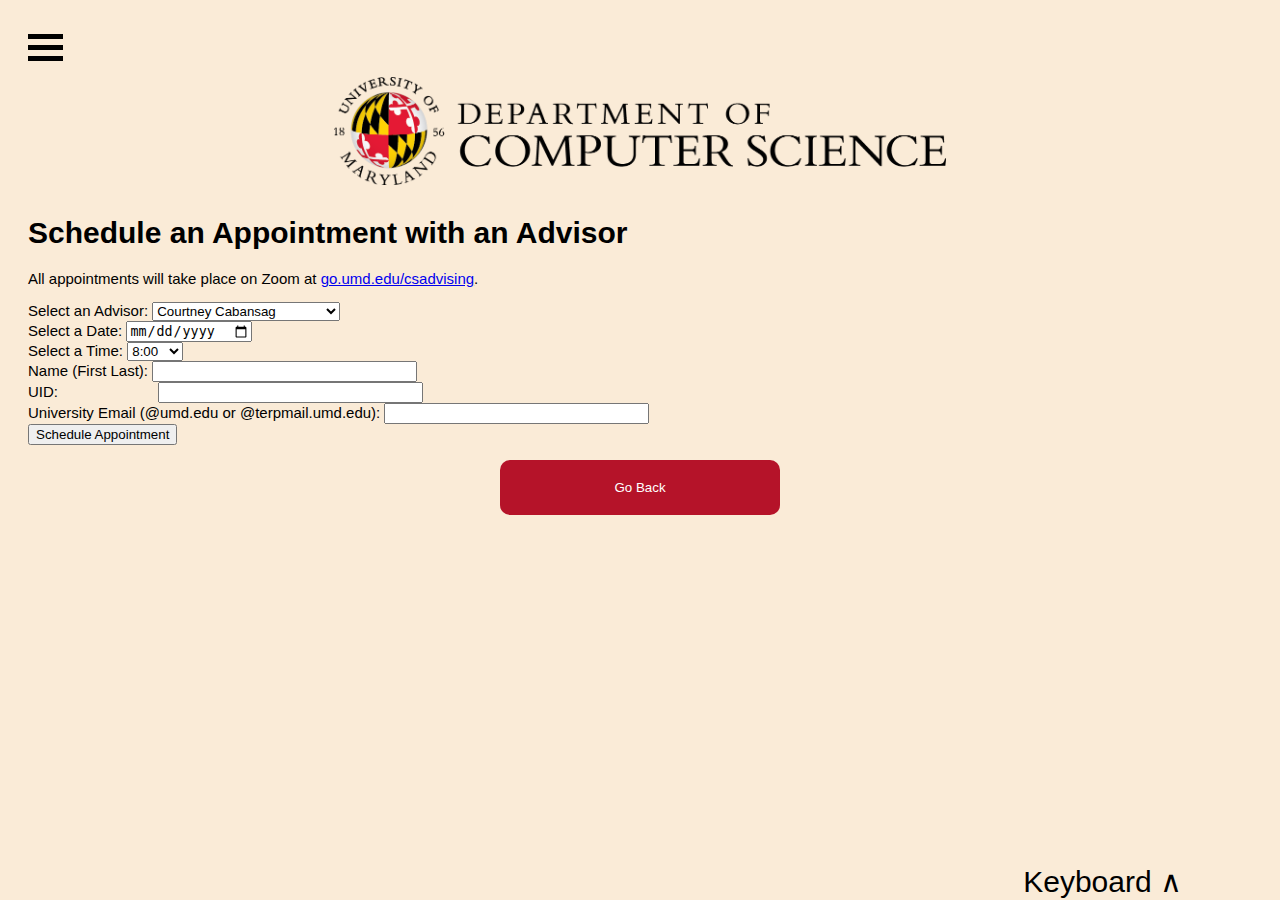
<file: html/ScheduleAppt.html>
<!doctype html>
<html lang="en">

<head>
  <meta charset="utf-8" />
  <title>Schedule an Advising Appointment</title>
  <link rel="icon" type="image/x-icon" href="../logo.ico">
  <link rel="stylesheet" href="../css/ScheduleAppt.css" type="text/css" />
  <script>
    isOpened = false;

    function swap(x) {
      x.classList.toggle("change");
      if (isOpened) {
        document.getElementById("sidebar").style.width = "0";
        document.getElementById("mainContainer").style.marginLeft = "0";
        isOpened = false;
      } else {
        document.getElementById("sidebar").style.width = "300px";
        document.getElementById("mainContainer").style.marginLeft = "300px";
        isOpened = true;
      }
    }
  </script>
</head>

<body>
  <div id="sidebar" class="sidebar">
    <h1>Menu</h1>
    <button onclick="location.href = 'index.html';" class="menu">Home</button>
    <button onclick="location.href = 'fourYearPlanner - revised.html';" class="menu">Create/Edit Your 4-year Plan</button>
    <button onclick="location.href = 'graduationRequirements.html';" class="menu">Check Graduation Requirements</button>
    <button onclick="location.href = 'ULC.html';" class="submenu">&nbsp;&nbsp;&#x2022 Upper Level Concentration</button>

    <button onclick="location.href = 'CSAdvisors.html';" class="menu">CS Advisor Directory</button>
    <button onclick="location.href = 'ContactAdvisor.html';" class="submenu">&nbsp;&nbsp;&#x2022 Contact an Advisor</button>
    <button onclick="location.href = 'ScheduleAppt.html';" class="submenu">&nbsp;&nbsp;&#x2022 Schedule an Appointment</button>

  </div>
  <div id="mainContainer">
    <div class="container" onclick="swap(this)">
      <div class="bar1"></div>
      <div class="bar2"></div>
      <div class="bar3"></div>
    </div>
    <p id="imgs">
      <img id="csdept" src="../deptcs.png" alt="DeptCS Image" />
    </p>
    <h1>Schedule an Appointment with an Advisor</h1>
    <div>
      <p>All appointments will take place on Zoom at <a href="./zoom.html">go.umd.edu/csadvising</a>.</p>
      <label>Select an Advisor: </label>
      <select name="advisors" id="advisors">
        <optgroup label="Senior Advisors">
          <option>Courtney Cabansag</option>
          <option>Christine Denis</option>
          <option>Brittany Johnson</option>
          <option>Natalie Lightfoot-Johnson</option>
        </optgroup>
        <optgroup label="Advisors">
          <option>Bryson Daniels</option>
          <option>Erik Johanson</option>
          <option>Maggie Loughlin</option>
          <option>Ashley Lyles</option>
          <option>Larry Petruccy</option>
          <option>Brennan Rudy</option>
          <option>Shreya Singh</option>
        </optgroup>
      </select><br>
      <form class="form" method="post" onSubmit= "alert('You have successfully scheduled an appointment. Please join the Zoom room at go.umd.edu/csadvising on time.')">
        <label>Select a Date:</label>
        <input type="date" required><br>
        <label>Select a Time: </label>
          <select name="time" id="time">
            <option>8:00</option>
            <option>8:30</option>
            <option>9:00</option>
            <option>9:30</option>
            <option>10:00</option>
            <option>10:30</option>
            <option>11:00</option>
            <option>11:30</option>
            <option>12:00</option>
            <option>12:30</option>
            <option>1:00</option>
            <option>1:30</option>
            <option>2:00</option>
            <option>2:30</option>
            <option>3:00</option>
            <option>3:30</option>
            <option>4:00</option>
            <option>4:30</option>
          </select><br>
        <label>Name (First Last): </label><input type="text" size = "30" minlength=1 pattern="[a-zA-Z ]+" required><br>
        <label>UID: &emsp; &emsp; &emsp; &emsp; &emsp; </label><input type="text" size = "30" pattern="[0-9]{9}" required><br>
        <label>University Email (@umd.edu or @terpmail.umd.edu): </label><input type="email" size = "30" required><br>
        <button type="submit">Schedule Appointment</button><br>
      </form>
      
    </div>
    <div id="buttons">
      <button class="back" onclick="location.href = 'CSAdvisors.html'"><span>Go Back</span></button>
    </div>
    <div id="keyboard" class="keyboard">
      <button id="keyboardButton" onclick="switchKeyboard(this)">
        Keyboard &#8743
      </button>
      <img id="keyboardSvg" src="../keyboard.svg" alt="Keyboard" />
    </div>
  </div>
  <script>

    showKeyboard = false;
    function switchKeyboard(x) {
      x.classList.toggle("change");
      if (showKeyboard) {
        document.getElementById("keyboard").style.height = "0";
        document.getElementById("keyboardSvg").style.height = "0";
        document.getElementById("mainContainer").style.marginBottom = "0";
        document.getElementById("keyboardButton").style.marginBottom = "0";
        document.getElementById("keyboardButton").innerHTML = "Keyboard &#8743";
        showKeyboard = false;
      } else {
        document.getElementById("keyboard").style.height = "324px";
        document.getElementById("keyboardSvg").style.height = "304px";
        document.getElementById("mainContainer").style.marginBottom = "324px";
        document.getElementById("keyboardButton").style.marginBottom = "304px";
        document.getElementById("keyboardButton").innerHTML = "Keyboard &#8744";
        showKeyboard = true;
      }
    }
  </script>
</body>

</html>
</file>
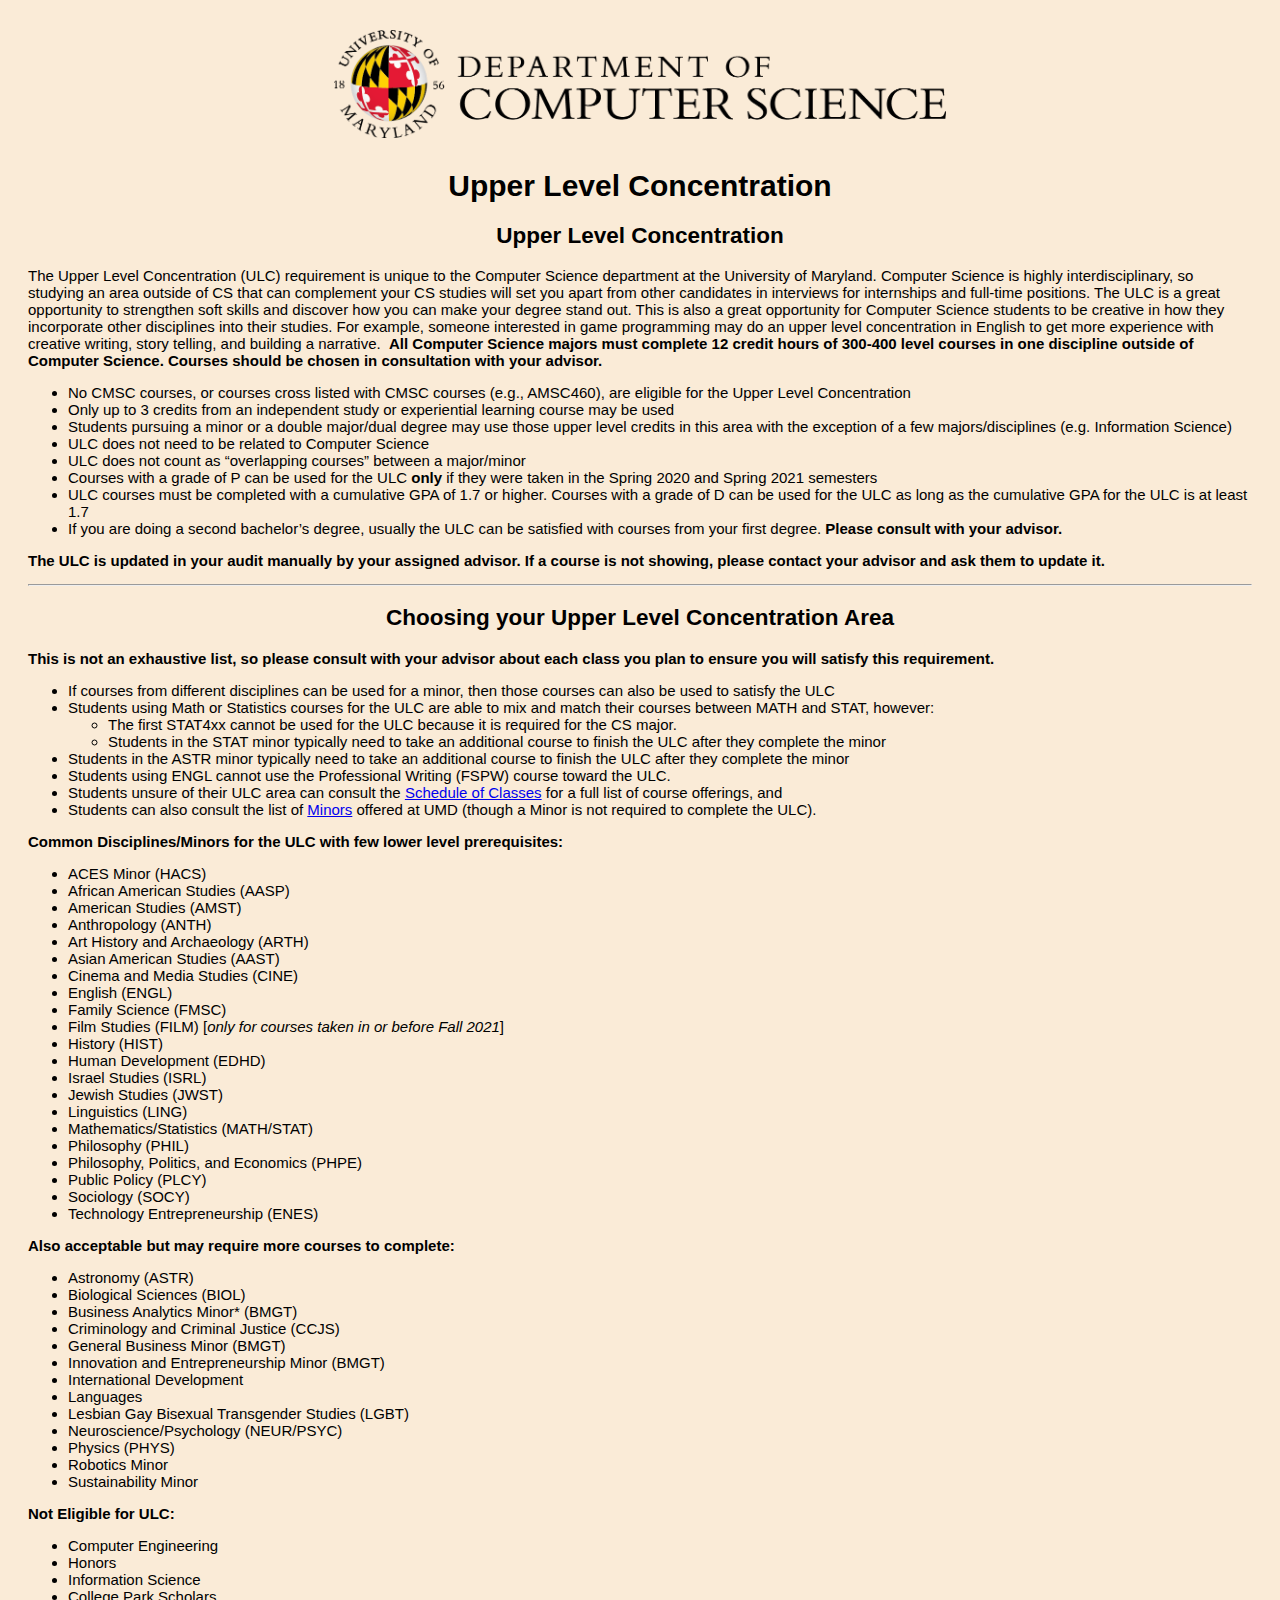
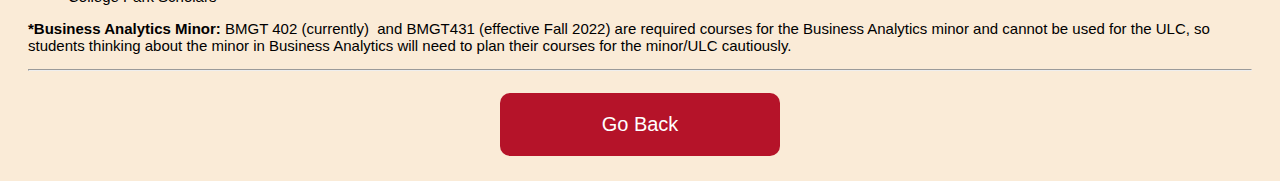
<file: html/ULC.html>
<!doctype html>
<html lang="en">

<head>
  <meta charset="utf-8" />
  <title>Upper Level Concentration</title>
  <link rel="icon" type="image/x-icon" href="../logo.ico">
  <link rel="stylesheet" href="../css/ULC.css" type="text/css" />

</head>

<body>
  <div id="container">
    <p id="imgs">
      <img id="csdept" src="../deptcs.png" alt="DeptCS Image" />
    </p>
    <h1>Upper Level Concentration</h1>
    <div>
      <h2>
        Upper Level Concentration
      </h2>
      <p>The Upper Level Concentration (ULC) requirement is unique to the Computer Science department at the
        University of Maryland. Computer Science is highly interdisciplinary, so studying an area outside of CS
        that can complement your CS studies will set you apart from other candidates in interviews for
        internships and full-time positions. The ULC is a great opportunity to strengthen soft skills and
        discover how you can make your degree stand out. This is also a great opportunity for Computer Science
        students to be creative in how they incorporate other disciplines into their studies. For example,
        someone interested in game programming may do an upper level concentration in English to get more
        experience with creative writing, story telling, and building a narrative. <strong>&nbsp;All Computer
          Science majors must complete 12 credit hours of 300-400 level courses in one discipline outside of
          Computer Science. Courses should be chosen in consultation with your advisor.</strong></p>
      <ul>
        <li aria-level="1">No CMSC courses, or courses cross listed with CMSC courses (e.g., AMSC460), are
          eligible for the Upper Level Concentration</li>
        <li aria-level="1">Only up to 3 credits from an independent study or experiential learning course may be
          used</li>
        <li aria-level="1">Students pursuing a minor or a double major/dual degree may use those upper level
          credits in this area with the exception of a few majors/disciplines (e.g. Information Science)</li>
        <li aria-level="1">ULC does not need to be related to Computer Science</li>
        <li aria-level="1">ULC does not count as “overlapping courses” between a major/minor</li>
        <li aria-level="1">Courses with a grade of P can be used for the ULC <strong>only</strong> if they were
          taken in the Spring 2020 and Spring 2021 semesters</li>
        <li aria-level="1">ULC courses must be completed with a cumulative GPA of 1.7 or higher. Courses with a
          grade of D can be used for the ULC as long as the cumulative GPA for the ULC is at least 1.7</li>
        <li aria-level="1">If you are doing a second bachelor’s degree, usually the ULC can be satisfied with
          courses from your first degree. <strong>Please consult with your advisor.</strong></li>
      </ul>
      <p><strong>The ULC is updated in your audit manually by your assigned advisor. If a course is not showing,
          please contact your advisor and ask them to update it.</strong></p>

      <hr>
      <h2>
        Choosing your Upper Level Concentration Area
      </h2>
      <p><strong>This is not an exhaustive list, so please consult with your advisor about each class you plan to
          ensure you will satisfy this requirement.</strong></p>
      <ul>
        <li aria-level="1">If courses from different disciplines can be used for a minor, then those courses can
          also be used to satisfy the ULC</li>
        <li aria-level="1">Students using Math or Statistics courses for the ULC are able to mix and match their
          courses between MATH and STAT, however:
          <ul>
            <li aria-level="2">The first STAT4xx cannot be used for the ULC because it is required for the
              CS major.</li>
            <li aria-level="2">Students in the STAT minor typically need to take an additional course to
              finish the ULC after they complete the minor</li>
          </ul>
        </li>
        <li aria-level="1">Students in the ASTR minor typically need to take an additional course to finish the
          ULC after they complete the minor</li>
        <li aria-level="1">Students using ENGL cannot use the Professional Writing (FSPW) course toward the ULC.
        </li>
        <li aria-level="1">Students unsure of their ULC area can consult the <a
            href="https://app.testudo.umd.edu/soc/">Schedule of Classes</a> for a full list of course
          offerings, and
        </li>
        <li aria-level="1">Students can also consult the list of <a
            href="https://www.admissions.umd.edu/explore/majors/minors">Minors</a> offered at UMD (though a
          Minor is not required to complete the ULC).
        </li>
      </ul>
      <p><strong>Common Disciplines/Minors for the ULC with few lower level prerequisites:</strong></p>
      <ul>
        <li aria-level="1">ACES Minor (HACS)</li>
        <li aria-level="1">African American Studies (AASP)</li>
        <li aria-level="1">American Studies (AMST)</li>
        <li aria-level="1">Anthropology (ANTH)</li>
        <li aria-level="1">Art History and Archaeology (ARTH)</li>
        <li aria-level="1">Asian American Studies (AAST)</li>
        <li aria-level="1">Cinema and Media Studies (CINE)</li>
        <li aria-level="1">English (ENGL)</li>
        <li aria-level="1">Family Science (FMSC)</li>
        <li aria-level="1">Film Studies (FILM) [<i>only for courses taken in or before Fall 2021</i>]</li>
        <li aria-level="1">History (HIST)</li>
        <li aria-level="1">Human Development (EDHD)</li>
        <li aria-level="1">Israel Studies (ISRL)</li>
        <li aria-level="1">Jewish Studies (JWST)</li>
        <li aria-level="1">Linguistics (LING)</li>
        <li aria-level="1">Mathematics/Statistics (MATH/STAT)</li>
        <li aria-level="1">Philosophy (PHIL)</li>
        <li aria-level="1">Philosophy, Politics, and Economics (PHPE)</li>
        <li aria-level="1">Public Policy (PLCY)</li>
        <li aria-level="1">Sociology (SOCY)</li>
        <li aria-level="1">Technology Entrepreneurship (ENES)</li>
      </ul>
      <p><strong>Also acceptable but may require more courses to complete:</strong></p>
      <ul>
        <li aria-level="1">Astronomy (ASTR)</li>
        <li aria-level="1">Biological Sciences (BIOL)</li>
        <li aria-level="1">Business Analytics Minor* (BMGT)</li>
        <li aria-level="1">Criminology and Criminal Justice (CCJS)</li>
        <li aria-level="1">General Business Minor (BMGT)</li>
        <li aria-level="1">Innovation and Entrepreneurship Minor (BMGT)</li>
        <li aria-level="1">International Development</li>
        <li aria-level="1">Languages</li>
        <li aria-level="1">Lesbian Gay Bisexual Transgender Studies (LGBT)</li>
        <li aria-level="1">Neuroscience/Psychology (NEUR/PSYC)</li>
        <li aria-level="1">Physics (PHYS)</li>
        <li aria-level="1">Robotics Minor</li>
        <li aria-level="1">Sustainability Minor</li>
      </ul>
      <p><strong>Not Eligible for ULC:</strong></p>
      <ul>
        <li aria-level="1">Computer Engineering</li>
        <li aria-level="1">Honors</li>
        <li aria-level="1">Information Science</li>
        <li aria-level="1">College Park Scholars</li>
      </ul>
      <p><strong>*Business Analytics Minor:</strong> BMGT 402 (currently)&nbsp; and BMGT431 (effective Fall 2022)
        are required courses for the Business Analytics minor and cannot be used for the ULC, so students
        thinking about the minor in Business Analytics will need to plan their courses for the minor/ULC
        cautiously.</p>
      <hr>
    </div>

    <div id="buttons">
      <button class="back" onclick="location.href = 'graduationRequirements.html';"><span>Go Back</span></button>
    </div>
  </div>
</body>

</html>
</file>
<file: css/index.css>
html {
  font-family: sans-serif;
  font-size: 15px;
  background-color: antiquewhite;
}

#mainContainer {
  margin: auto;
  position: relative;
  transition: margin-left .5s; /* If you want a transition effect */
  padding: 20px;
}

#imgs {
  display: flex;
  align-items: center;
  justify-content: center;
  margin: auto;
}

#buttons {
  display: flex;
  flex-direction: column;
  justify-content: center;
  align-items: center;
}

.button {
  width: 320px;
  white-space: nowrap;
  border-radius: 10px;
  background-color: rgb(181, 19, 41);
  border: none;
  color: #ffffff;
  text-align: center;
  padding: 20px;
  transition: all 0.5s;
  cursor: pointer;
  margin-top: 10px;
}

.button span {
  cursor: pointer;
  display: inline-block;
  position: relative;
  transition: 0.5s;
}

.button span:after {
  content: "\00bb";
  position: absolute;
  opacity: 0;
  top: 0;
  right: -20px;
  transition: 0.5s;
}

.button:hover span {
  padding-right: 25px;
}

.button:hover span:after {
  opacity: 1;
  right: 0;
}

.back {
  width: 280px;
  white-space: nowrap;
  border-radius: 10px;
  background-color: rgb(181, 19, 41);
  border: none;
  color: #ffffff;
  text-align: center;
  padding: 20px;
  transition: all 0.5s;
  cursor: pointer;
}

#csdept {
  margin-left: auto;
  margin-right: auto;
  width: 50%;
  height: 50%;
  padding: 10px;
}

.back span {
  cursor: pointer;
  display: inline-block;
  position: relative;
  transition: 0.5s;
}

.back span:after {
  content: "\00ab";
  position: absolute;
  opacity: 0;
  top: 0;
  left: -20px;
  transition: 0.5s;
}

.back:hover span {
  padding-left: 25px;
}

.back:hover span:after {
  opacity: 1;
  left: 0;
}

h1,
h2 {
  text-align: center;
}

 /* The sidebar menu */
 .sidebar {
  height: 100%; 
  width: 0; 
  position: fixed; 
  z-index: 1; 
  top: 0;
  left: 0;
  background-color: rgb(181, 19, 41); 
  overflow-x: hidden; 
  padding-top: 60px; 
  transition: 0.5s; 
}

/* The sidebar links */
.sidebar button {
  padding: 8px 8px 8px 32px;
  text-decoration: none;
  font-size: 15px;
  color: white;
  transition: 0.3s;
  background: none;
  border: none;
  margin: 0;
  cursor: pointer;
}

/* When you mouse over the navigation links, change their color */
.sidebar button:hover {
  color: yellow;
}

.bar1, .bar2, .bar3 {
  width: 35px;
  height: 5px;
  background-color: black;
  margin: 6px 0;
  transition: 0.4s;
}

.change .bar1 {
  -webkit-transform: rotate(-45deg) translate(-9px, 6px);
  transform: rotate(-45deg) translate(-9px, 6px);
}

.change .bar2 {opacity: 0;}

.change .bar3 {
  -webkit-transform: rotate(45deg) translate(-8px, -8px);
  transform: rotate(45deg) translate(-8px, -8px);
}

hr {
  width: 280px;
}

.sidebar h1 {
  margin-left: 20px;
  text-align: left;
}

.keyboard {
  width: 100%;
  position: fixed;
  z-index: 1;
  bottom: 0;
  background-color: rgb(181, 19, 41);
  /* overflow-y: hidden; */
  transition: 0.5s;
  text-align: center;
  background-color: antiquewhite;
  justify-content: space-between;
  align-items: center;
}

#keyboardSvg {
  height: 0;
  transition: 0.5s;
  margin-top: 20px;
}



#keyboardButton {
  right: 120px;
  border: none;
  background-color: antiquewhite;
  transition: 0.5s;
  bottom: 0px;
  position: absolute;
  font-size: 30px;
}

span {
  font-size: 20px;
}
</file>
<file: css/ContactAdvisor.css>
html {
  font-family: sans-serif;
  font-size: 15px;
  background-color: antiquewhite;
}

#imgs {
  display: flex;
  align-items: center;
  justify-content: center;
  margin: auto;
}

#csdept {
  margin-left: auto;
  margin-right: auto;
  width: 50%;
  height: 50%;
  padding: 10px;
}

#buttons {
  display: flex;
  flex-direction: column;
  justify-content: center;
  align-items: center;
}

.back {
  width: 280px;
  white-space: nowrap;
  border-radius: 10px;
  background-color: rgb(181, 19, 41);
  border: none;
  color: #ffffff;
  text-align: center;
  padding: 20px;
  transition: all 0.5s;
  cursor: pointer;
  margin: 15px 5px 5px 5px;
}

.back span {
  cursor: pointer;
  display: inline-block;
  position: relative;
  transition: 0.5s;
}

.back span:after {
  content: "\00ab";
  position: absolute;
  opacity: 0;
  top: 0;
  left: -20px;
  transition: 0.5s;
}

.back:hover span {
  padding-left: 25px;
}

.back:hover span:after {
  opacity: 1;
  left: 0;
}



/* The sidebar menu */
.sidebar {
  height: 100%;
  width: 0;
  position: fixed;
  z-index: 1;
  top: 0;
  left: 0;
  background-color: rgb(181, 19, 41);
  overflow-x: hidden;
  padding-top: 60px;
  transition: 0.5s;
}

.sidebar h1 {
  margin-left: 20px;
  text-align: left;
}

/* The sidebar links */
.sidebar button {
  padding: 8px 8px 8px 32px;
  text-decoration: none;
  font-size: 15px;
  color: white;
  transition: 0.3s;
  background: none;
  border: none;
  margin: 0;
  cursor: pointer;
}

/* When you mouse over the navigation links, change their color */
.sidebar button:hover {
  color: yellow;
}

.bar1,
.bar2,
.bar3 {
  width: 35px;
  height: 5px;
  background-color: black;
  margin: 6px 0;
  transition: 0.4s;
}

.change .bar1 {
  -webkit-transform: rotate(-45deg) translate(-9px, 6px);
  transform: rotate(-45deg) translate(-9px, 6px);
}

.change .bar2 {
  opacity: 0;
}

.change .bar3 {
  -webkit-transform: rotate(45deg) translate(-8px, -8px);
  transform: rotate(45deg) translate(-8px, -8px);
}

#mainContainer {
  margin: auto;
  position: relative;
  transition: margin-left .5s;
  padding: 20px;
}

.container {
  width: min-content;
}

h1,
h2 {
  text-align: center;
}

#submitted {
  visibility: hidden;
}

.keyboard {
  width: 100%;
  position: fixed;
  z-index: 1;
  bottom: 0;
  background-color: rgb(181, 19, 41);
  /* overflow-y: hidden; */
  transition: 0.5s;
  text-align: center;
  background-color: antiquewhite;
  justify-content: space-between;
  align-items: center;
}

#keyboardSvg {
  height: 0;
  transition: 0.5s;
  margin-top: 20px;
}



#keyboardButton {
  right: 120px;
  border: none;
  background-color: antiquewhite;
  transition: 0.5s;
  bottom: 0px;
  position: absolute;
  font-size: 30px;
}

span {
  font-size: 20px;
}
</file>
<file: css/CSAdvisors.css>
html {
  font-family: sans-serif;
  font-size: 15px;
  background-color: antiquewhite;
}

#imgs {
  display: flex;
  align-items: center;
  justify-content: center;
  margin: auto;
}

#csdept {
  margin-left: auto;
  margin-right: auto;
  width: 50%;
  height: 50%;
  padding: 10px;
}

#buttons {
  display: flex;
  flex-direction: column;
  justify-content: center;
  align-items: center;
}

.back {
  width: 280px;
  white-space: nowrap;
  border-radius: 10px;
  background-color: rgb(181, 19, 41);
  border: none;
  color: #ffffff;
  text-align: center;
  padding: 20px;
  transition: all 0.5s;
  cursor: pointer;
  margin: 15px 5px 5px 5px;
}

.back span {
  cursor: pointer;
  display: inline-block;
  position: relative;
  transition: 0.5s;
}

.back span:after {
  content: "\00ab";
  position: fixed;
  opacity: 0;
  top: 0;
  left: -20px;
  transition: 0.5s;
}

.back:hover span {
  padding-left: 25px;
}

.back:hover span:after {
  opacity: 1;
  left: 0;
}

h1,
h2 {
  text-align: center;
}
td:not(#ayo), th:not(#ayo) {
    border: 1px solid #efa1a1;
    text-align: left;
    padding: 8px;
}
  
tr:nth-child(even):not(#ayo) {
    background-color: #efa1a1;
}

.column {
    float: left;
  }
  
  .left {
    text-align: center;
    width: 50%;
  }
  
.right {
    text-align: center;
    width: 50%;
}
td,
th {
  border: 1px solid #ec8787;
  text-align: left;
  padding: 8px;
}

tr:nth-child(even) {
  background-color: #ec8787;
}

.column {
  float: left;
  text-align: center;
  width: 50%;
}

/* The sidebar menu */
.sidebar {
  height: 100%;
  width: 0;
  position: fixed;
  z-index: 1;
  top: 0;
  left: 0;
  background-color: rgb(181, 19, 41);
  overflow-x: hidden;
  padding-top: 60px;
  transition: 0.5s;
}

.sidebar h1 {
  margin-left: 20px;
  text-align: left;
}

/* The sidebar links */
.sidebar button {
  padding: 8px 8px 8px 32px;
  text-decoration: none;
  font-size: 15px;
  color: white;
  transition: 0.3s;
  background: none;
  border: none;
  margin: 0;
  cursor: pointer;
}

/* When you mouse over the navigation links, change their color */
.sidebar button:hover {
  color: yellow;
}

.bar1,
.bar2,
.bar3 {
  width: 35px;
  height: 5px;
  background-color: black;
  margin: 6px 0;
  transition: 0.4s;
}

.change .bar1 {
  -webkit-transform: rotate(-45deg) translate(-9px, 6px);
  transform: rotate(-45deg) translate(-9px, 6px);
}

.change .bar2 {
  opacity: 0;
}

.change .bar3 {
  -webkit-transform: rotate(45deg) translate(-8px, -8px);
  transform: rotate(45deg) translate(-8px, -8px);
}

#mainContainer {
  margin: auto;
  position: relative;
  transition: margin-left .5s;
  padding: 20px;
}

.keyboard {
  width: 100%;
  position: fixed;
  z-index: 1;
  bottom: 0;
  background-color: rgb(181, 19, 41);
  /* overflow-y: hidden; */
  transition: 0.5s;
  text-align: center;
  background-color: antiquewhite;
  justify-content: space-between;
  align-items: center;
}

#keyboardSvg {
  height: 0;
  transition: 0.5s;
  margin-top: 20px;
}



#keyboardButton {
  right: 120px;
  border: none;
  background-color: antiquewhite;
  transition: 0.5s;
  bottom: 0px;
  position: absolute;
  font-size: 30px;
}

#buttons {
  display: flex;
  flex-direction: column;
  justify-content: center;
  align-items: center;
}

.button {
  width: 280px;
  white-space: nowrap;
  border-radius: 10px;
  background-color: rgb(181, 19, 41);
  border: none;
  color: #ffffff;
  text-align: center;
  padding: 20px;
  transition: all 0.5s;
  cursor: pointer;
  margin-top: 10px;
}

.button span {
  cursor: pointer;
  display: inline-block;
  position: relative;
  transition: 0.5s;
}

.button span:after {
  content: "\00bb";
  position: absolute;
  opacity: 0;
  top: 0;
  right: -20px;
  transition: 0.5s;
}

.button:hover span {
  padding-right: 25px;
}

.button:hover span:after {
  opacity: 1;
  right: 0;
}

.back {
  width: 280px;
  white-space: nowrap;
  border-radius: 10px;
  background-color: rgb(181, 19, 41);
  border: none;
  color: #ffffff;
  text-align: center;
  padding: 20px;
  transition: all 0.5s;
  cursor: pointer;
}

.back span {
  cursor: pointer;
  display: inline-block;
  position: relative;
  transition: 0.5s;
}

.back span:after {
  content: "\00ab";
  position: absolute;
  opacity: 0;
  top: 0;
  left: -20px;
  transition: 0.5s;
}

.back:hover span {
  padding-left: 25px;
}

.back:hover span:after {
  opacity: 1;
  left: 0;
}

span {
  font-size: 20px;
}
</file>
<file: css/fourYearPlanner - revised.css>
.hidden {
  display: none;
}

html {
  font-family: sans-serif;
  font-size: 15px;
  background-color: antiquewhite;
}

table,
th,
td {
  border: 1px solid black;
  border-collapse: collapse;
  width: 95%;
  text-align: center;
  table-layout: fixed;
  z-index: 1;
}


#imgs {
  display: flex;
  align-items: center;
  justify-content: center;
  margin: auto;
}

/* Dropdown Button */
.dropbtn {
  width: 280px;
  white-space: nowrap;
  border-radius: 10px;
  background-color: rgb(181, 19, 41);
  border: none;
  color: #FFFFFF;
  text-align: center;
  padding: 20px;
  transition: all 0.5s;
  cursor: pointer;
  margin: 15px 5px 5px 5px;
}

/* Dropdown Button */
.dropbtn1 {
  width: 280px;
  white-space: nowrap;
  border-radius: 10px;
  background-color: rgb(181, 19, 41);
  border: none;
  color: #FFFFFF;
  text-align: center;
  padding: 20px;
  transition: all 0.5s;
  cursor: pointer;
  margin: 15px 5px 5px 5px;
}

#buttons {
  display: flex;
  flex-direction: column;
  justify-content: center;
  align-items: center;
}

button:disabled,
button[disabled] {
  background-color: #808080
}

.button {
  width: 280px;
  white-space: nowrap;
  border-radius: 10px;
  background-color: rgb(181, 19, 41);
  border: none;
  color: #ffffff;
  text-align: center;
  padding: 20px;
  transition: all 0.5s;
  cursor: pointer;
  margin-top: 10px;
}

.button span {
  cursor: pointer;
  display: inline-block;
  position: relative;
  transition: 0.5s;
}

.button span:after {
  content: "\00bb";
  position: absolute;
  opacity: 0;
  top: 0;
  right: -20px;
  transition: 0.5s;
}

.button:hover span {
  padding-right: 25px;
}

.button:hover span:after {
  opacity: 1;
  right: 0;
}

.back {
  margin-top: 30px;
  width: 280px;
  white-space: nowrap;
  border-radius: 10px;
  background-color: rgb(181, 19, 41);
  border: none;
  color: #ffffff;
  text-align: center;
  padding: 20px;
  transition: all 0.5s;
  cursor: pointer;
}

#csdept {
  margin-left: auto;
  margin-right: auto;
  width: 50%;
  height: 50%;
  padding: 10px;
}

.back span {
  cursor: pointer;
  display: inline-block;
  position: relative;
  transition: 0.5s;
}

.back span:after {
  content: "\00ab";
  position: absolute;
  opacity: 0;
  top: 0;
  left: -20px;
  transition: 0.5s;
}

.back:hover span {
  padding-left: 25px;
}

.back:hover span:after {
  opacity: 1;
  left: 0;
}

/* Dropdown button on hover & focus */
.dropbtn:hover,
.dropbtn:focus {
  opacity: 1;
  right: 0;
}

/* The container <div> - needed to position the dropdown content */
.dropdown {
  position: relative;
  display: inline-block;
}

/* Dropdown Content (Hidden by Default) */
.dropdown-content {
  display: none;
  position: absolute;
  width: 280px;
  white-space: nowrap;
  border-radius: 10px;
  background-color: rgb(181, 19, 41);
  min-width: 160px;
  z-index: 1;
  text-align: center;
  transition: all 0.5s;
  cursor: pointer;
  margin: 15px 5px 5px 5px;
}

input[type="text"] {
  width: 100%;
  box-sizing: border-box;
  -webkit-box-sizing: border-box;
  -moz-box-sizing: border-box;
  padding: 5px;
}

/* Links inside the dropdown */
.dropdown-content a {
  color: #FFFFFF;
  padding: 12px 16px;
  text-decoration: none;
  display: block;
}

/* Change color of dropdown links on hover */
.dropdown-content a:hover {
  background-color: #ddd
}

/* Show the dropdown menu (use JS to add this class to the .dropdown-content container when the user clicks on the dropdown button) */
.show {
  display: block;
}

/* The sidebar menu */
.sidebar {
  height: 100%;
  width: 0;
  position: fixed;
  z-index: 1;
  top: 0;
  left: 0;
  background-color: rgb(181, 19, 41);
  overflow-x: hidden;
  padding-top: 60px;
  transition: 0.5s;
}

.sidebar h1 {
  margin-left: 20px;
  text-align: left;
}

/* The sidebar links */
.sidebar button {
  padding: 8px 8px 8px 32px;
  text-decoration: none;
  font-size: 15px;
  color: white;
  transition: 0.3s;
  background: none;
  border: none;
  margin: 0;
  cursor: pointer;
}

/* When you mouse over the navigation links, change their color */
.sidebar button:hover {
  color: yellow;
}

.bar1,
.bar2,
.bar3 {
  width: 35px;
  height: 5px;
  background-color: black;
  margin: 6px 0;
  transition: 0.4s;
}

.change .bar1 {
  -webkit-transform: rotate(-45deg) translate(-9px, 6px);
  transform: rotate(-45deg) translate(-9px, 6px);
}

.change .bar2 {
  opacity: 0;
}

.change .bar3 {
  -webkit-transform: rotate(45deg) translate(-8px, -8px);
  transform: rotate(45deg) translate(-8px, -8px);
}

#csdept {
  margin-left: auto;
  margin-right: auto;
  width: 50%;
  height: 50%;
  padding: 10px;
}

#mainContainer {
  margin: auto;
  position: relative;
  transition: margin-left .5s;
  /* If you want a transition effect */
  padding: 20px;
}

#submitted {
  visibility: hidden;
}

.keyboard {
  width: 100%;
  position: fixed;
  z-index: 1;
  bottom: 0;
  background-color: rgb(181, 19, 41);
  /* overflow-y: hidden; */
  transition: 0.5s;
  text-align: center;
  background-color: antiquewhite;
  justify-content: space-between;
  align-items: center;
}

#keyboardSvg {
  height: 0;
  transition: 0.5s;
  margin-top: 20px;
}



#keyboardButton {
  right: 120px;
  border: none;
  background-color: antiquewhite;
  transition: 0.5s;
  bottom: 0px;
  position: absolute;
  font-size: 30px;
}

span {
  font-size: 20px;
}

.autocomplete {
  scroll-snap-type: y mandatory;
  flex-basis: 50%;
  scroll-snap-stop: always;
  overflow-y: scroll;
  display: flex;
  /* flex-direction: column; */
  flex-flow: column;
  text-align: center;
}

.sub {


  display: flex;
  flex-flow: row;

  scroll-snap-align: center;
  text-align: center;
  position: relative;
  /* margin-left: 12%;
    margin-right: 12%; */
  min-height: 30vh;


  scroll-snap-type: x mandatory;
  overflow-x: scroll;
}

.subchild {
  padding: 1rem;
  min-width: 70vw;

  scroll-snap-align: center;
  text-align: center;
  position: relative;

  empty-cells: show;
  flex-flow: row;
}

th {
  height: 60px;
  width: 100px;
  font-size: 20px;
}

td {
  height: 40px;
  width: 100px;
  font-size: 20px;
}

input {
  height: 100%;
}

.left_right {
  font-size: 20px
}

button {
  cursor: pointer;
}
</file>
<file: css/fourYearPlanner.css>
.hidden {
  display: none;
}

html {
  font-family: sans-serif;
  font-size: 15px;
  background-color: antiquewhite;
}

table,
th,
td {
  border: 1px solid black;
  border-collapse: collapse;
  width: 95%;
  text-align: center;
  table-layout : fixed;
  z-index: 1;
}


#imgs {
  display: flex;
  align-items: center;
  justify-content: center;
  margin: auto;
}

/* Dropdown Button */
.dropbtn {
  width: 280px;
  white-space: nowrap;
  border-radius: 10px;
  background-color: rgb(181, 19, 41);
  border: none;
  color: #FFFFFF;
  text-align: center;
  padding: 20px;
  transition: all 0.5s;
  cursor: pointer;
  margin: 15px 5px 5px 5px;
}

/* Dropdown Button */
.dropbtn1 {
  width: 280px;
  white-space: nowrap;
  border-radius: 10px;
  background-color: rgb(181, 19, 41);
  border: none;
  color: #FFFFFF;
  text-align: center;
  padding: 20px;
  transition: all 0.5s;
  cursor: pointer;
  margin: 15px 5px 5px 5px;
}

#buttons {
  display: flex;
  flex-direction: column;
  justify-content: center;
  align-items: center;
}

button:disabled,
button[disabled]{
  background-color: #808080
}

.button {
  width: 280px;
  white-space: nowrap;
  border-radius: 10px;
  background-color: rgb(181, 19, 41);
  border: none;
  color: #ffffff;
  text-align: center;
  padding: 20px;
  transition: all 0.5s;
  cursor: pointer;
  margin-top: 10px;
}

.button span {
  cursor: pointer;
  display: inline-block;
  position: relative;
  transition: 0.5s;
}

.button span:after {
  content: "\00bb";
  position: absolute;
  opacity: 0;
  top: 0;
  right: -20px;
  transition: 0.5s;
}

.button:hover span {
  padding-right: 25px;
}

.button:hover span:after {
  opacity: 1;
  right: 0;
}

.back {
  margin-top: 30px;
  width: 280px;
  white-space: nowrap;
  border-radius: 10px;
  background-color: rgb(181, 19, 41);
  border: none;
  color: #ffffff;
  text-align: center;
  padding: 20px;
  transition: all 0.5s;
  cursor: pointer;
}

#csdept {
  margin-left: auto;
  margin-right: auto;
  width: 50%;
  height: 50%;
  padding: 10px;
}

.back span {
  cursor: pointer;
  display: inline-block;
  position: relative;
  transition: 0.5s;
}

.back span:after {
  content: "\00ab";
  position: absolute;
  opacity: 0;
  top: 0;
  left: -20px;
  transition: 0.5s;
}

.back:hover span {
  padding-left: 25px;
}

.back:hover span:after {
  opacity: 1;
  left: 0;
}

/* Dropdown button on hover & focus */
.dropbtn:hover,
.dropbtn:focus {
  opacity: 1;
  right: 0;
}

/* The container <div> - needed to position the dropdown content */
.dropdown {
  position: relative;
  display: inline-block;
}

/* Dropdown Content (Hidden by Default) */
.dropdown-content {
  display: none;
  position: absolute;
  width: 280px;
  white-space: nowrap;
  border-radius: 10px;
  background-color: rgb(181, 19, 41);
  min-width: 160px;
  z-index: 1;
  text-align: center;
  transition: all 0.5s;
  cursor: pointer;
  margin: 15px 5px 5px 5px;
}

input[type="text"] {
     width: 100%; 
     box-sizing: border-box;
     -webkit-box-sizing:border-box;
     -moz-box-sizing: border-box;
	 padding: 5px;
}

/* Links inside the dropdown */
.dropdown-content a {
  color: #FFFFFF;
  padding: 12px 16px;
  text-decoration: none;
  display: block;
}

/* Change color of dropdown links on hover */
.dropdown-content a:hover {
  background-color: #ddd
}

/* Show the dropdown menu (use JS to add this class to the .dropdown-content container when the user clicks on the dropdown button) */
.show {
  display: block;
}

/* The sidebar menu */
.sidebar {
  height: 100%;
  width: 0;
  position: fixed;
  z-index: 1;
  top: 0;
  left: 0;
  background-color: rgb(181, 19, 41);
  overflow-x: hidden;
  padding-top: 60px;
  transition: 0.5s;
}

.sidebar h1 {
  margin-left: 20px;
  text-align: left;
}

/* The sidebar links */
.sidebar button {
  padding: 8px 8px 8px 32px;
  text-decoration: none;
  font-size: 15px;
  color: white;
  transition: 0.3s;
  background: none;
  border: none;
  margin: 0;
  cursor: pointer;
}

/* When you mouse over the navigation links, change their color */
.sidebar button:hover {
  color: yellow;
}

.bar1,
.bar2,
.bar3 {
  width: 35px;
  height: 5px;
  background-color: black;
  margin: 6px 0;
  transition: 0.4s;
}

.change .bar1 {
  -webkit-transform: rotate(-45deg) translate(-9px, 6px);
  transform: rotate(-45deg) translate(-9px, 6px);
}

.change .bar2 {
  opacity: 0;
}

.change .bar3 {
  -webkit-transform: rotate(45deg) translate(-8px, -8px);
  transform: rotate(45deg) translate(-8px, -8px);
}

#csdept {
  margin-left: auto;
  margin-right: auto;
  width: 50%;
  height: 50%;
  padding: 10px;
}

#mainContainer {
  margin: auto;
  position: relative;
  transition: margin-left .5s;
  /* If you want a transition effect */
  padding: 20px;
}

#submitted {
  visibility: hidden;
}

.keyboard {
  width: 100%;
  position: fixed;
  z-index: 1;
  bottom: 0;
  background-color: rgb(181, 19, 41);
  /* overflow-y: hidden; */
  transition: 0.5s;
  text-align: center;
  background-color: antiquewhite;
  justify-content: space-between;
  align-items: center;
}

#keyboardSvg {
  height: 0;
  transition: 0.5s;
  margin-top: 20px;
}



#keyboardButton {
  right: 120px;
  border: none;
  background-color: antiquewhite;
  transition: 0.5s;
  bottom: 0px;
  position: absolute;
  font-size: 30px;
}
</file>
<file: css/graduationRequirements.css>
.hidden {
  display: none;
}

html {
  font-family: sans-serif;
  font-size: 15px;
  background-color: antiquewhite;
}

#imgs {
  display: flex;
  align-items: center;
  justify-content: center;
  margin: auto;
}

h1,
h2,
h4 {
  text-align: center;
}

#csdept {
  margin-left: auto;
  margin-right: auto;
  width: 50%;
  height: 50%;
  padding: 10px;
}

.column {
  float: left;
  width: 50%;
}

table,
th,
td {
  border: 1px solid black;
  border-collapse: collapse;
  width: 95%;
  text-align: center;
}

.left {
  text-align: left;
}

.right {
  text-align: right;
}

/* Style the tab */
.tab {
  overflow: hidden;
  border: 1px solid #ccc;
  background-color: #f1f1f1;
}

/* Style the buttons inside the tab */
.tab button {
  background-color: inherit;
  float: left;
  border: none;
  outline: none;
  cursor: pointer;
  padding: 14px 16px;
  transition: 0.3s;
  font-size: 17px;
}

/* Change background color of buttons on hover */
.tab button:hover {
  background-color: #ddd;
}

/* Create an active/current tablink class */
.tab button.active {
  background-color: #ccc;
  display: block;
}

/* Style the tab content */
.tabcontent {
  display: none;
  padding: 6px 12px;
  border: 1px solid #ccc;
  border-top: none;
}

/* The sidebar menu */
.sidebar {
  height: 100%;
  width: 0;
  position: fixed;
  z-index: 1;
  top: 0;
  left: 0;
  background-color: rgb(181, 19, 41);
  overflow-x: hidden;
  padding-top: 60px;
  transition: 0.5s;
}

/* The sidebar menu */
.sidebar {
  height: 100%;
  width: 0;
  position: fixed;
  z-index: 1;
  top: 0;
  left: 0;
  background-color: rgb(181, 19, 41);
  overflow-x: hidden;
  padding-top: 60px;
  transition: 0.5s;
}

.sidebar h1 {
  margin-left: 20px;
  text-align: left;
}

/* The sidebar links */
.sidebar button {
  padding: 8px 8px 8px 32px;
  text-decoration: none;
  font-size: 15px;
  color: white;
  transition: 0.3s;
  background: none;
  border: none;
  margin: 0;
  cursor: pointer;
}

/* When you mouse over the navigation links, change their color */
.sidebar button:hover {
  color: yellow;
}

.bar1,
.bar2,
.bar3 {
  width: 35px;
  height: 5px;
  background-color: black;
  margin: 6px 0;
  transition: 0.4s;
}

.change .bar1 {
  -webkit-transform: rotate(-45deg) translate(-9px, 6px);
  transform: rotate(-45deg) translate(-9px, 6px);
}

.change .bar2 {
  opacity: 0;
}

.change .bar3 {
  -webkit-transform: rotate(45deg) translate(-8px, -8px);
  transform: rotate(45deg) translate(-8px, -8px);
}

#mainContainer {
  margin: auto;
  position: relative;
  transition: margin-left .5s;
  padding: 20px;
}

#csdept {
  margin-left: auto;
  margin-right: auto;
  width: 50%;
  height: 50%;
  padding: 10px;
}

.keyboard {
  width: 100%;
  position: fixed;
  z-index: 1;
  bottom: 0;
  background-color: rgb(181, 19, 41);
  /* overflow-y: hidden; */
  transition: 0.5s;
  text-align: center;
  background-color: antiquewhite;
  justify-content: space-between;
  align-items: center;
}

#keyboardSvg {
  height: 0;
  transition: 0.5s;
  margin-top: 20px;
}



#keyboardButton {
  right: 120px;
  border: none;
  background-color: antiquewhite;
  transition: 0.5s;
  bottom: 0px;
  position: absolute;
  font-size: 30px;
}
</file>
<file: css/ScheduleAppt.css>
html {
  font-family: sans-serif;
  font-size: 15px;
  background-color: antiquewhite;
}

#imgs {
  display: flex;
  align-items: center;
  justify-content: center;
  margin: auto;
}

#csdept {
  margin-left: auto;
  margin-right: auto;
  width: 50%;
  height: 50%;
  padding: 10px;
}

#buttons {
  display: flex;
  flex-direction: column;
  justify-content: center;
  align-items: center;
}

.back {
  width: 280px;
  white-space: nowrap;
  border-radius: 10px;
  background-color: rgb(181, 19, 41);
  border: none;
  color: #ffffff;
  text-align: center;
  padding: 20px;
  transition: all 0.5s;
  cursor: pointer;
  margin: 15px 5px 5px 5px;
}

.back span {
  cursor: pointer;
  display: inline-block;
  position: relative;
  transition: 0.5s;
}

.back span:after {
  content: "\00ab";
  position: absolute;
  opacity: 0;
  top: 0;
  left: -20px;
  transition: 0.5s;
}

.back:hover span {
  padding-left: 25px;
}

.back:hover span:after {
  opacity: 1;
  left: 0;
}

/* The sidebar menu */
.sidebar {
  height: 100%;
  width: 0;
  position: fixed;
  z-index: 1;
  top: 0;
  left: 0;
  background-color: rgb(181, 19, 41);
  overflow-x: hidden;
  padding-top: 60px;
  transition: 0.5s;
}

.sidebar h1 {
  margin-left: 20px;
  text-align: left;
}

/* The sidebar links */
.sidebar button {
  padding: 8px 8px 8px 32px;
  text-decoration: none;
  font-size: 15px;
  color: white;
  transition: 0.3s;
  background: none;
  border: none;
  margin: 0;
  cursor: pointer;
}

/* When you mouse over the navigation links, change their color */
.sidebar button:hover {
  color: yellow;
}

.bar1,
.bar2,
.bar3 {
  width: 35px;
  height: 5px;
  background-color: black;
  margin: 6px 0;
  transition: 0.4s;
}

.change .bar1 {
  -webkit-transform: rotate(-45deg) translate(-9px, 6px);
  transform: rotate(-45deg) translate(-9px, 6px);
}

.change .bar2 {
  opacity: 0;
}

.change .bar3 {
  -webkit-transform: rotate(45deg) translate(-8px, -8px);
  transform: rotate(45deg) translate(-8px, -8px);
}

#mainContainer {
  margin: auto;
  position: relative;
  transition: margin-left .5s;
  padding: 20px;
}

.keyboard {
  width: 100%;
  position: fixed;
  z-index: 1;
  bottom: 0;
  background-color: rgb(181, 19, 41);
  /* overflow-y: hidden; */
  transition: 0.5s;
  text-align: center;
  background-color: antiquewhite;
  justify-content: space-between;
  align-items: center;
}

#keyboardSvg {
  height: 0;
  transition: 0.5s;
  margin-top: 20px;
}



#keyboardButton {
  right: 120px;
  border: none;
  background-color: antiquewhite;
  transition: 0.5s;
  bottom: 0px;
  position: absolute;
  font-size: 30px;
}
</file>
<file: css/ULC.css>
html {
  font-family: sans-serif;
  font-size: 15px;
  background-color: antiquewhite;
}

#imgs {
  display: flex;
  align-items: center;
  justify-content: center;
  margin: auto;
}

#buttons {
  display: flex;
  flex-direction: column;
  justify-content: center;
  align-items: center;
}

.back {
  width: 280px;
  white-space: nowrap;
  border-radius: 10px;
  background-color: rgb(181, 19, 41);
  border: none;
  color: #ffffff;
  text-align: center;
  padding: 20px;
  transition: all 0.5s;
  cursor: pointer;
  margin: 15px 5px 5px 5px;
}

.back span {
  cursor: pointer;
  display: inline-block;
  position: relative;
  transition: 0.5s;
}

.back span:after {
  content: "\00ab";
  position: absolute;
  opacity: 0;
  top: 0;
  left: -20px;
  transition: 0.5s;
}

.back:hover span {
  padding-left: 25px;
}

.back:hover span:after {
  opacity: 1;
  left: 0;
}

h1,
h2 {
  text-align: center;
}

#csdept {
  margin-left: auto;
  margin-right: auto;
  width: 50%;
  height: 50%;
  padding: 10px;
}

#container {
  margin: 20px;
}

span {
  font-size: 20px;
}
</file>
